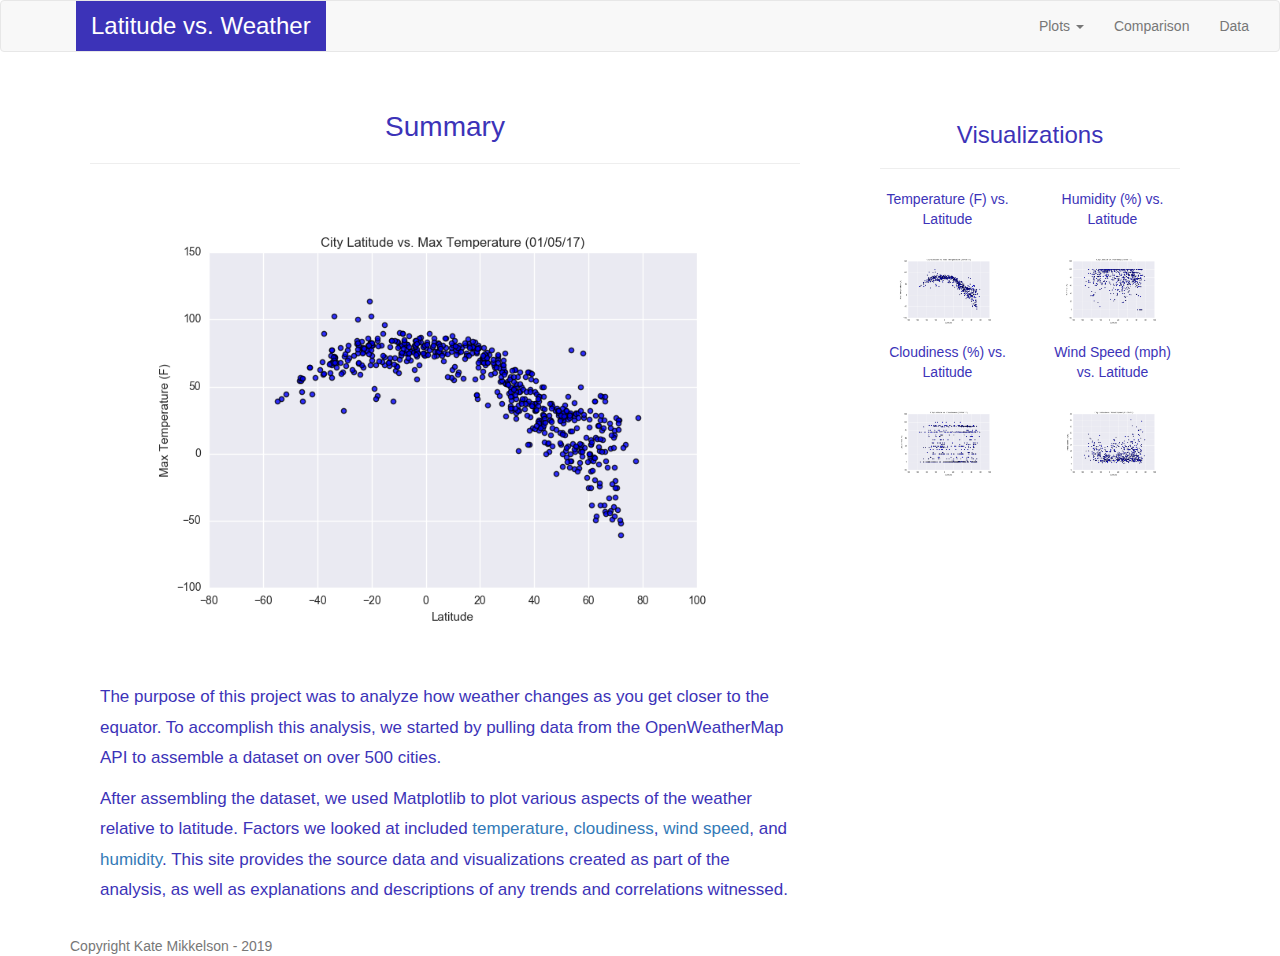
<file: index.html>
<!DOCTYPE html>
<html lang="en">

<head>
    <meta charset="UTF-8">
    <meta name="viewport" content="width=device-width, initial-scale=1.0">
    <meta http-equiv="X-UA-Compatible" content="ie=edge"> 
    <title>Latitude vs. Weather</title>
    <link rel="stylesheet" href="https://maxcdn.bootstrapcdn.com/bootstrap/3.3.7/css/bootstrap.min.css" integrity="sha384-BVYiiSIFeK1dGmJRAkycuHAHRg32OmUcww7on3RYdg4Va+PmSTsz/K68vbdEjh4u"
        crossorigin="anonymous">
    <link rel="stylesheet" href="style.css">
</head>

<body>
    <div id="page-container">
        <div id="content-wrap">
    <nav class="navbar navbar-default">
        <div class="container-fluid">
            <div class="navbar-header">
                <button type="button" class="navbar-toggle collapsed" data-toggle="collapse" data-target="#bs-example-navbar-collapse-1"
                    aria-expanded="false">
                    <span class="sr-only">Toggle navigation</span>
                    <span class="icon-bar"></span>
                    <span class="icon-bar"></span>
                    <span class="icon-bar"></span>
                </button>
                <a class="navbar-brand" href="index.html">Latitude vs. Weather</a>
            </div>

            <div class="collapse navbar-collapse" id="bs-example-navbar-collapse-1">
                <ul class="nav navbar-nav navbar-right">
                    <li class="dropdown">
                        <a href="#" class="dropdown-toggle" data-toggle="dropdown" role="button" aria-haspopup="true" aria-expanded="false">Plots
                            <span class="caret"></span>
                        </a>
                        <ul class="dropdown-menu">
                            <li>
                                <a href="temps.html">Temperature</a>
                            </li>
                            <li>
                                <a href="humidity.html">Humidity</a>
                            </li>
                            <li>
                                <a href="cloudiness.html">Cloudiness</a>
                            </li>
                            <li>
                                <a href="wind.html">Wind Speed</a>
                            </li>
                        </ul>
                    </li>
                    <li>
                        <a href="comparison.html">Comparison</a>
                    </li>
                    <li>
                        <a href="data.html">Data</a>
                    </li>
                </ul>
            </div>

        </div>
    </nav>


    <div class="container">
        <div class="row row-grid">
            <div class="col-md-8">
                <div class="box box-left">
                    <section id="intro">
                        <h1>Summary</h1>
                        <hr>
                        <figure>
                            <a target="_blank" href="assets/images/LatTemp.png">
                                <img id="viz-main" src="assets/images/LatTemp.png" alt="Latitude of Cities">
                            </a>
                        </figure>

                        <section id="summary">
                            <p> The purpose of this project was to analyze how weather changes as you get closer to the equator.
                                To accomplish this analysis, we started by pulling data from the OpenWeatherMap API to assemble a dataset on over 500 cities.
                            </p>

                            <p>
                                After assembling the dataset, we used Matplotlib to plot various aspects of the weather relative to latitude.
                                Factors we looked at included <a href="temps.html">temperature</a>, <a href="cloudiness.html">cloudiness</a>, <a href="wind.html">wind speed</a>, and <a href="humidity.html">humidity</a>. This site provides the source data
                                and visualizations created as part of the analysis, as well as explanations and descriptions of any trends and correlations witnessed.
                            </p>

                        </section>

                    </section>
                </div>
            </div>


            <div class="col-md-4">
                <div class="box box-right">
                    <h2>Visualizations</h2>
                    <hr>


                    <div class="row text-center">
                        <div class="col-xs-6 col-sm-3 col-md-6">
                            <figure>
                                <p>Temperature (F) vs. Latitude</p>
                                <a href="temps.html">
                                    <img id="landing-viz" src="assets/images/LatTemp.png" alt="Latitude vs. Temperature">
                                </a>
                            </figure>
                        </div>

                        <div class="col-xs-6 col-sm-3 col-md-6">
                            <figure>
                                <p>Humidity (%) vs. Latitude</p>
                                <a href="humidity.html">
                                    <img id="landing-viz" src="assets/images/LatHumidity.png" alt="Latitude vs. Humidity">
                                </a>
                            </figure>
                        </div>

                        <div class="col-xs-6 col-sm-3 col-md-6">
                            <figure>
                                <p>Cloudiness (%) vs. Latitude</p>
                                <a href="cloudiness.html">
                                    <img id="landing-viz" src="assets/images/LatCloudiness.png" alt="Latitude vs. Cloudiness">
                                </a>
                            </figure>
                        </div>

                        <div class="col-xs-6 col-sm-3 col-md-6">
                            <figure>
                                <p>Wind Speed (mph) vs. Latitude</p>
                                <a href="wind.html">
                                    <img id="landing-viz" src="assets/images/LatWind.png" alt="Latitude vs. Wind Speed">
                                </a>
                            </figure>
                        </div>

                    </div>
                </div>
            </div>

        </div>
    </div>



    <script src="https://code.jquery.com/jquery-3.2.1.js" integrity="sha256-DZAnKJ/6XZ9si04Hgrsxu/8s717jcIzLy3oi35EouyE=" crossorigin="anonymous"></script>

    <script src="https://maxcdn.bootstrapcdn.com/bootstrap/3.3.7/js/bootstrap.min.js" integrity="sha384-Tc5IQib027qvyjSMfHjOMaLkfuWVxZxUPnCJA7l2mCWNIpG9mGCD8wGNIcPD7Txa"
        crossorigin="anonymous">
        </script>
</div>
<footer class="footer">
    <div class="container">
        <span class="text-muted">Copyright Kate Mikkelson - 2019</span>
    </div>
</footer>
</div>
</body>

</html>
</file>
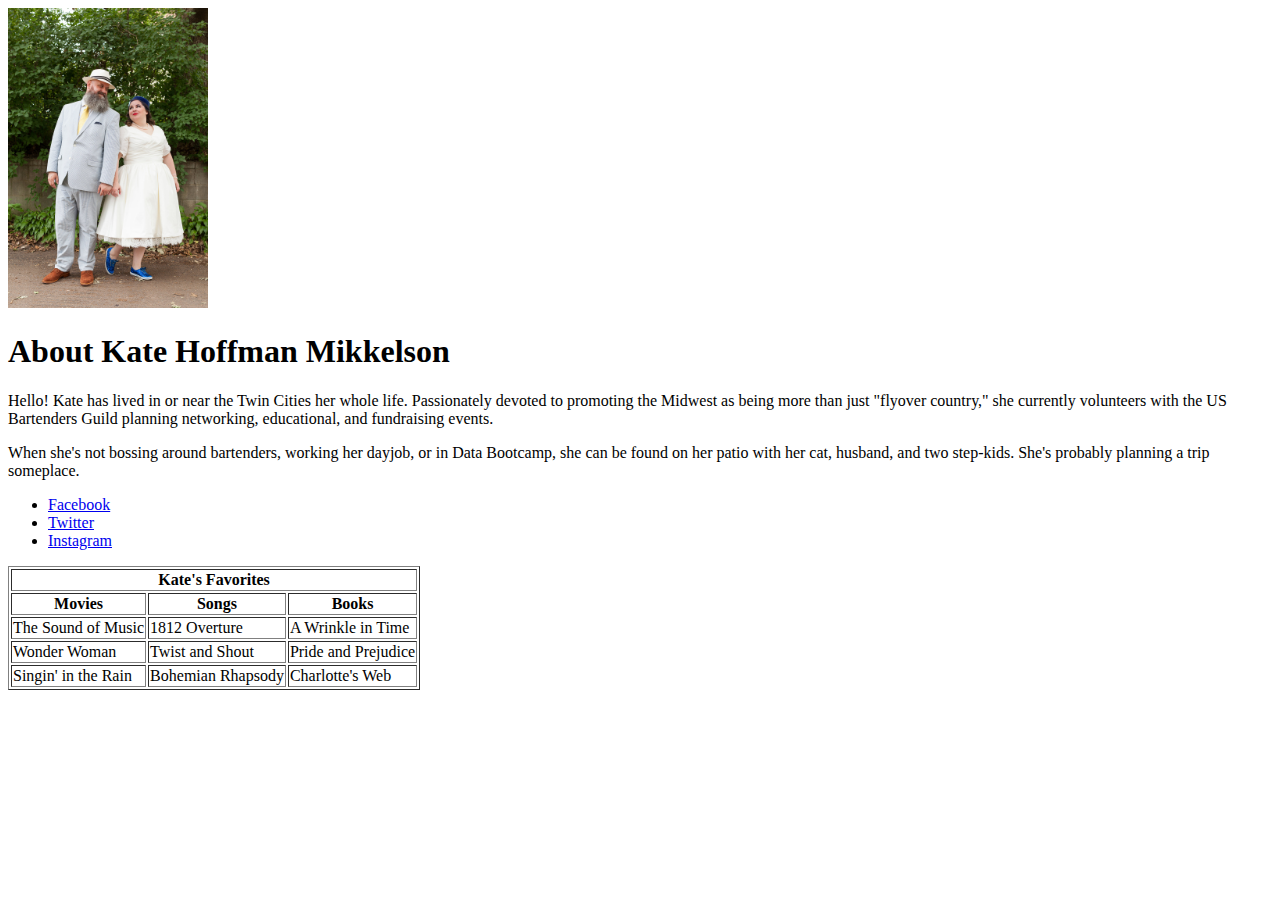
<file: archive/index.html>
<!DOCTYPE HTML>
<head>
<meta charset="UTF-8">
<title>About Kate</title>
</head>

<body>
<img src="images/EBP_2017_0068.jpg" alt="wedding photo" width="200">
<h1>About Kate Hoffman Mikkelson</h1>
<p>Hello! Kate has lived in or near the Twin Cities her whole life. 
    Passionately devoted to promoting the Midwest as being more than just "flyover country," she currently volunteers 
    with the US Bartenders Guild planning networking, educational, and fundraising events.</p>
<p>When she's not bossing around bartenders, working her dayjob, or in Data Bootcamp, she can be found on her patio with 
    her cat, husband, and two step-kids. She's probably planning a trip someplace.</p>
    <ul>
            <li><a href="http://www.facebook.com">Facebook</a></li>
            <li><a href="http://www.twitter.com">Twitter</a></li>
            <li><a href="http://www.instagram.com">Instagram</a></li>
        </ul>



        <table border="1">
                <tr>
                    <th colspan="3">
                        Kate's Favorites
                        </th>
                </tr>
                <tr>
                    <th>Movies</th>
                    <th>Songs</th>
                    <th>Books</th>
                </tr>
                
                <tr>
                    <td>The Sound of Music</td>
                    <td>1812 Overture</td>
                    <td>A Wrinkle in Time</td>
                </tr>
                
                <tr>
                    <td>Wonder Woman</td>
                    <td>Twist and Shout</td>
                    <td>Pride and Prejudice</td>
                </tr>
                
                <tr>
                    <td>Singin' in the Rain</td>
                    <td>Bohemian Rhapsody</td>
                    <td>Charlotte's Web</td>
                </tr>


        
                </table>
</body>
</html
</file>
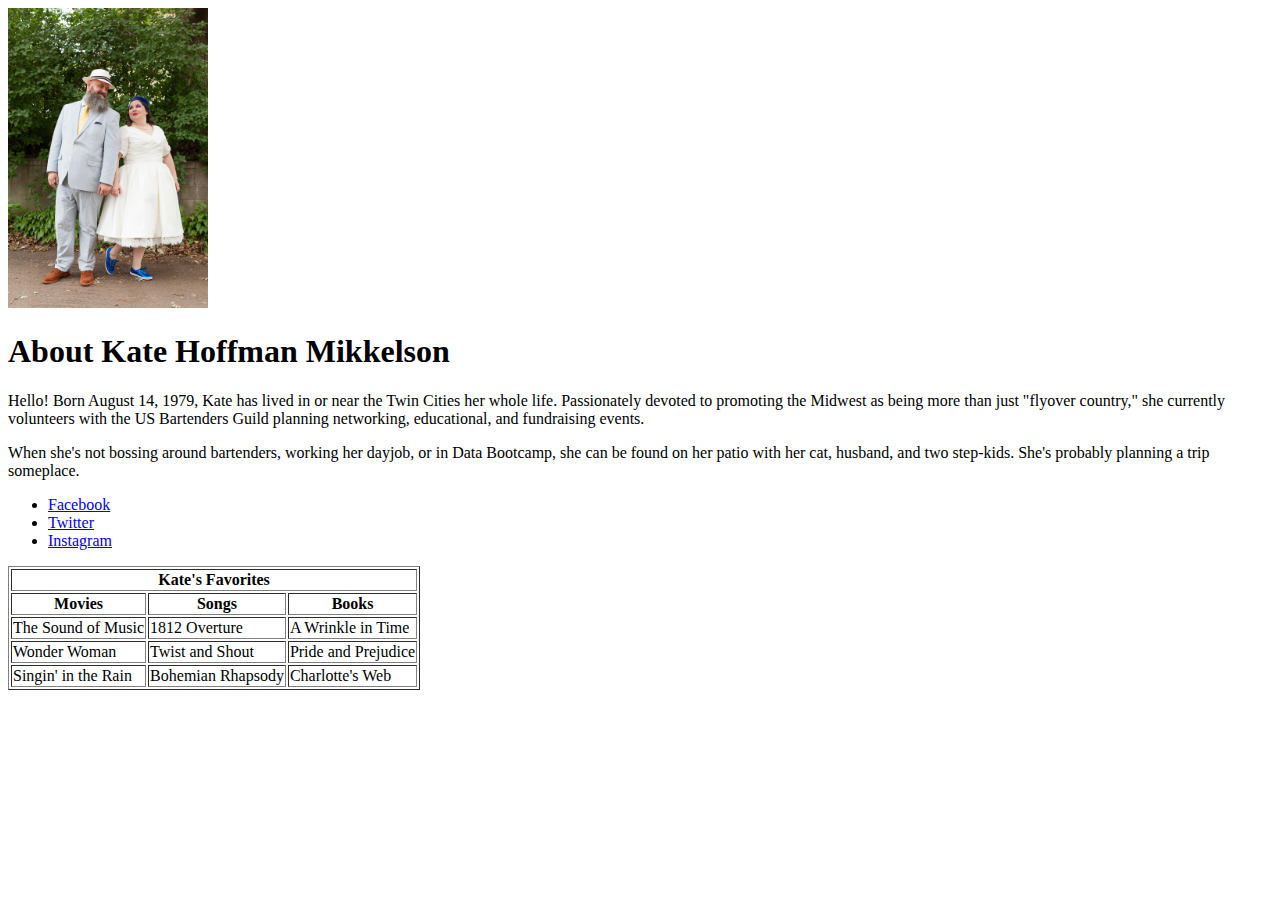
<file: kmikk.github.io/index.html>
<!DOCTYPE HTML>
<head>
<meta charset="UTF-8">
<title>About Kate</title>
</head>

<body>
<img src="images/EBP_2017_0068.jpg" alt="wedding photo" width="200">
<h1>About Kate Hoffman Mikkelson</h1>
<p>Hello! Born August 14, 1979, Kate has lived in or near the Twin Cities her whole life. 
    Passionately devoted to promoting the Midwest as being more than just "flyover country," she currently volunteers 
    with the US Bartenders Guild planning networking, educational, and fundraising events.</p>
<p>When she's not bossing around bartenders, working her dayjob, or in Data Bootcamp, she can be found on her patio with 
    her cat, husband, and two step-kids. She's probably planning a trip someplace.</p>
    <ul>
            <li><a href="http://www.facebook.com">Facebook</a></li>
            <li><a href="http://www.twitter.com">Twitter</a></li>
            <li><a href="http://www.instagram.com">Instagram</a></li>
        </ul>



        <table border="1">
                <tr>
                    <th colspan="3">
                        Kate's Favorites
                        </th>
                </tr>
                <tr>
                    <th>Movies</th>
                    <th>Songs</th>
                    <th>Books</th>
                </tr>
                
                <tr>
                    <td>The Sound of Music</td>
                    <td>1812 Overture</td>
                    <td>A Wrinkle in Time</td>
                </tr>
                
                <tr>
                    <td>Wonder Woman</td>
                    <td>Twist and Shout</td>
                    <td>Pride and Prejudice</td>
                </tr>
                
                <tr>
                    <td>Singin' in the Rain</td>
                    <td>Bohemian Rhapsody</td>
                    <td>Charlotte's Web</td>
                </tr>


        
                </table>
</body>
</html
</file>
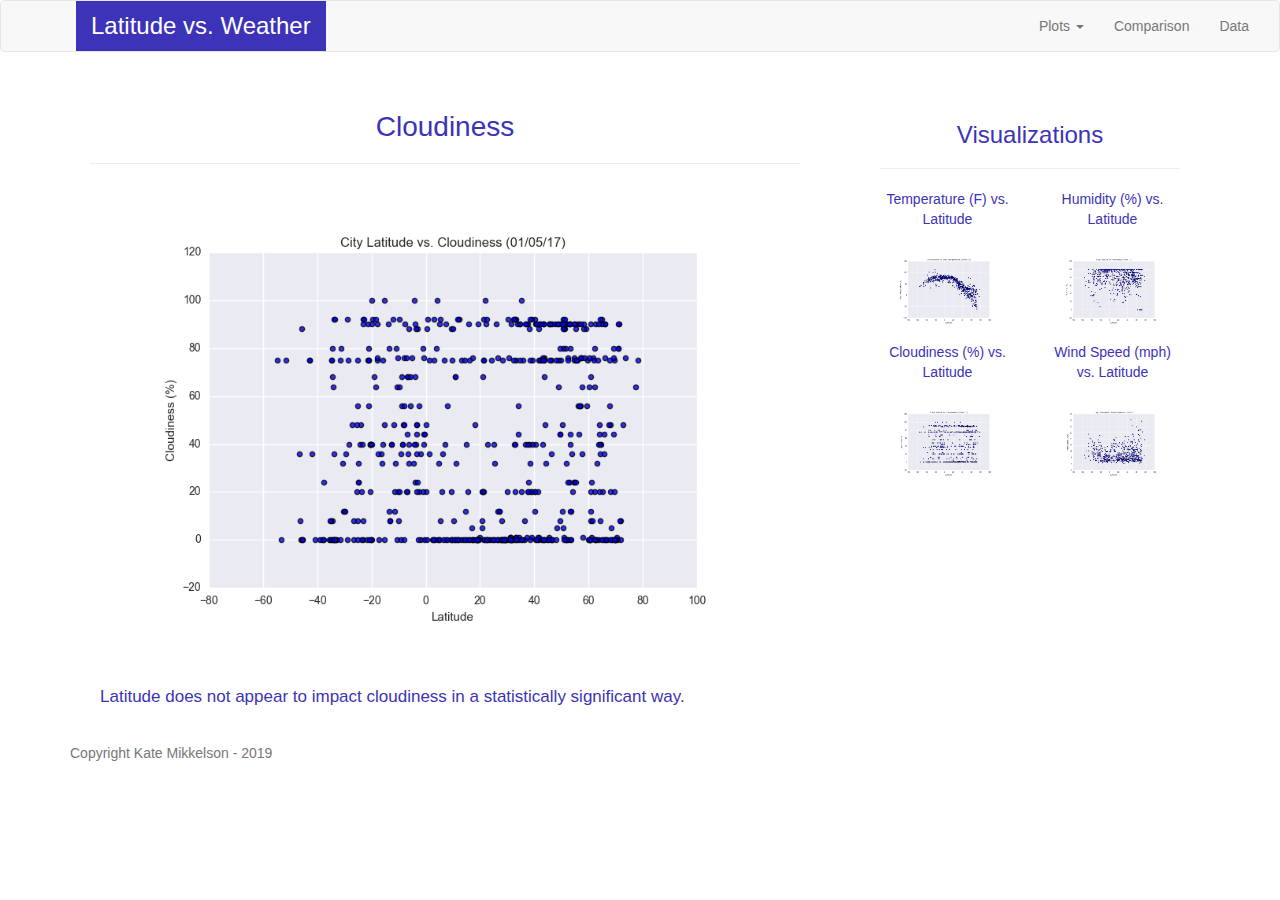
<file: cloudiness.html>
<!DOCTYPE html>
<html lang="en">

<head>
  <meta charset="UTF-8">
  <meta name="viewport" content="width=device-width, initial-scale=1.0">
  <meta http-equiv="X-UA-Compatible" content="ie=edge"> 
  <title>Cloudiness</title>
  <link rel="stylesheet" href="https://maxcdn.bootstrapcdn.com/bootstrap/3.3.7/css/bootstrap.min.css" integrity="sha384-BVYiiSIFeK1dGmJRAkycuHAHRg32OmUcww7on3RYdg4Va+PmSTsz/K68vbdEjh4u" crossorigin="anonymous">
  <link rel="stylesheet" href="style.css">
</head>

<body>
   <nav class="navbar navbar-default">
            <div class="container-fluid">
              <div class="navbar-header">
                <button type="button" class="navbar-toggle collapsed" data-toggle="collapse" data-target="#bs-example-navbar-collapse-1" aria-expanded="false">
                  <span class="sr-only">Toggle navigation</span>
                  <span class="icon-bar"></span>
                  <span class="icon-bar"></span>
                  <span class="icon-bar"></span>
                </button>
                <a class="navbar-brand" href="index.html">Latitude vs. Weather</a>
              </div>
              <div class="collapse navbar-collapse" id="bs-example-navbar-collapse-1">
                    <ul class="nav navbar-nav navbar-right">
                        <li class="dropdown">
                            <a href="#" class="dropdown-toggle" data-toggle="dropdown" role="button" aria-haspopup="true" aria-expanded="false">Plots
                                <span class="caret"></span>
                            </a>
                            <ul class="dropdown-menu">
                                <li>
                                    <a href="temps.html">Temperature</a>
                                </li>
                                <li>
                                    <a href="humidity.html">Humidity</a>
                                </li>
                                <li>
                                    <a href="cloudiness.html">Cloudiness</a>
                                </li>
                                <li>
                                    <a href="wind.html">Wind Speed</a>
                                </li>
                            </ul>
                        </li>
                        <li>
                            <a href="comparison.html">Comparison</a>
                        </li>
                        <li>
                            <a href="data.html">Data</a>
                        </li>
                    </ul>
                </div>
    
            </div>
         </nav>
          <div class="container">
                <div class="row row-grid">
                    
                    <div class="col-md-8">
                        <div class="box box-left">
                        <section id="intro">
                            <h1>Cloudiness</h1>
                            <hr>
                            <figure>
                                        <a target="_blank" href="assets/images/LatCloudiness.png">
                                            <img id="viz-main" src="assets/images/LatCloudiness.png" alt="Latitude vs. Cloudiness">
                                        </a>
                            </figure>
                            
                            <section id="summary">
                            <p>Latitude does not appear to impact cloudiness in a statistically significant way.
                            </p>
                            </section>
        
                        </section>
                        </div>
                    </div>
                
                   
                    <div class="col-md-4">
                        <div class="box box-right">
                        <h2>Visualizations</h2>
                        <hr>
        
                   
                        <div class="row text-center">
                            <div class="col-xs-6 col-sm-3 col-md-6">
                                    <figure>
                                            <p>Temperature (F) vs. Latitude</p>
                                            <a href="temps.html">
                                                <img id="landing-viz" src="assets/images/LatTemp.png" alt="Latitude vs. Temperature">
                                            </a>
                                        </figure>
                                    </div>
            
                                    <div class="col-xs-6 col-sm-3 col-md-6">
                                        <figure>
                                            <p>Humidity (%) vs. Latitude</p>
                                            <a href="humidity.html">
                                                <img id="landing-viz" src="assets/images/LatHumidity.png" alt="Latitude vs. Humidity">
                                            </a>
                                        </figure>
                                    </div>
            
                                    <div class="col-xs-6 col-sm-3 col-md-6">
                                        <figure>
                                            <p>Cloudiness (%) vs. Latitude</p>
                                            <a href="cloudiness.html">
                                                <img id="landing-viz" src="assets/images/LatCloudiness.png" alt="Latitude vs. Cloudiness">
                                            </a>
                                        </figure>
                                    </div>
            
                                    <div class="col-xs-6 col-sm-3 col-md-6">
                                        <figure>
                                            <p>Wind Speed (mph) vs. Latitude</p>
                                            <a href="wind.html">
                                                <img id="landing-viz" src="assets/images/LatWind.png" alt="Latitude vs. Wind Speed">
                                            </a>
                                        </figure>
                            </div>
        
                            </div>
                        </div>
                      </div>
                          
                    </div>
                </div>
        

    <script
    src="https://code.jquery.com/jquery-3.2.1.js"
    integrity="sha256-DZAnKJ/6XZ9si04Hgrsxu/8s717jcIzLy3oi35EouyE="
    crossorigin="anonymous"></script>

    <script src="https://maxcdn.bootstrapcdn.com/bootstrap/3.3.7/js/bootstrap.min.js" integrity="sha384-Tc5IQib027qvyjSMfHjOMaLkfuWVxZxUPnCJA7l2mCWNIpG9mGCD8wGNIcPD7Txa" crossorigin="anonymous">
    </script>   
    <footer class="footer">
            <div class="container">
                <span class="text-muted">Copyright Kate Mikkelson - 2019</span>
            </div>
        </footer>   
    </body>
    </html>
</file>
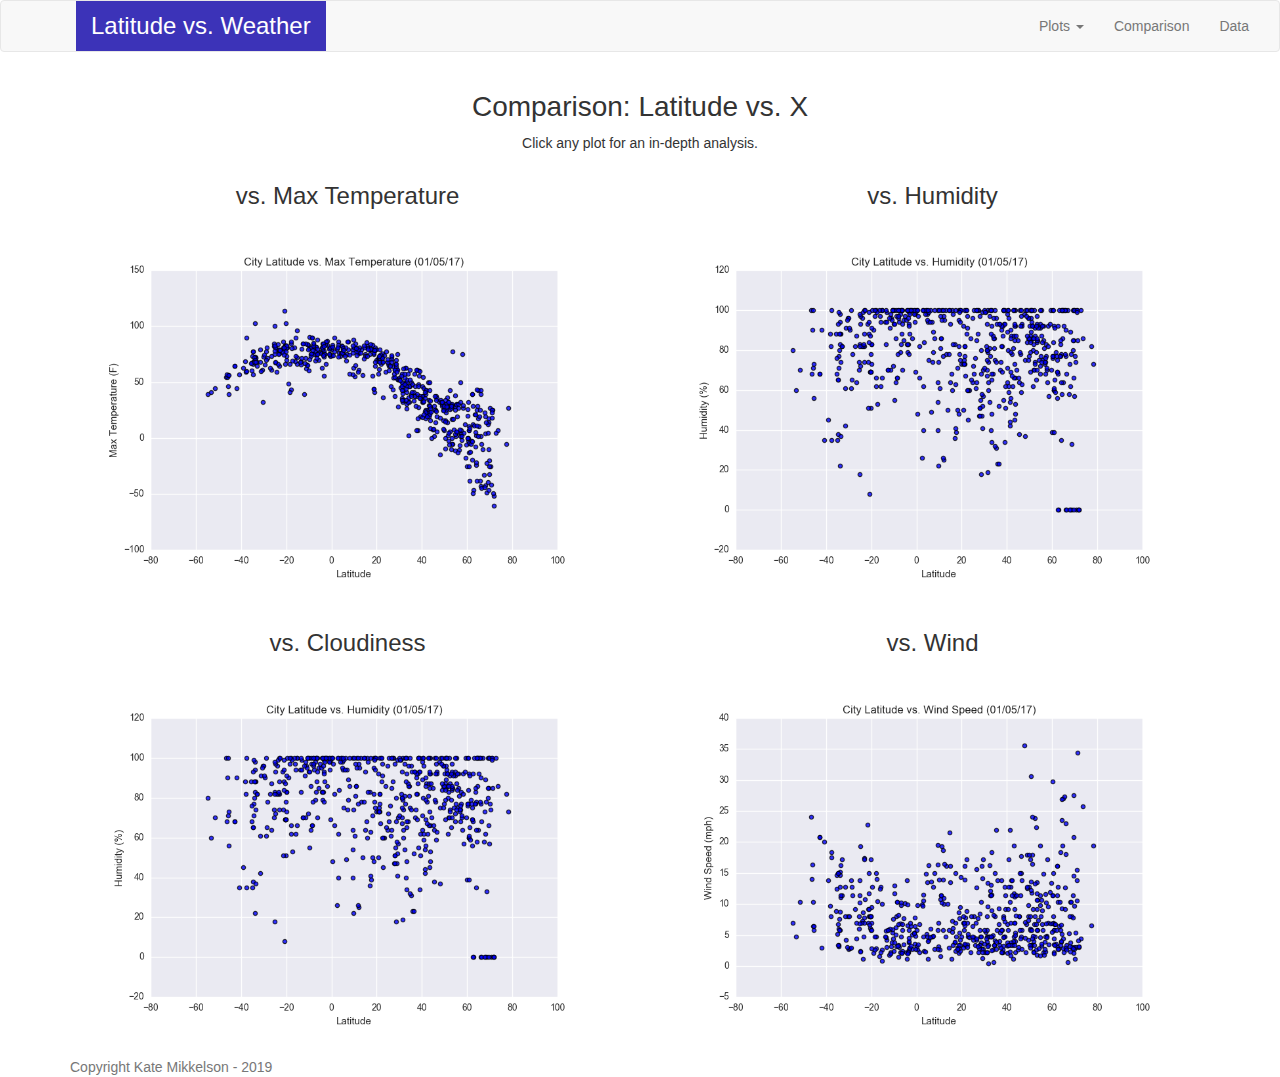
<file: comparison.html>
<!DOCTYPE html>
<html lang="en">

<head>
  <meta charset="UTF-8">
  <meta name="viewport" content="width=device-width, initial-scale=1.0">
  <meta http-equiv="X-UA-Compatible" content="ie=edge"> 
  <title>Comparison</title>
  <link rel="stylesheet" href="https://maxcdn.bootstrapcdn.com/bootstrap/3.3.7/css/bootstrap.min.css" integrity="sha384-BVYiiSIFeK1dGmJRAkycuHAHRg32OmUcww7on3RYdg4Va+PmSTsz/K68vbdEjh4u" crossorigin="anonymous">
  <link rel="stylesheet" href="style.css">
</head>

<body>
   <nav class="navbar navbar-default">
            <div class="container-fluid">
              
              <div class="navbar-header">
                <button type="button" class="navbar-toggle collapsed" data-toggle="collapse" data-target="#bs-example-navbar-collapse-1" aria-expanded="false">
                  <span class="sr-only">Toggle navigation</span>
                  <span class="icon-bar"></span>
                  <span class="icon-bar"></span>
                  <span class="icon-bar"></span>
                </button>
                <a class="navbar-brand" href="index.html">Latitude vs. Weather</a>
              </div>
              <div class="collapse navbar-collapse" id="bs-example-navbar-collapse-1">
                    <ul class="nav navbar-nav navbar-right">
                        <li class="dropdown">
                            <a href="#" class="dropdown-toggle" data-toggle="dropdown" role="button" aria-haspopup="true" aria-expanded="false">Plots
                                <span class="caret"></span>
                            </a>
                            <ul class="dropdown-menu">
                                <li>
                                    <a href="temps.html">Temperature</a>
                                </li>
                                <li>
                                    <a href="humidity.html">Humidity</a>
                                </li>
                                <li>
                                    <a href="cloudiness.html">Cloudiness</a>
                                </li>
                                <li>
                                    <a href="wind.html">Wind Speed</a>
                                </li>
                            </ul>
                        </li>
                        <li>
                            <a href="comparison.html">Comparison</a>
                        </li>
                        <li>
                            <a href="data.html">Data</a>
                        </li>
                    </ul>
                </div>
    
            </div>

        </nav>

<div class="container">
    <div class="row text-center">
        <div class="col-md-12">
                <h1>Comparison: Latitude vs. X</h1>
                <p>Click any plot for an in-depth analysis.</p>
        </div>
    </div>

    <div class="row">
            <div class="col-xs-12 col-md-6">
                <h3>vs. Max Temperature</h3>
                    <figure>
                        <a href="temps.html">
                            <img id="landing-viz" src="assets/images/LatTemp.png" alt="Latitude vs. Temperature">
                        </a>
                    </figure>
            </div>
            <div class="col-xs-12 col-md-6">
                <h3>vs. Humidity</h3>
                    <figure>
                        <a href="humidity.html">
                            <img id="landing-viz" src="assets/images/LatHumidity.png" alt="Latitude vs. Humidity">
                        </a>
                    </figure>
            </div>
    </div>

    <div class="row">
            <div class="col-xs-12 col-md-6">
                <h3>vs. Cloudiness</h3>
                    <figure>
                        <a href="humidity.html">
                            <img id="landing-viz" src="assets/images/LatHumidity.png" alt="Latitude vs. Humidity">
                        </a>
                    </figure>
            </div>
            <div class="col-xs-12 col-md-6">
                <h3>vs. Wind</h3>
                    <figure>
                        <a href="wind.html">
                            <img id="landing-viz" src="assets/images/LatWind.png" alt="Latitude vs. Wind Speed">
                        </a>
                    </figure>
            </div>
    </div>
</div>

    <script src="https://code.jquery.com/jquery-3.2.1.js"integrity="sha256-DZAnKJ/6XZ9si04Hgrsxu/8s717jcIzLy3oi35EouyE=" crossorigin="anonymous"></script>

    <script src="https://maxcdn.bootstrapcdn.com/bootstrap/3.3.7/js/bootstrap.min.js" integrity="sha384-Tc5IQib027qvyjSMfHjOMaLkfuWVxZxUPnCJA7l2mCWNIpG9mGCD8wGNIcPD7Txa" crossorigin="anonymous">
    </script> 
    <footer class="footer">
            <div class="container">
                <span class="text-muted">Copyright Kate Mikkelson - 2019</span>
            </div>
        </footer>     
    </body>
    </html>
</file>
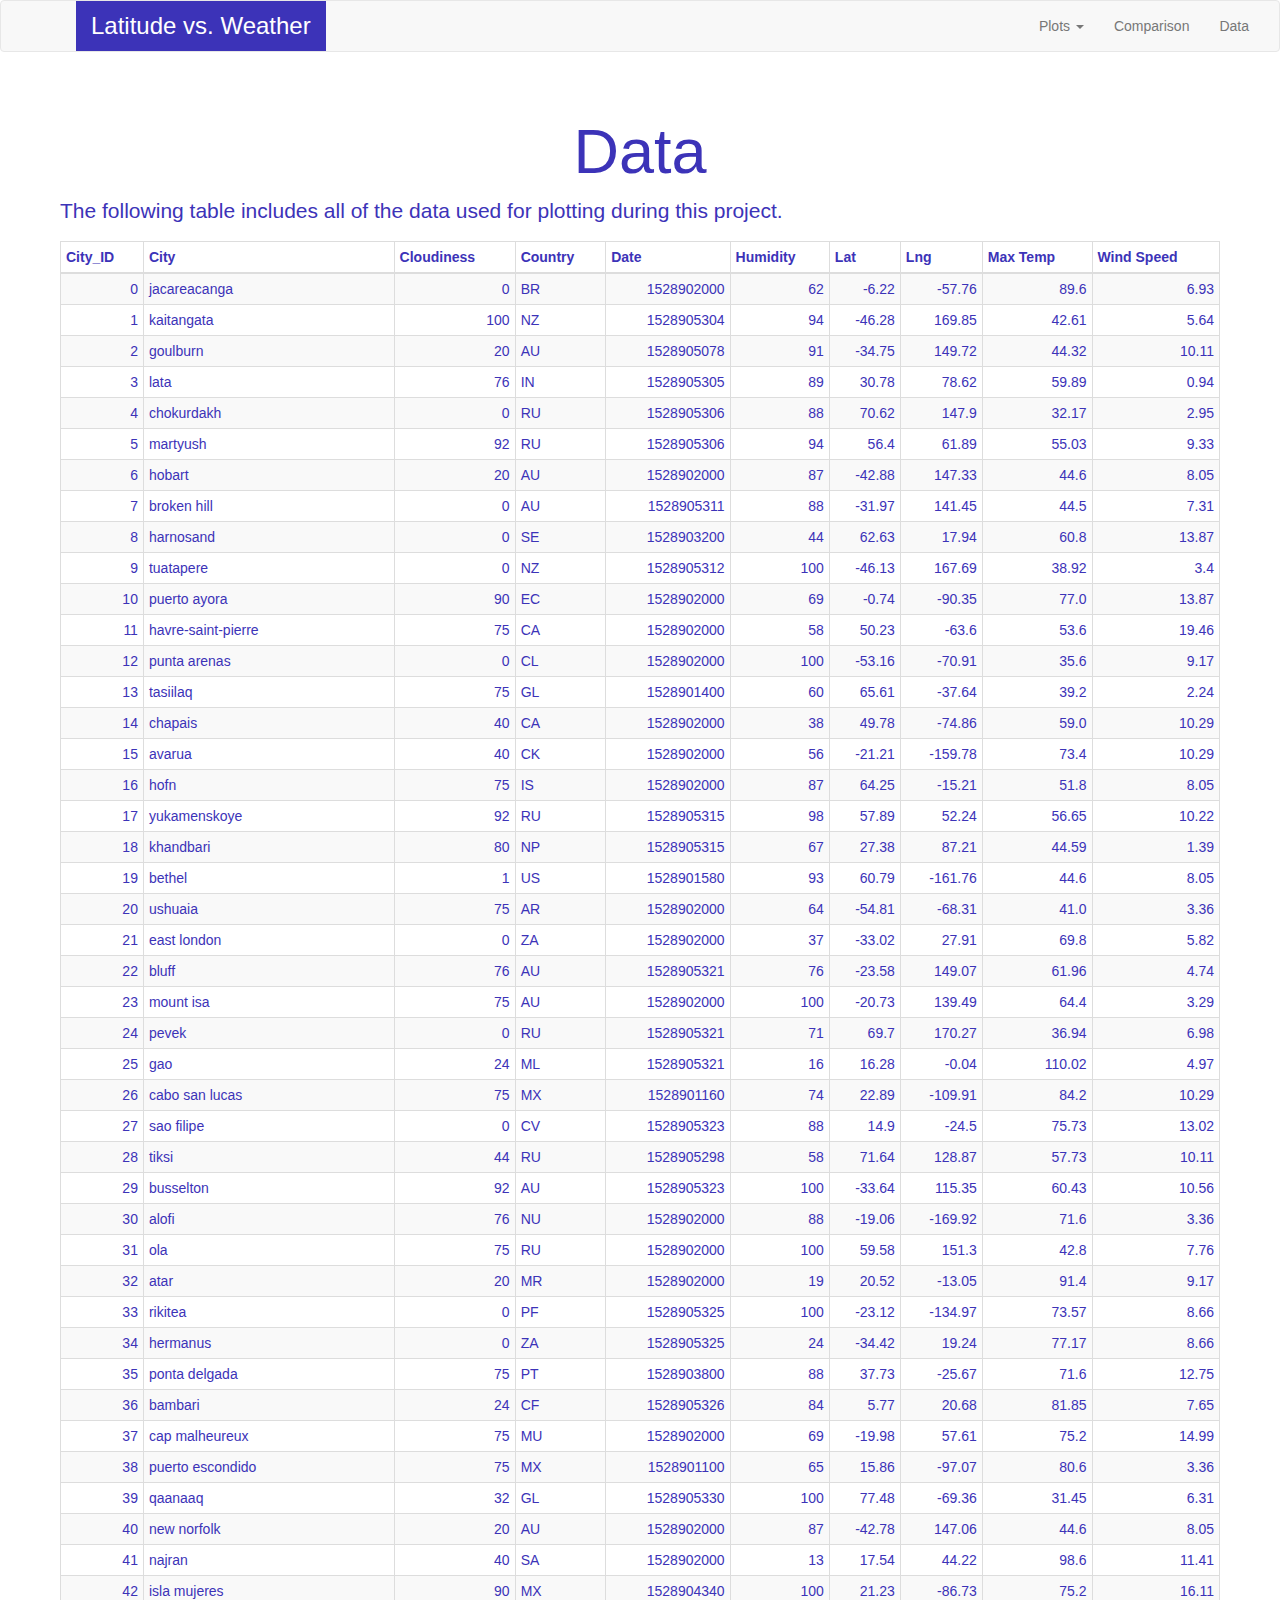
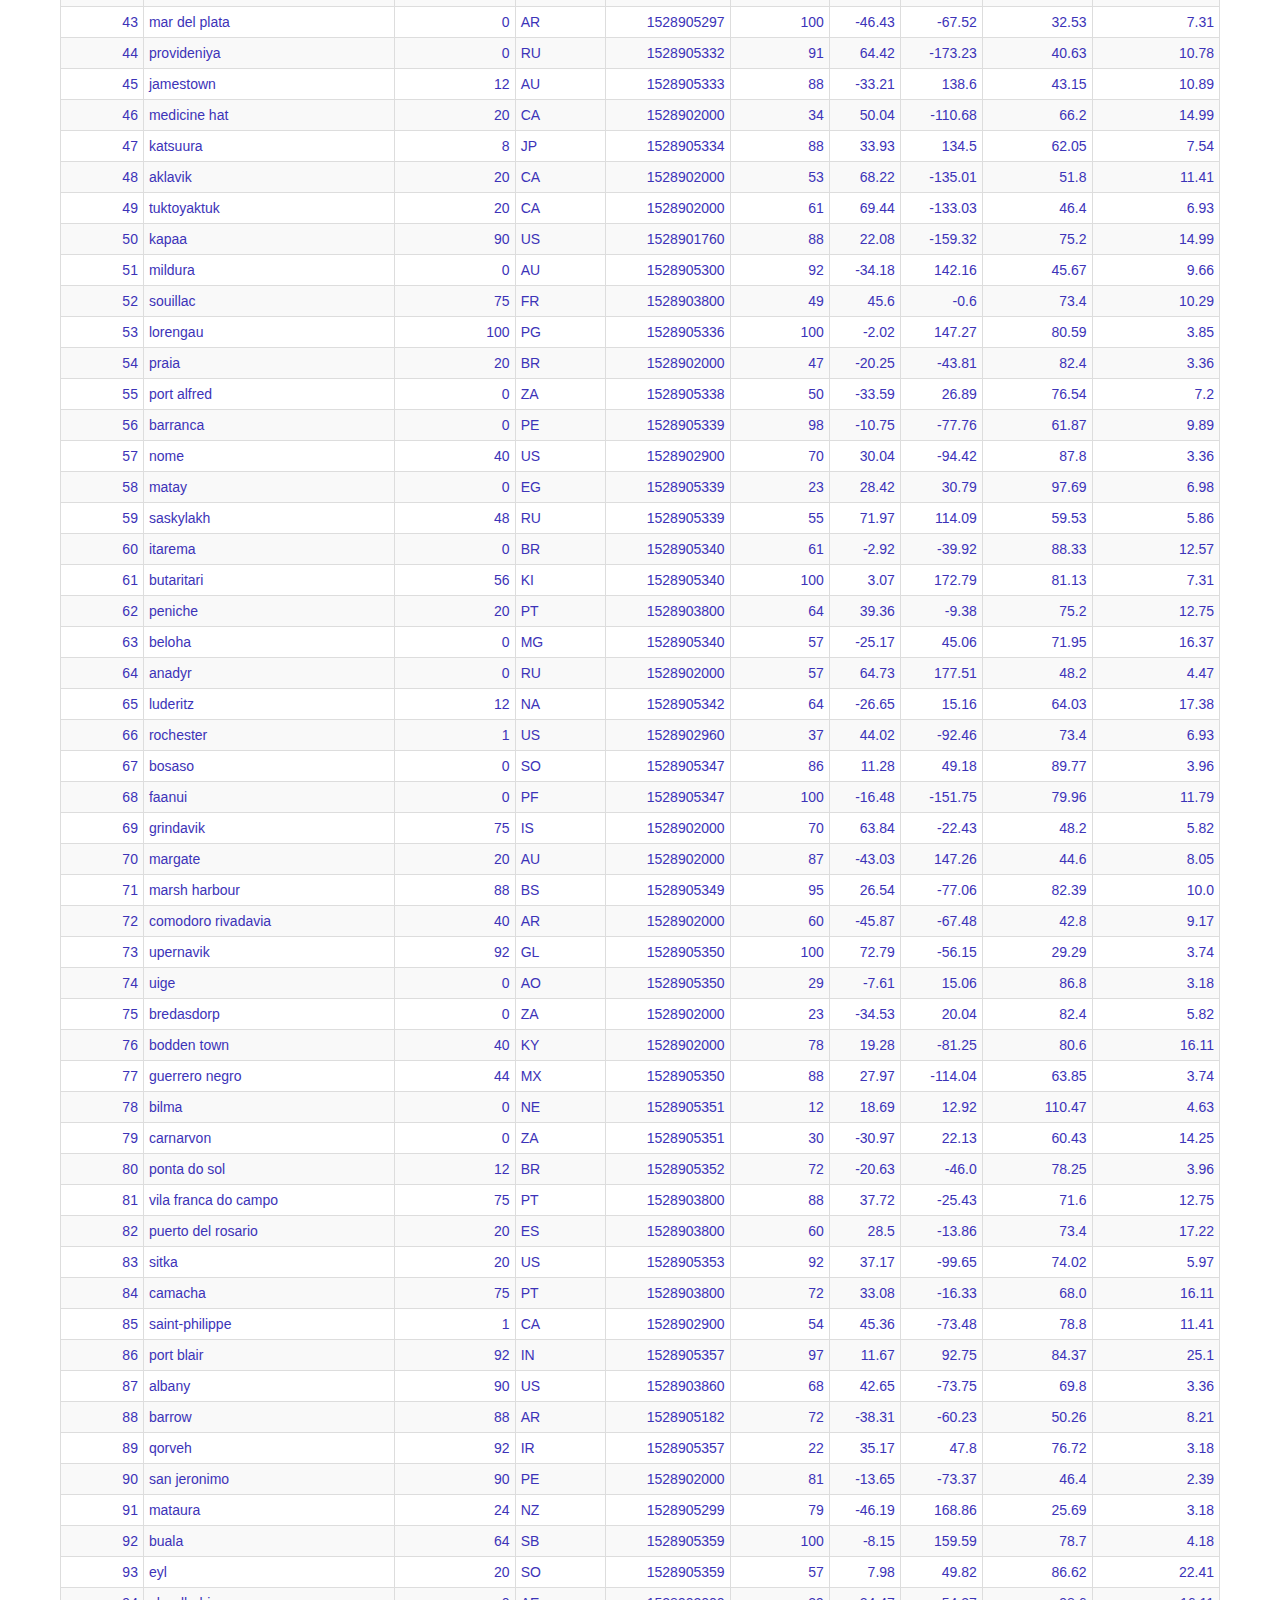
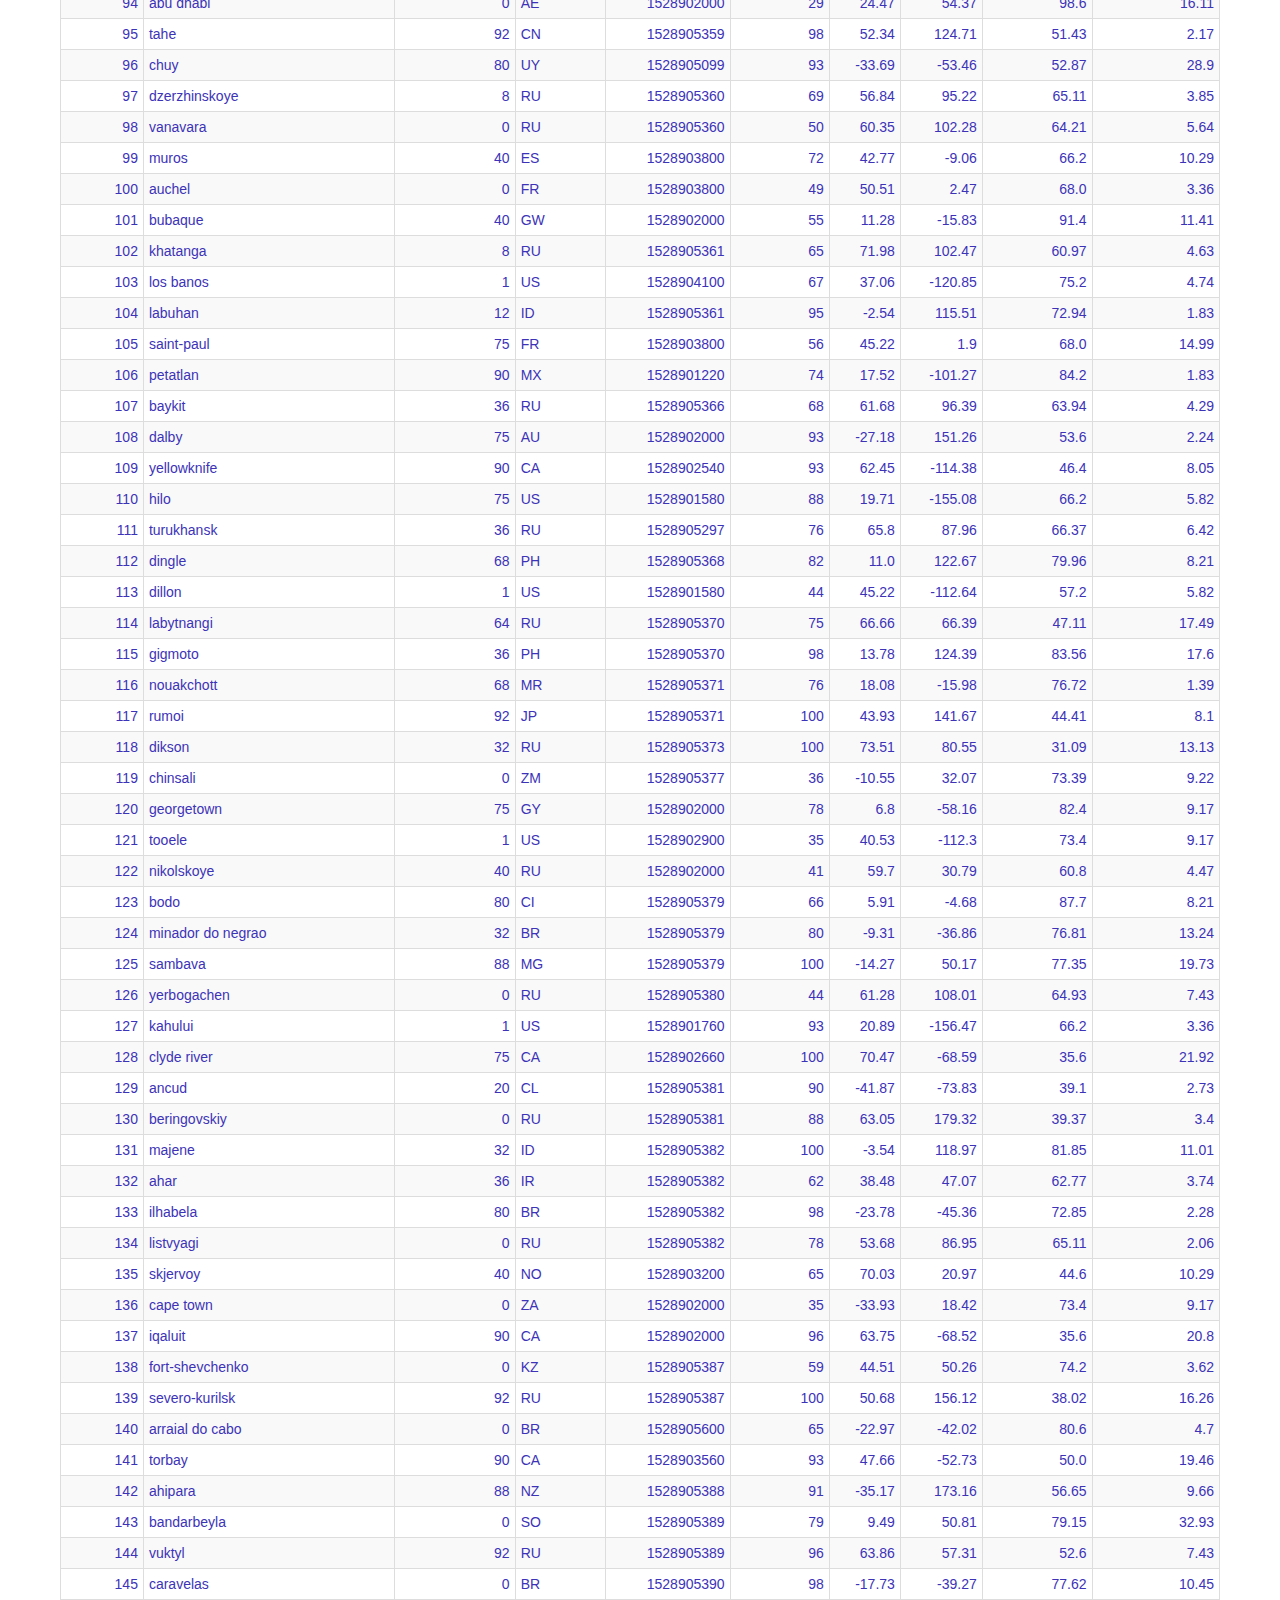
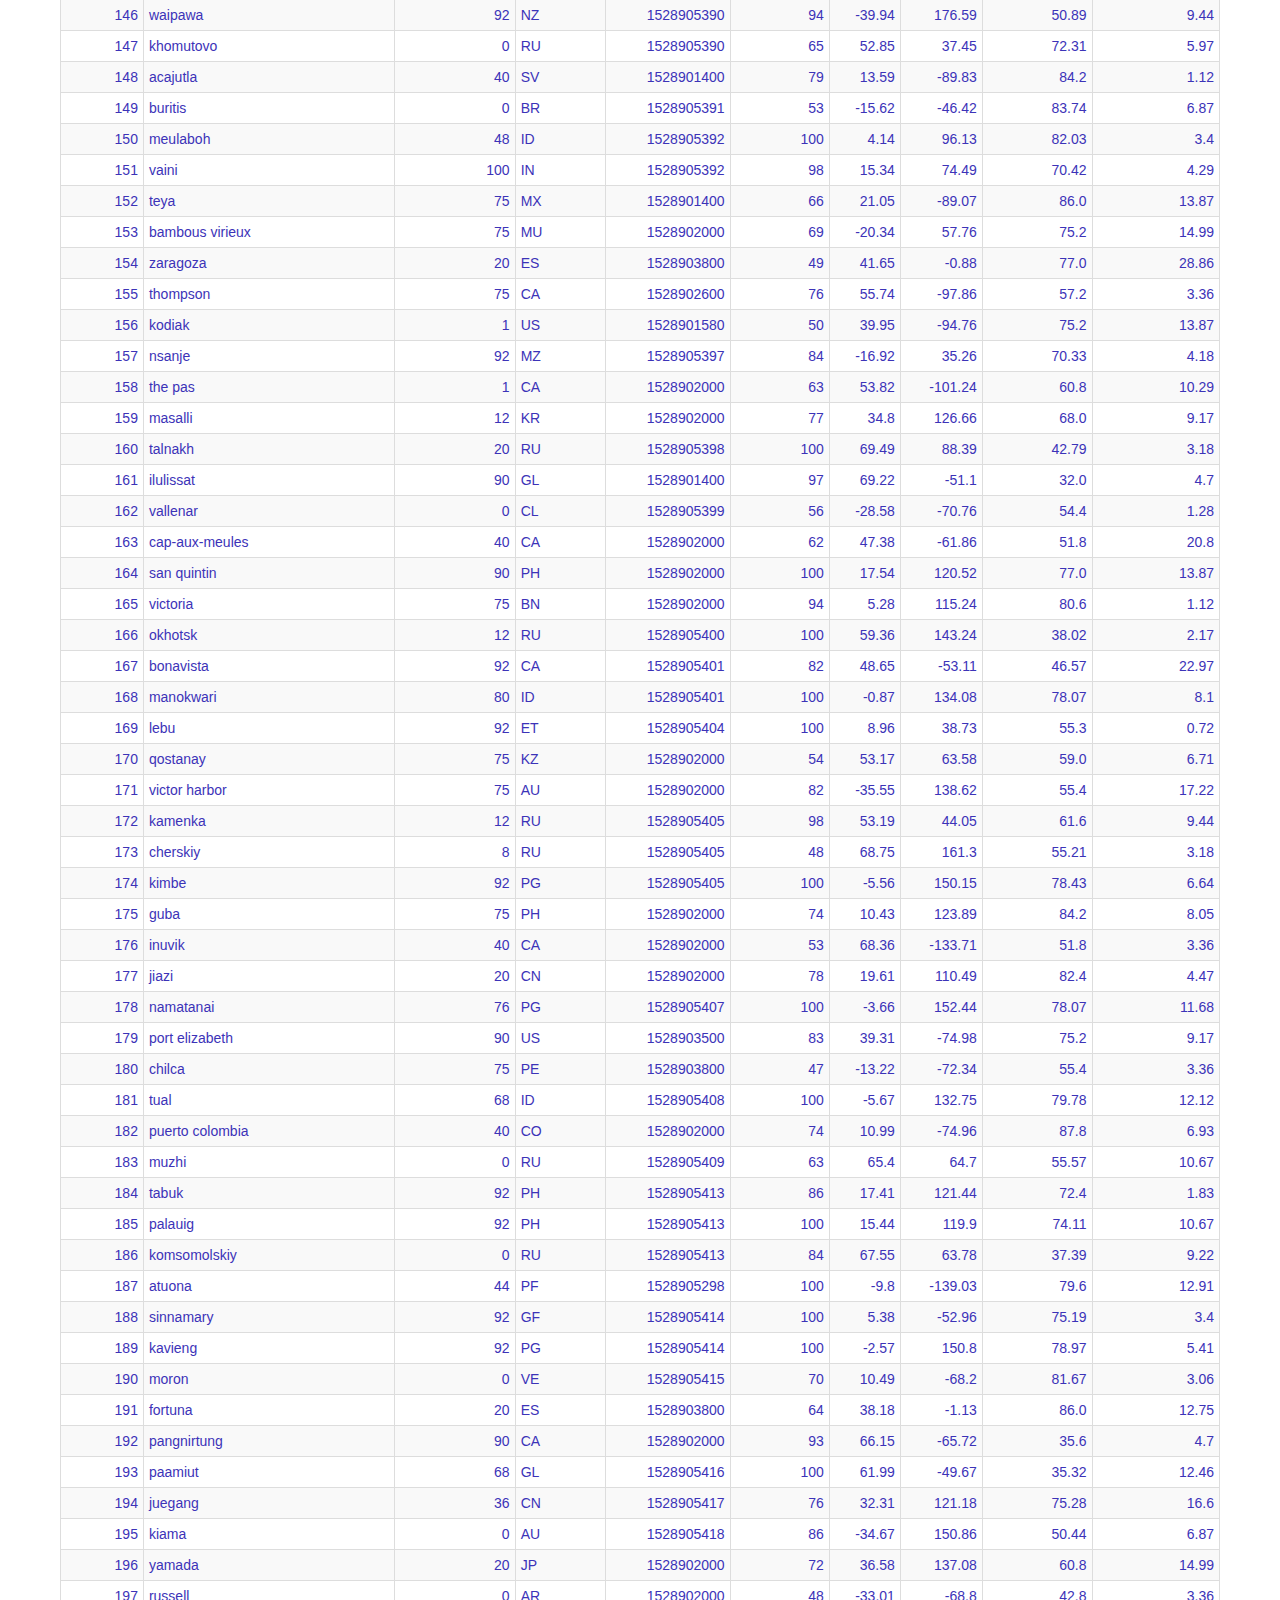
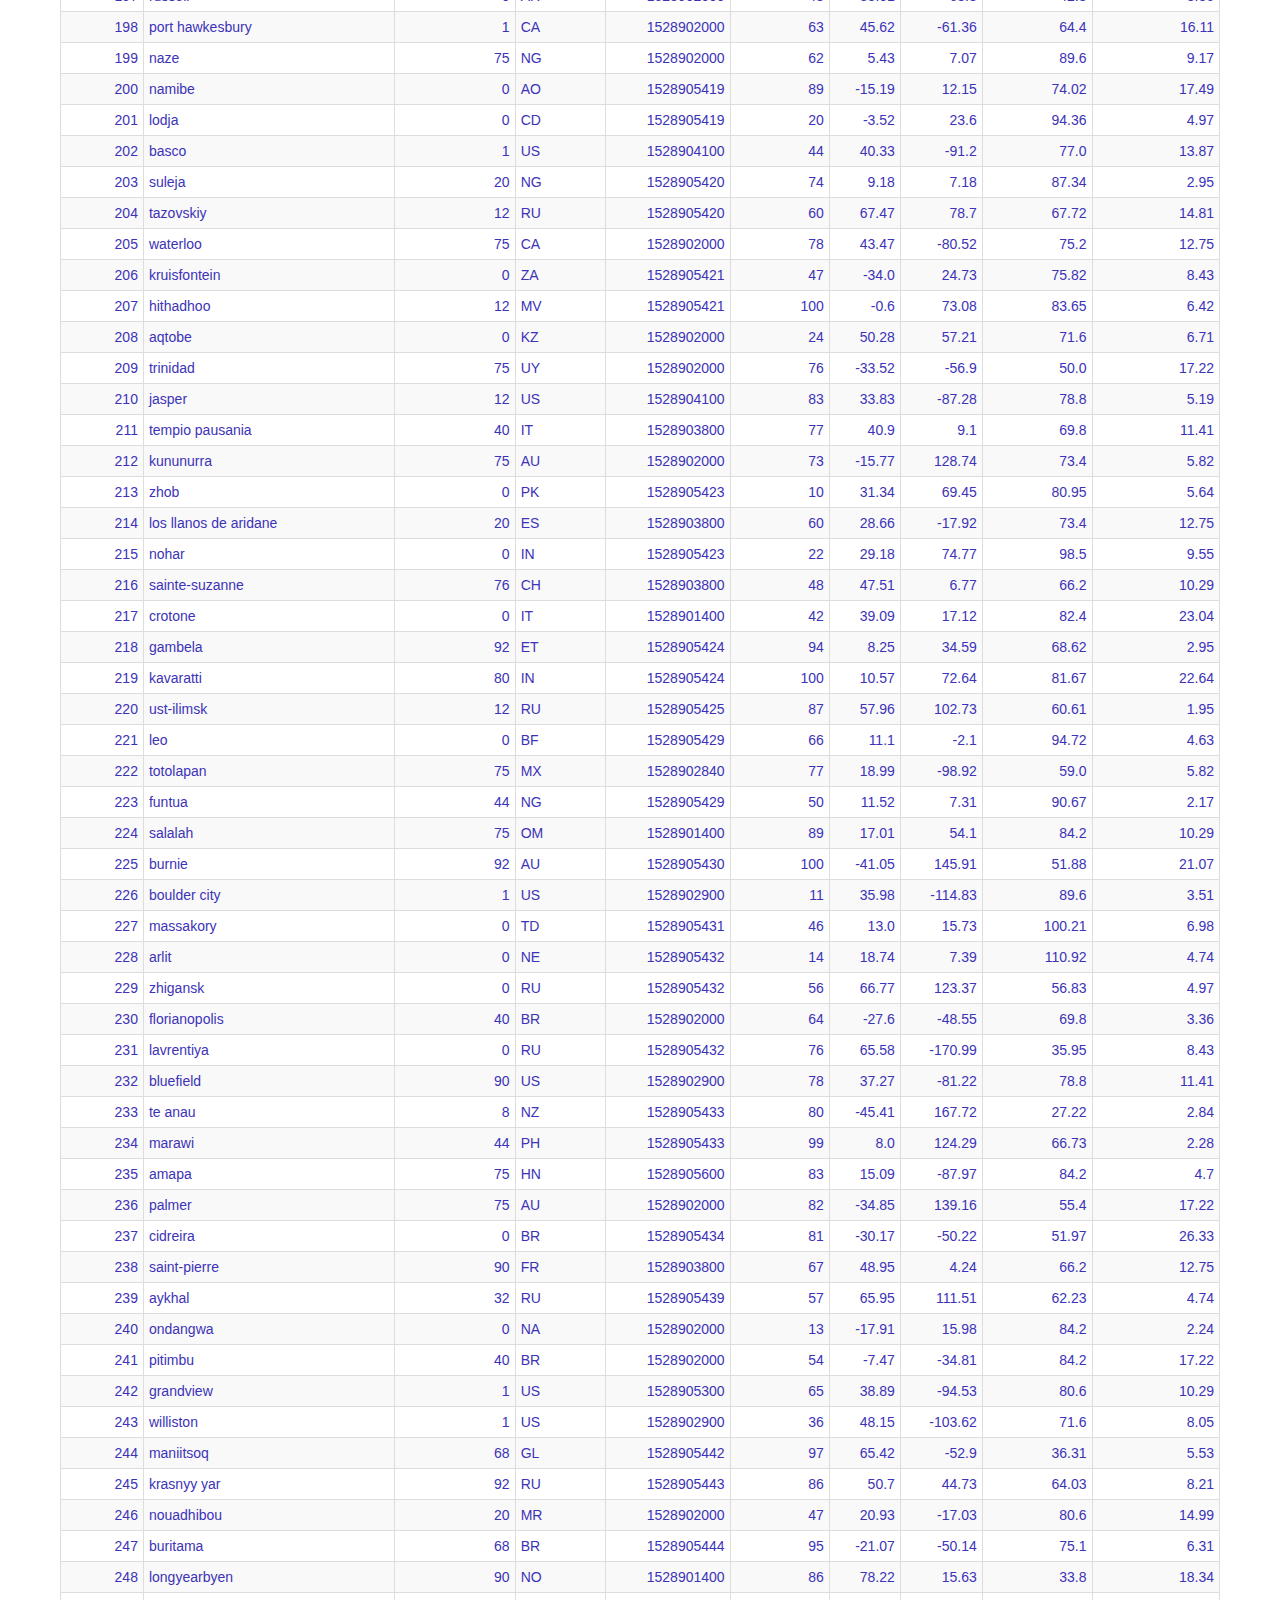
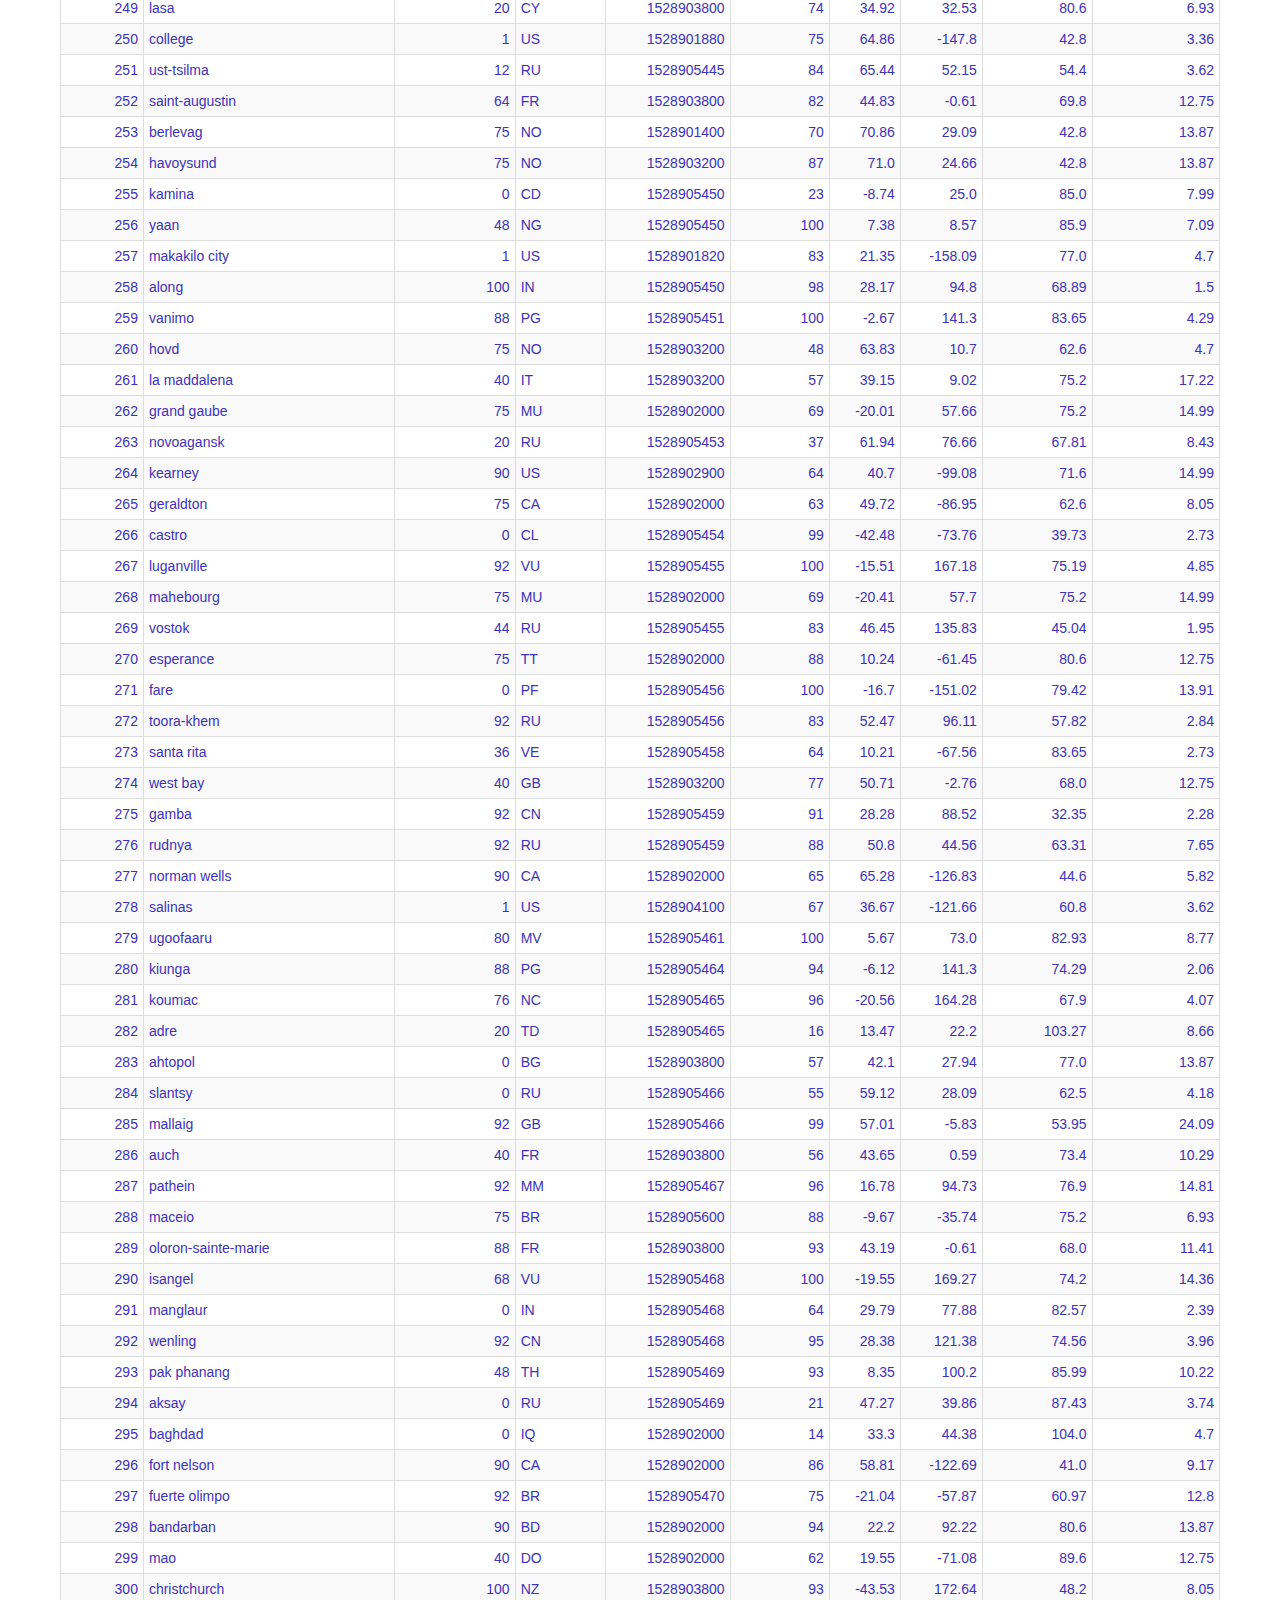
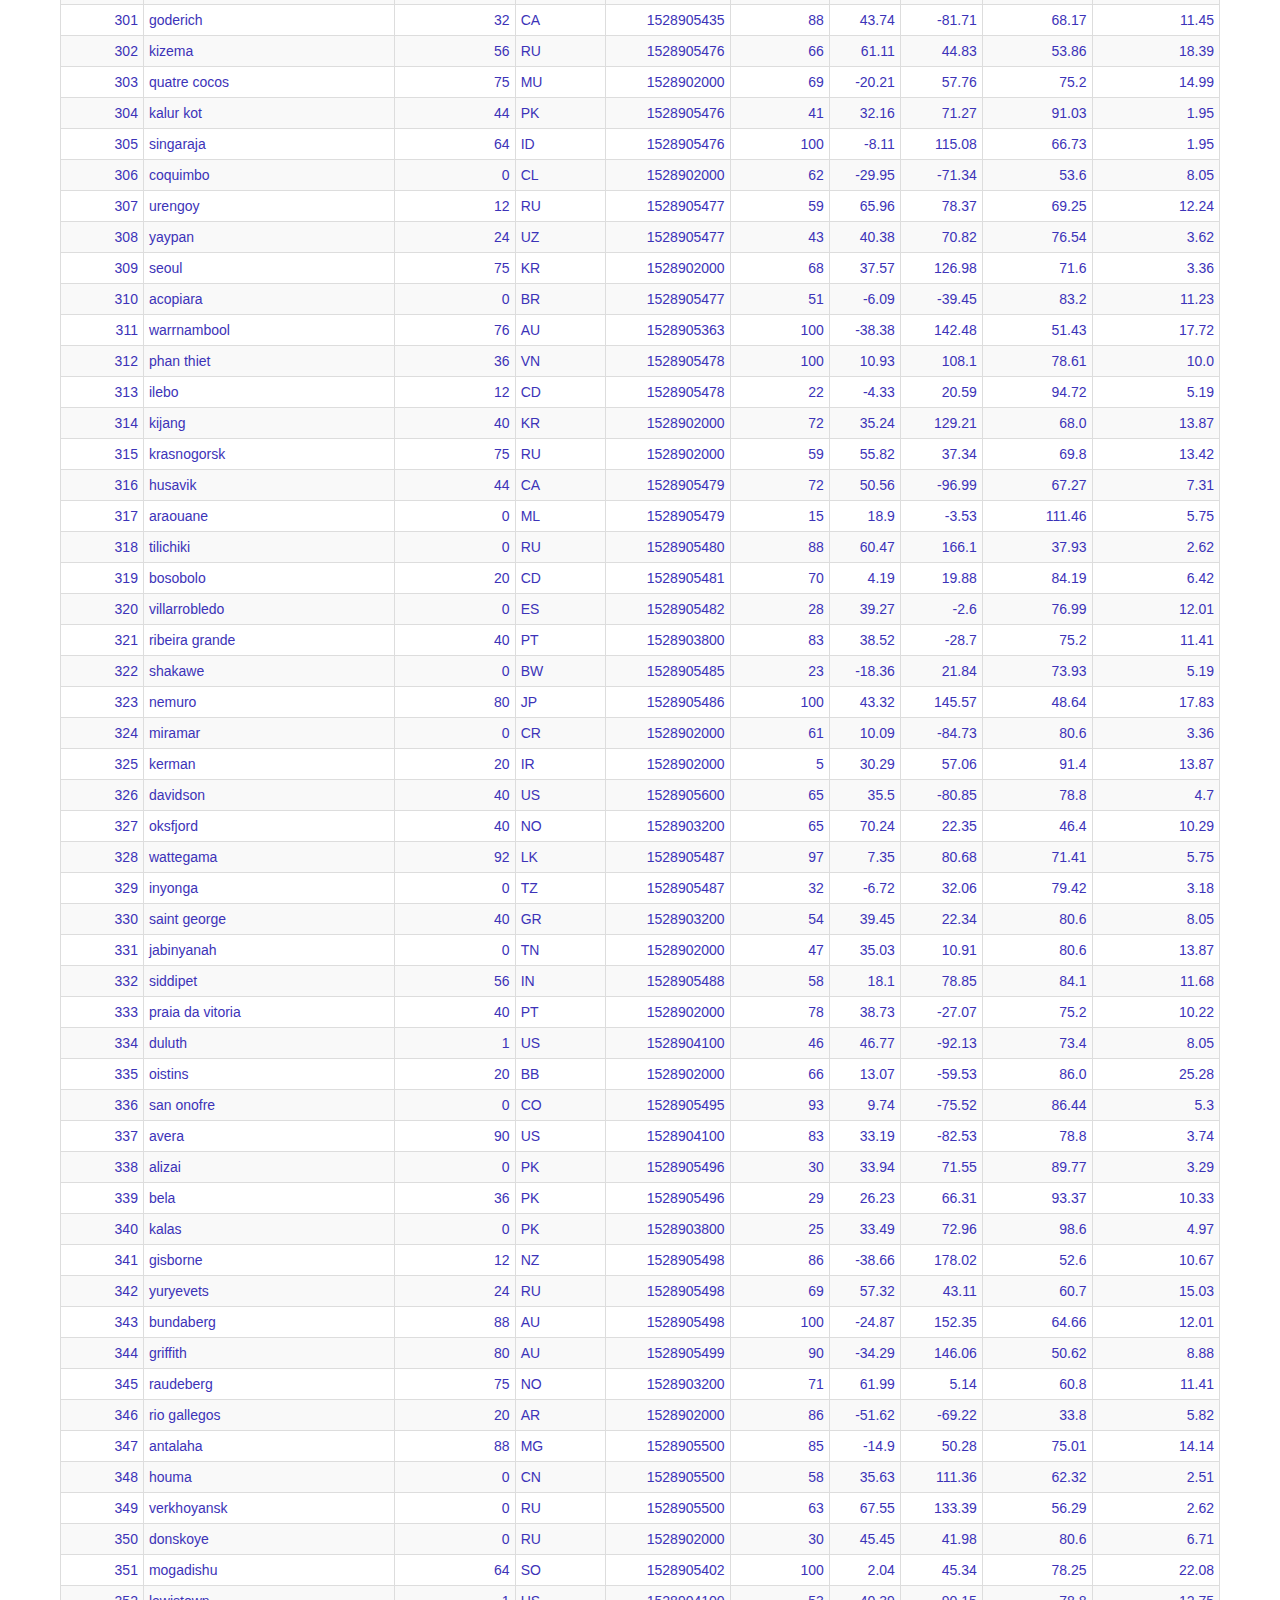
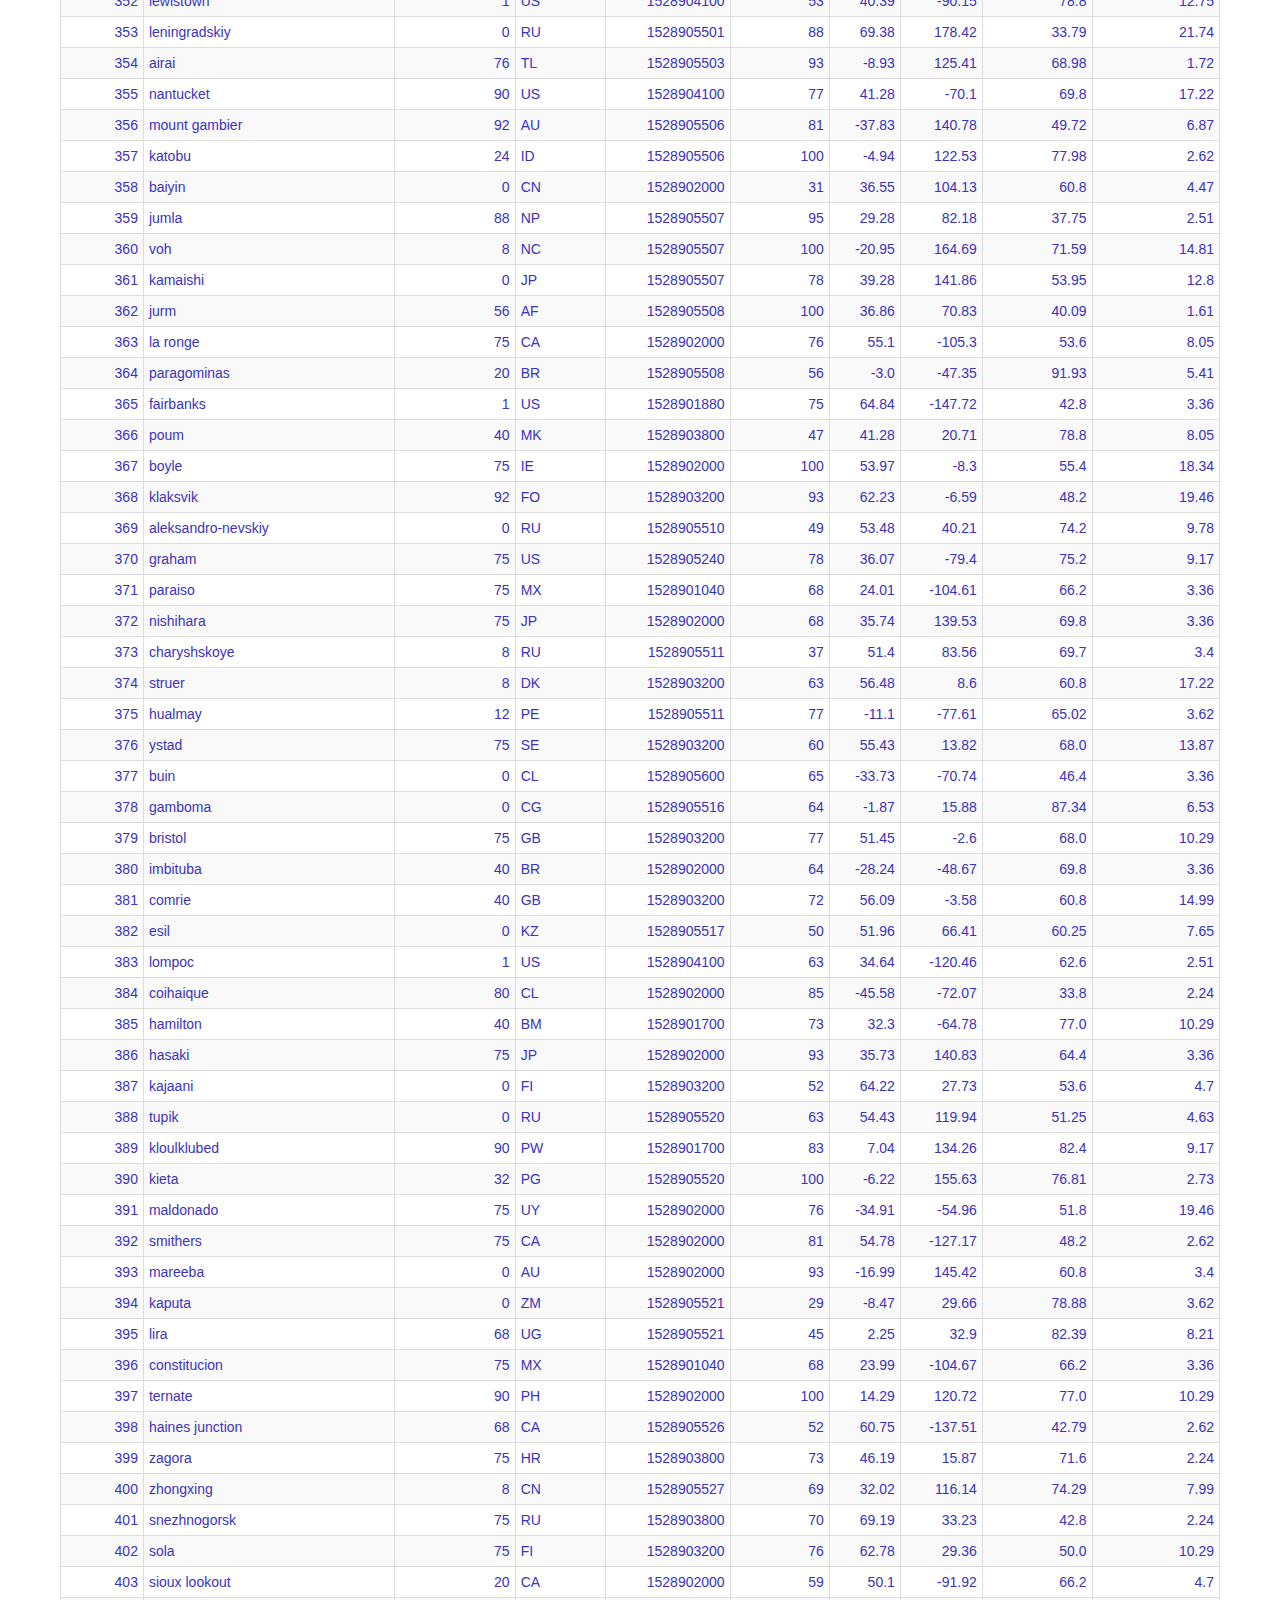
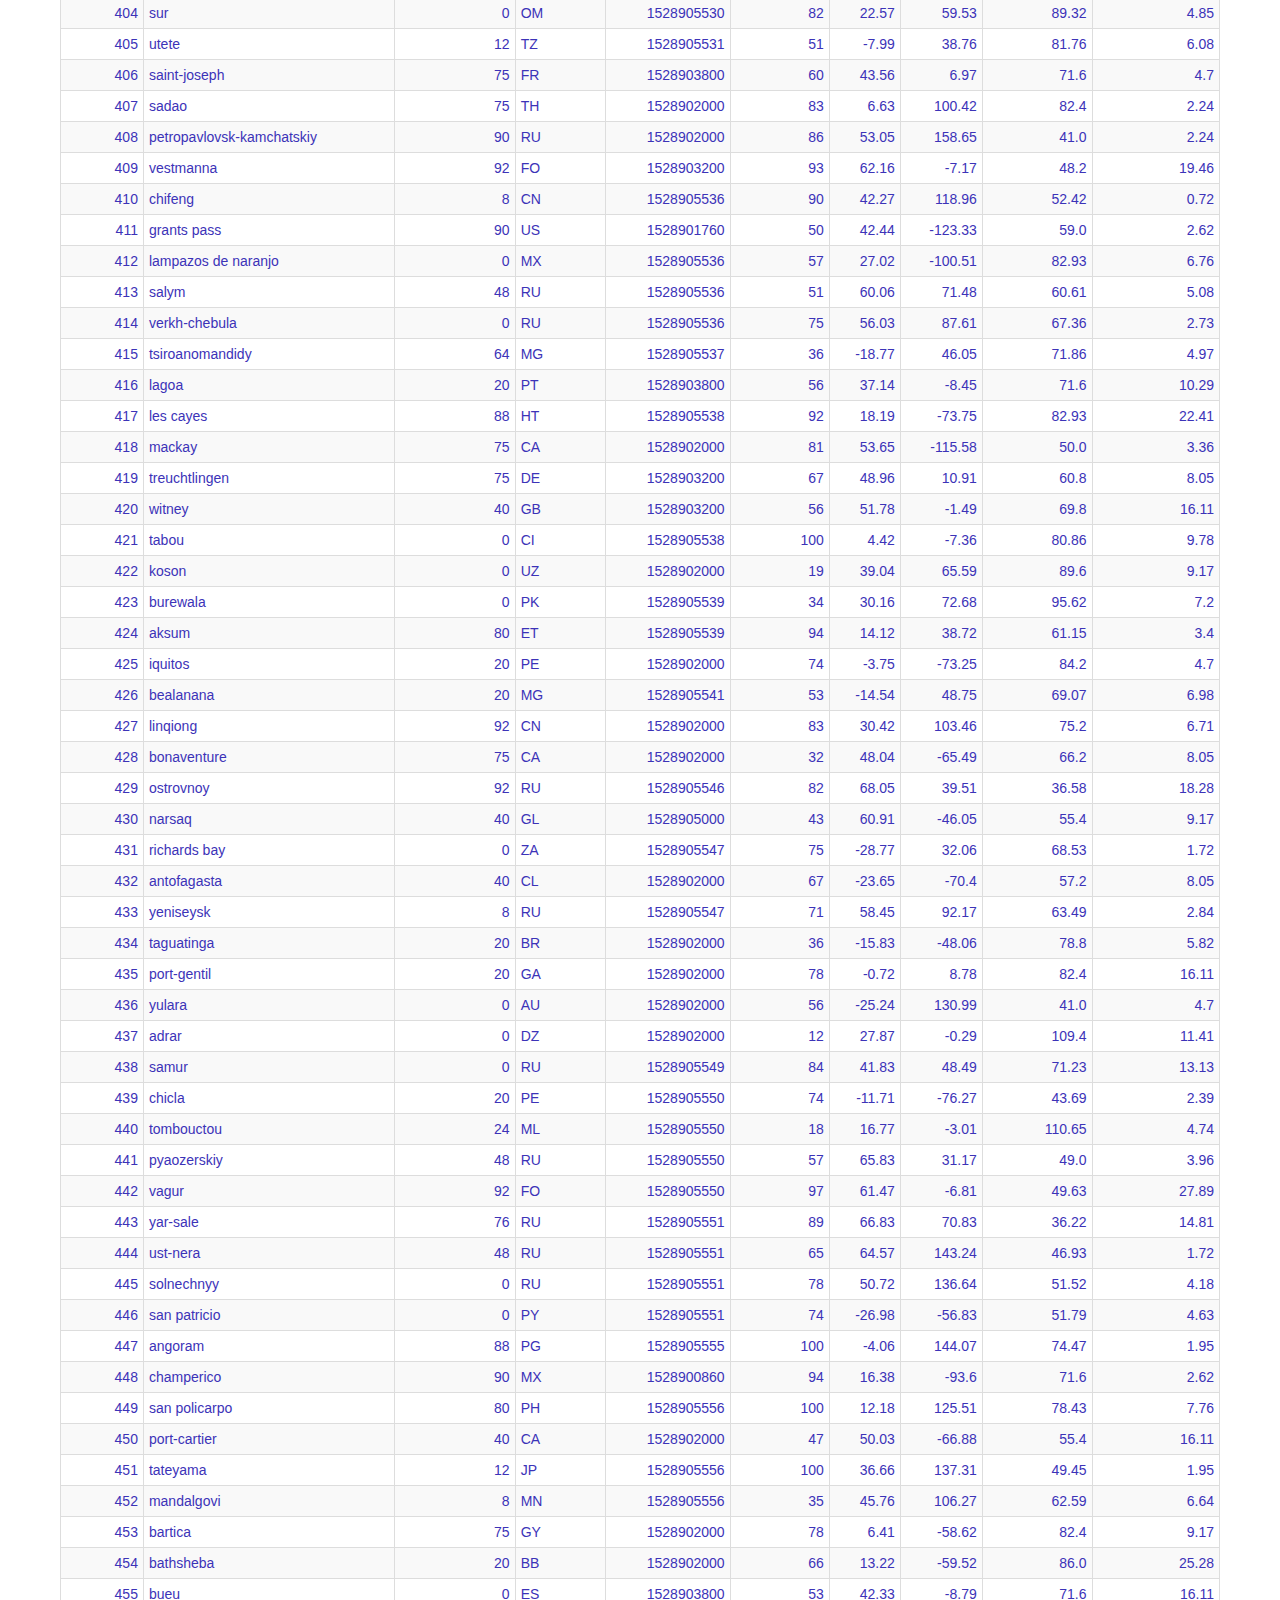
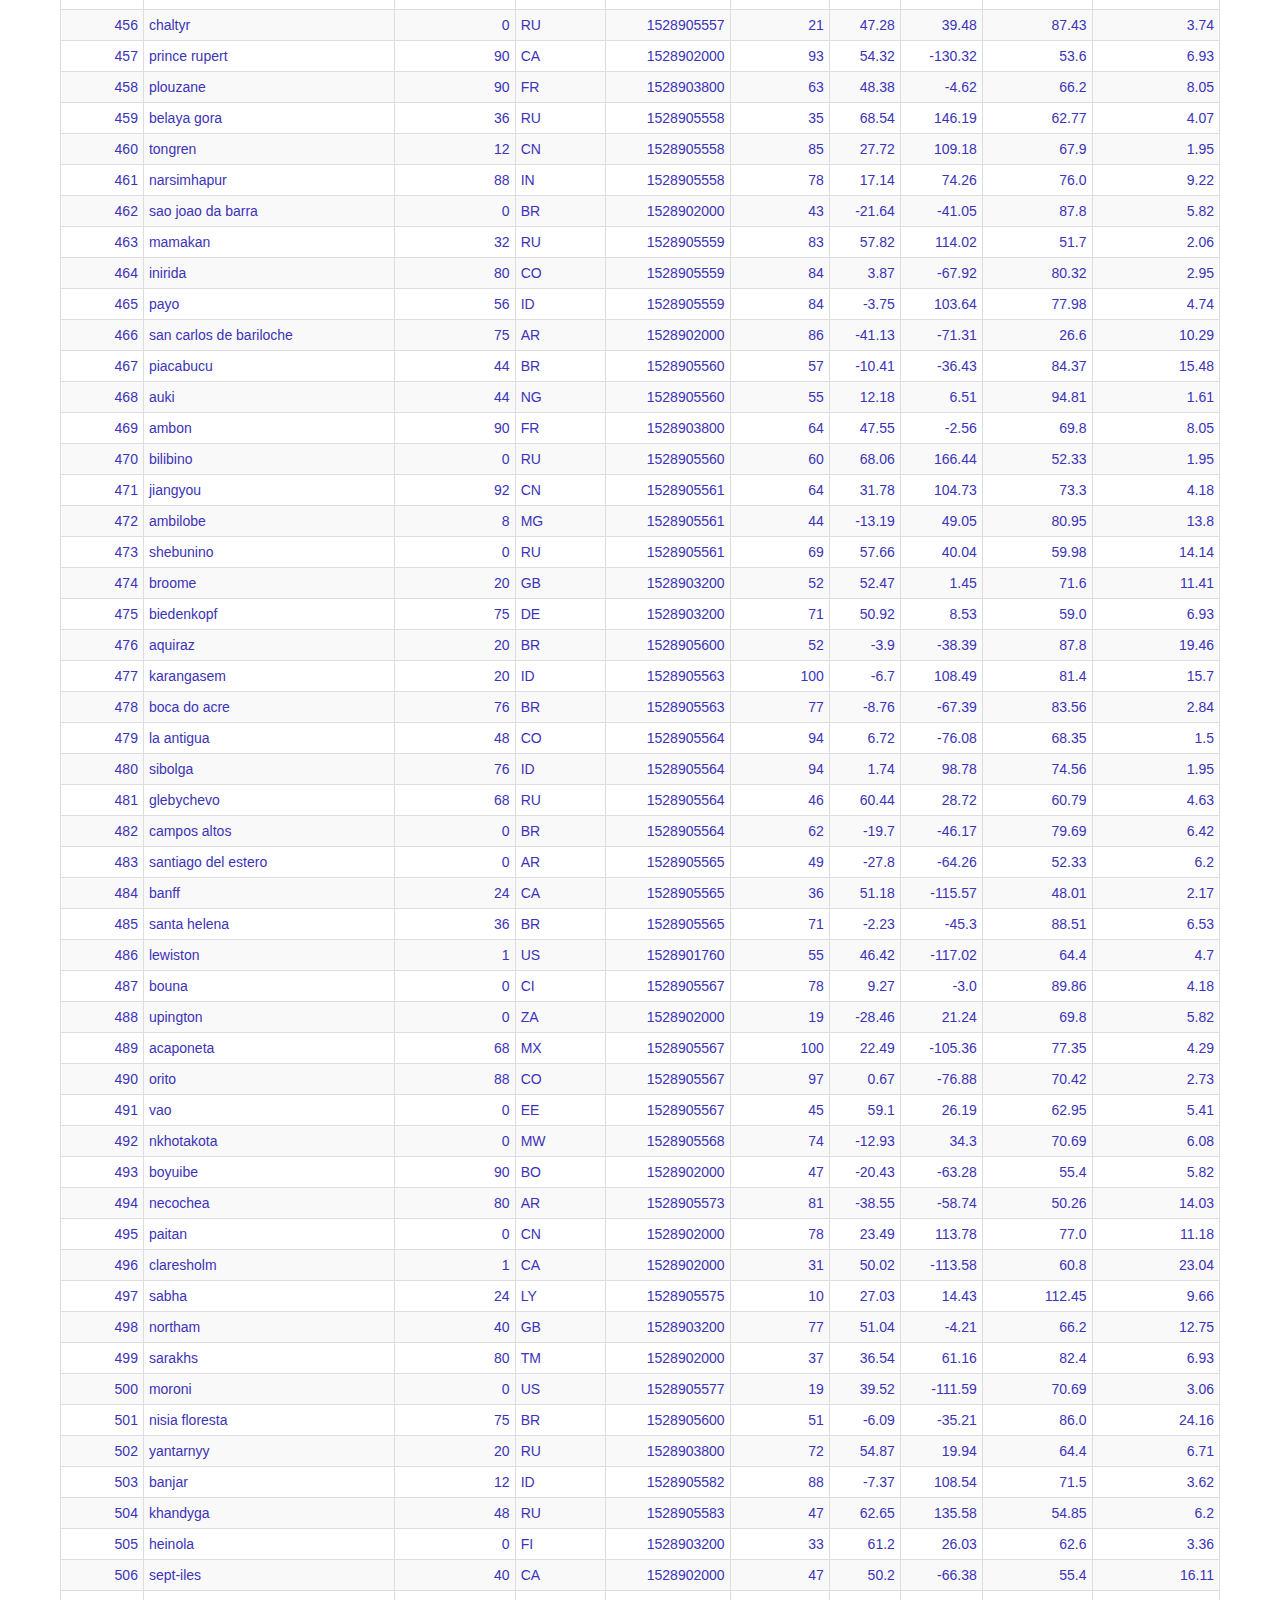
<file: data.html>
<!DOCTYPE html>
<html lang="en">

<head>
    <meta charset="UTF-8">
    <meta name="viewport" content="width=device-width, initial-scale=1.0">
    <meta http-equiv="X-UA-Compatible" content="ie=edge"> 
    <title>Data</title>
    <link rel="stylesheet" href="https://maxcdn.bootstrapcdn.com/bootstrap/3.3.7/css/bootstrap.min.css" integrity="sha384-BVYiiSIFeK1dGmJRAkycuHAHRg32OmUcww7on3RYdg4Va+PmSTsz/K68vbdEjh4u"
        crossorigin="anonymous">
    <link rel="stylesheet" href="style.css">
</head>

<body>
    <nav class="navbar navbar-default">
        <div class="container-fluid">
            
            <div class="navbar-header">
                <button type="button" class="navbar-toggle collapsed" data-toggle="collapse" data-target="#bs-example-navbar-collapse-1"
                    aria-expanded="false">
                    <span class="sr-only">Toggle navigation</span>
                    <span class="icon-bar"></span>
                    <span class="icon-bar"></span>
                    <span class="icon-bar"></span>
                </button>
                <a class="navbar-brand" href="index.html">Latitude vs. Weather</a>
            </div>
            <div class="collapse navbar-collapse" id="bs-example-navbar-collapse-1">
                <ul class="nav navbar-nav navbar-right">
                    <li class="dropdown">
                        <a href="#" class="dropdown-toggle" data-toggle="dropdown" role="button" aria-haspopup="true" aria-expanded="false">Plots
                            <span class="caret"></span>
                        </a>
                        <ul class="dropdown-menu">
                            <li>
                                <a href="temps.html">Temperature</a>
                            </li>
                            <li>
                                <a href="humidity.html">Humidity</a>
                            </li>
                            <li>
                                <a href="cloudiness.html">Cloudiness</a>
                            </li>
                            <li>
                                <a href="wind.html">Wind Speed</a>
                            </li>
                        </ul>
                    </li>
                    <li>
                        <a href="comparison.html">Comparison</a>
                    </li>
                    <li>
                        <a href="data.html">Data</a>
                    </li>
                </ul>
            </div>

        </div>
    </nav>
    <div class="container-fluid">
        <div class="row">
            <div class="jumbotron">
             <h1>Data</h1>
             <p>The following table includes all of the data used for plotting during this project.</p>
             <table class="table table-bordered table-hover table-condensed table-striped">
                <thead><tr><th title="Field #1">City_ID</th>
                <th title="Field #2">City</th>
                <th title="Field #3">Cloudiness</th>
                <th title="Field #4">Country</th>
                <th title="Field #5">Date</th>
                <th title="Field #6">Humidity</th>
                <th title="Field #7">Lat</th>
                <th title="Field #8">Lng</th>
                <th title="Field #9">Max Temp</th>
                <th title="Field #10">Wind Speed</th>
                </tr></thead>
                <tbody><tr>
                <td align="right">0</td>
                <td>jacareacanga</td>
                <td align="right">0</td>
                <td>BR</td>
                <td align="right">1528902000</td>
                <td align="right">62</td>
                <td align="right">-6.22</td>
                <td align="right">-57.76</td>
                <td align="right">89.6</td>
                <td align="right">6.93</td>
                </tr>
                <tr>
                <td align="right">1</td>
                <td>kaitangata</td>
                <td align="right">100</td>
                <td>NZ</td>
                <td align="right">1528905304</td>
                <td align="right">94</td>
                <td align="right">-46.28</td>
                <td align="right">169.85</td>
                <td align="right">42.61</td>
                <td align="right">5.64</td>
                </tr>
                <tr>
                <td align="right">2</td>
                <td>goulburn</td>
                <td align="right">20</td>
                <td>AU</td>
                <td align="right">1528905078</td>
                <td align="right">91</td>
                <td align="right">-34.75</td>
                <td align="right">149.72</td>
                <td align="right">44.32</td>
                <td align="right">10.11</td>
                </tr>
                <tr>
                <td align="right">3</td>
                <td>lata</td>
                <td align="right">76</td>
                <td>IN</td>
                <td align="right">1528905305</td>
                <td align="right">89</td>
                <td align="right">30.78</td>
                <td align="right">78.62</td>
                <td align="right">59.89</td>
                <td align="right">0.94</td>
                </tr>
                <tr>
                <td align="right">4</td>
                <td>chokurdakh</td>
                <td align="right">0</td>
                <td>RU</td>
                <td align="right">1528905306</td>
                <td align="right">88</td>
                <td align="right">70.62</td>
                <td align="right">147.9</td>
                <td align="right">32.17</td>
                <td align="right">2.95</td>
                </tr>
                <tr>
                <td align="right">5</td>
                <td>martyush</td>
                <td align="right">92</td>
                <td>RU</td>
                <td align="right">1528905306</td>
                <td align="right">94</td>
                <td align="right">56.4</td>
                <td align="right">61.89</td>
                <td align="right">55.03</td>
                <td align="right">9.33</td>
                </tr>
                <tr>
                <td align="right">6</td>
                <td>hobart</td>
                <td align="right">20</td>
                <td>AU</td>
                <td align="right">1528902000</td>
                <td align="right">87</td>
                <td align="right">-42.88</td>
                <td align="right">147.33</td>
                <td align="right">44.6</td>
                <td align="right">8.05</td>
                </tr>
                <tr>
                <td align="right">7</td>
                <td>broken hill</td>
                <td align="right">0</td>
                <td>AU</td>
                <td align="right">1528905311</td>
                <td align="right">88</td>
                <td align="right">-31.97</td>
                <td align="right">141.45</td>
                <td align="right">44.5</td>
                <td align="right">7.31</td>
                </tr>
                <tr>
                <td align="right">8</td>
                <td>harnosand</td>
                <td align="right">0</td>
                <td>SE</td>
                <td align="right">1528903200</td>
                <td align="right">44</td>
                <td align="right">62.63</td>
                <td align="right">17.94</td>
                <td align="right">60.8</td>
                <td align="right">13.87</td>
                </tr>
                <tr>
                <td align="right">9</td>
                <td>tuatapere</td>
                <td align="right">0</td>
                <td>NZ</td>
                <td align="right">1528905312</td>
                <td align="right">100</td>
                <td align="right">-46.13</td>
                <td align="right">167.69</td>
                <td align="right">38.92</td>
                <td align="right">3.4</td>
                </tr>
                <tr>
                <td align="right">10</td>
                <td>puerto ayora</td>
                <td align="right">90</td>
                <td>EC</td>
                <td align="right">1528902000</td>
                <td align="right">69</td>
                <td align="right">-0.74</td>
                <td align="right">-90.35</td>
                <td align="right">77.0</td>
                <td align="right">13.87</td>
                </tr>
                <tr>
                <td align="right">11</td>
                <td>havre-saint-pierre</td>
                <td align="right">75</td>
                <td>CA</td>
                <td align="right">1528902000</td>
                <td align="right">58</td>
                <td align="right">50.23</td>
                <td align="right">-63.6</td>
                <td align="right">53.6</td>
                <td align="right">19.46</td>
                </tr>
                <tr>
                <td align="right">12</td>
                <td>punta arenas</td>
                <td align="right">0</td>
                <td>CL</td>
                <td align="right">1528902000</td>
                <td align="right">100</td>
                <td align="right">-53.16</td>
                <td align="right">-70.91</td>
                <td align="right">35.6</td>
                <td align="right">9.17</td>
                </tr>
                <tr>
                <td align="right">13</td>
                <td>tasiilaq</td>
                <td align="right">75</td>
                <td>GL</td>
                <td align="right">1528901400</td>
                <td align="right">60</td>
                <td align="right">65.61</td>
                <td align="right">-37.64</td>
                <td align="right">39.2</td>
                <td align="right">2.24</td>
                </tr>
                <tr>
                <td align="right">14</td>
                <td>chapais</td>
                <td align="right">40</td>
                <td>CA</td>
                <td align="right">1528902000</td>
                <td align="right">38</td>
                <td align="right">49.78</td>
                <td align="right">-74.86</td>
                <td align="right">59.0</td>
                <td align="right">10.29</td>
                </tr>
                <tr>
                <td align="right">15</td>
                <td>avarua</td>
                <td align="right">40</td>
                <td>CK</td>
                <td align="right">1528902000</td>
                <td align="right">56</td>
                <td align="right">-21.21</td>
                <td align="right">-159.78</td>
                <td align="right">73.4</td>
                <td align="right">10.29</td>
                </tr>
                <tr>
                <td align="right">16</td>
                <td>hofn</td>
                <td align="right">75</td>
                <td>IS</td>
                <td align="right">1528902000</td>
                <td align="right">87</td>
                <td align="right">64.25</td>
                <td align="right">-15.21</td>
                <td align="right">51.8</td>
                <td align="right">8.05</td>
                </tr>
                <tr>
                <td align="right">17</td>
                <td>yukamenskoye</td>
                <td align="right">92</td>
                <td>RU</td>
                <td align="right">1528905315</td>
                <td align="right">98</td>
                <td align="right">57.89</td>
                <td align="right">52.24</td>
                <td align="right">56.65</td>
                <td align="right">10.22</td>
                </tr>
                <tr>
                <td align="right">18</td>
                <td>khandbari</td>
                <td align="right">80</td>
                <td>NP</td>
                <td align="right">1528905315</td>
                <td align="right">67</td>
                <td align="right">27.38</td>
                <td align="right">87.21</td>
                <td align="right">44.59</td>
                <td align="right">1.39</td>
                </tr>
                <tr>
                <td align="right">19</td>
                <td>bethel</td>
                <td align="right">1</td>
                <td>US</td>
                <td align="right">1528901580</td>
                <td align="right">93</td>
                <td align="right">60.79</td>
                <td align="right">-161.76</td>
                <td align="right">44.6</td>
                <td align="right">8.05</td>
                </tr>
                <tr>
                <td align="right">20</td>
                <td>ushuaia</td>
                <td align="right">75</td>
                <td>AR</td>
                <td align="right">1528902000</td>
                <td align="right">64</td>
                <td align="right">-54.81</td>
                <td align="right">-68.31</td>
                <td align="right">41.0</td>
                <td align="right">3.36</td>
                </tr>
                <tr>
                <td align="right">21</td>
                <td>east london</td>
                <td align="right">0</td>
                <td>ZA</td>
                <td align="right">1528902000</td>
                <td align="right">37</td>
                <td align="right">-33.02</td>
                <td align="right">27.91</td>
                <td align="right">69.8</td>
                <td align="right">5.82</td>
                </tr>
                <tr>
                <td align="right">22</td>
                <td>bluff</td>
                <td align="right">76</td>
                <td>AU</td>
                <td align="right">1528905321</td>
                <td align="right">76</td>
                <td align="right">-23.58</td>
                <td align="right">149.07</td>
                <td align="right">61.96</td>
                <td align="right">4.74</td>
                </tr>
                <tr>
                <td align="right">23</td>
                <td>mount isa</td>
                <td align="right">75</td>
                <td>AU</td>
                <td align="right">1528902000</td>
                <td align="right">100</td>
                <td align="right">-20.73</td>
                <td align="right">139.49</td>
                <td align="right">64.4</td>
                <td align="right">3.29</td>
                </tr>
                <tr>
                <td align="right">24</td>
                <td>pevek</td>
                <td align="right">0</td>
                <td>RU</td>
                <td align="right">1528905321</td>
                <td align="right">71</td>
                <td align="right">69.7</td>
                <td align="right">170.27</td>
                <td align="right">36.94</td>
                <td align="right">6.98</td>
                </tr>
                <tr>
                <td align="right">25</td>
                <td>gao</td>
                <td align="right">24</td>
                <td>ML</td>
                <td align="right">1528905321</td>
                <td align="right">16</td>
                <td align="right">16.28</td>
                <td align="right">-0.04</td>
                <td align="right">110.02</td>
                <td align="right">4.97</td>
                </tr>
                <tr>
                <td align="right">26</td>
                <td>cabo san lucas</td>
                <td align="right">75</td>
                <td>MX</td>
                <td align="right">1528901160</td>
                <td align="right">74</td>
                <td align="right">22.89</td>
                <td align="right">-109.91</td>
                <td align="right">84.2</td>
                <td align="right">10.29</td>
                </tr>
                <tr>
                <td align="right">27</td>
                <td>sao filipe</td>
                <td align="right">0</td>
                <td>CV</td>
                <td align="right">1528905323</td>
                <td align="right">88</td>
                <td align="right">14.9</td>
                <td align="right">-24.5</td>
                <td align="right">75.73</td>
                <td align="right">13.02</td>
                </tr>
                <tr>
                <td align="right">28</td>
                <td>tiksi</td>
                <td align="right">44</td>
                <td>RU</td>
                <td align="right">1528905298</td>
                <td align="right">58</td>
                <td align="right">71.64</td>
                <td align="right">128.87</td>
                <td align="right">57.73</td>
                <td align="right">10.11</td>
                </tr>
                <tr>
                <td align="right">29</td>
                <td>busselton</td>
                <td align="right">92</td>
                <td>AU</td>
                <td align="right">1528905323</td>
                <td align="right">100</td>
                <td align="right">-33.64</td>
                <td align="right">115.35</td>
                <td align="right">60.43</td>
                <td align="right">10.56</td>
                </tr>
                <tr>
                <td align="right">30</td>
                <td>alofi</td>
                <td align="right">76</td>
                <td>NU</td>
                <td align="right">1528902000</td>
                <td align="right">88</td>
                <td align="right">-19.06</td>
                <td align="right">-169.92</td>
                <td align="right">71.6</td>
                <td align="right">3.36</td>
                </tr>
                <tr>
                <td align="right">31</td>
                <td>ola</td>
                <td align="right">75</td>
                <td>RU</td>
                <td align="right">1528902000</td>
                <td align="right">100</td>
                <td align="right">59.58</td>
                <td align="right">151.3</td>
                <td align="right">42.8</td>
                <td align="right">7.76</td>
                </tr>
                <tr>
                <td align="right">32</td>
                <td>atar</td>
                <td align="right">20</td>
                <td>MR</td>
                <td align="right">1528902000</td>
                <td align="right">19</td>
                <td align="right">20.52</td>
                <td align="right">-13.05</td>
                <td align="right">91.4</td>
                <td align="right">9.17</td>
                </tr>
                <tr>
                <td align="right">33</td>
                <td>rikitea</td>
                <td align="right">0</td>
                <td>PF</td>
                <td align="right">1528905325</td>
                <td align="right">100</td>
                <td align="right">-23.12</td>
                <td align="right">-134.97</td>
                <td align="right">73.57</td>
                <td align="right">8.66</td>
                </tr>
                <tr>
                <td align="right">34</td>
                <td>hermanus</td>
                <td align="right">0</td>
                <td>ZA</td>
                <td align="right">1528905325</td>
                <td align="right">24</td>
                <td align="right">-34.42</td>
                <td align="right">19.24</td>
                <td align="right">77.17</td>
                <td align="right">8.66</td>
                </tr>
                <tr>
                <td align="right">35</td>
                <td>ponta delgada</td>
                <td align="right">75</td>
                <td>PT</td>
                <td align="right">1528903800</td>
                <td align="right">88</td>
                <td align="right">37.73</td>
                <td align="right">-25.67</td>
                <td align="right">71.6</td>
                <td align="right">12.75</td>
                </tr>
                <tr>
                <td align="right">36</td>
                <td>bambari</td>
                <td align="right">24</td>
                <td>CF</td>
                <td align="right">1528905326</td>
                <td align="right">84</td>
                <td align="right">5.77</td>
                <td align="right">20.68</td>
                <td align="right">81.85</td>
                <td align="right">7.65</td>
                </tr>
                <tr>
                <td align="right">37</td>
                <td>cap malheureux</td>
                <td align="right">75</td>
                <td>MU</td>
                <td align="right">1528902000</td>
                <td align="right">69</td>
                <td align="right">-19.98</td>
                <td align="right">57.61</td>
                <td align="right">75.2</td>
                <td align="right">14.99</td>
                </tr>
                <tr>
                <td align="right">38</td>
                <td>puerto escondido</td>
                <td align="right">75</td>
                <td>MX</td>
                <td align="right">1528901100</td>
                <td align="right">65</td>
                <td align="right">15.86</td>
                <td align="right">-97.07</td>
                <td align="right">80.6</td>
                <td align="right">3.36</td>
                </tr>
                <tr>
                <td align="right">39</td>
                <td>qaanaaq</td>
                <td align="right">32</td>
                <td>GL</td>
                <td align="right">1528905330</td>
                <td align="right">100</td>
                <td align="right">77.48</td>
                <td align="right">-69.36</td>
                <td align="right">31.45</td>
                <td align="right">6.31</td>
                </tr>
                <tr>
                <td align="right">40</td>
                <td>new norfolk</td>
                <td align="right">20</td>
                <td>AU</td>
                <td align="right">1528902000</td>
                <td align="right">87</td>
                <td align="right">-42.78</td>
                <td align="right">147.06</td>
                <td align="right">44.6</td>
                <td align="right">8.05</td>
                </tr>
                <tr>
                <td align="right">41</td>
                <td>najran</td>
                <td align="right">40</td>
                <td>SA</td>
                <td align="right">1528902000</td>
                <td align="right">13</td>
                <td align="right">17.54</td>
                <td align="right">44.22</td>
                <td align="right">98.6</td>
                <td align="right">11.41</td>
                </tr>
                <tr>
                <td align="right">42</td>
                <td>isla mujeres</td>
                <td align="right">90</td>
                <td>MX</td>
                <td align="right">1528904340</td>
                <td align="right">100</td>
                <td align="right">21.23</td>
                <td align="right">-86.73</td>
                <td align="right">75.2</td>
                <td align="right">16.11</td>
                </tr>
                <tr>
                <td align="right">43</td>
                <td>mar del plata</td>
                <td align="right">0</td>
                <td>AR</td>
                <td align="right">1528905297</td>
                <td align="right">100</td>
                <td align="right">-46.43</td>
                <td align="right">-67.52</td>
                <td align="right">32.53</td>
                <td align="right">7.31</td>
                </tr>
                <tr>
                <td align="right">44</td>
                <td>provideniya</td>
                <td align="right">0</td>
                <td>RU</td>
                <td align="right">1528905332</td>
                <td align="right">91</td>
                <td align="right">64.42</td>
                <td align="right">-173.23</td>
                <td align="right">40.63</td>
                <td align="right">10.78</td>
                </tr>
                <tr>
                <td align="right">45</td>
                <td>jamestown</td>
                <td align="right">12</td>
                <td>AU</td>
                <td align="right">1528905333</td>
                <td align="right">88</td>
                <td align="right">-33.21</td>
                <td align="right">138.6</td>
                <td align="right">43.15</td>
                <td align="right">10.89</td>
                </tr>
                <tr>
                <td align="right">46</td>
                <td>medicine hat</td>
                <td align="right">20</td>
                <td>CA</td>
                <td align="right">1528902000</td>
                <td align="right">34</td>
                <td align="right">50.04</td>
                <td align="right">-110.68</td>
                <td align="right">66.2</td>
                <td align="right">14.99</td>
                </tr>
                <tr>
                <td align="right">47</td>
                <td>katsuura</td>
                <td align="right">8</td>
                <td>JP</td>
                <td align="right">1528905334</td>
                <td align="right">88</td>
                <td align="right">33.93</td>
                <td align="right">134.5</td>
                <td align="right">62.05</td>
                <td align="right">7.54</td>
                </tr>
                <tr>
                <td align="right">48</td>
                <td>aklavik</td>
                <td align="right">20</td>
                <td>CA</td>
                <td align="right">1528902000</td>
                <td align="right">53</td>
                <td align="right">68.22</td>
                <td align="right">-135.01</td>
                <td align="right">51.8</td>
                <td align="right">11.41</td>
                </tr>
                <tr>
                <td align="right">49</td>
                <td>tuktoyaktuk</td>
                <td align="right">20</td>
                <td>CA</td>
                <td align="right">1528902000</td>
                <td align="right">61</td>
                <td align="right">69.44</td>
                <td align="right">-133.03</td>
                <td align="right">46.4</td>
                <td align="right">6.93</td>
                </tr>
                <tr>
                <td align="right">50</td>
                <td>kapaa</td>
                <td align="right">90</td>
                <td>US</td>
                <td align="right">1528901760</td>
                <td align="right">88</td>
                <td align="right">22.08</td>
                <td align="right">-159.32</td>
                <td align="right">75.2</td>
                <td align="right">14.99</td>
                </tr>
                <tr>
                <td align="right">51</td>
                <td>mildura</td>
                <td align="right">0</td>
                <td>AU</td>
                <td align="right">1528905300</td>
                <td align="right">92</td>
                <td align="right">-34.18</td>
                <td align="right">142.16</td>
                <td align="right">45.67</td>
                <td align="right">9.66</td>
                </tr>
                <tr>
                <td align="right">52</td>
                <td>souillac</td>
                <td align="right">75</td>
                <td>FR</td>
                <td align="right">1528903800</td>
                <td align="right">49</td>
                <td align="right">45.6</td>
                <td align="right">-0.6</td>
                <td align="right">73.4</td>
                <td align="right">10.29</td>
                </tr>
                <tr>
                <td align="right">53</td>
                <td>lorengau</td>
                <td align="right">100</td>
                <td>PG</td>
                <td align="right">1528905336</td>
                <td align="right">100</td>
                <td align="right">-2.02</td>
                <td align="right">147.27</td>
                <td align="right">80.59</td>
                <td align="right">3.85</td>
                </tr>
                <tr>
                <td align="right">54</td>
                <td>praia</td>
                <td align="right">20</td>
                <td>BR</td>
                <td align="right">1528902000</td>
                <td align="right">47</td>
                <td align="right">-20.25</td>
                <td align="right">-43.81</td>
                <td align="right">82.4</td>
                <td align="right">3.36</td>
                </tr>
                <tr>
                <td align="right">55</td>
                <td>port alfred</td>
                <td align="right">0</td>
                <td>ZA</td>
                <td align="right">1528905338</td>
                <td align="right">50</td>
                <td align="right">-33.59</td>
                <td align="right">26.89</td>
                <td align="right">76.54</td>
                <td align="right">7.2</td>
                </tr>
                <tr>
                <td align="right">56</td>
                <td>barranca</td>
                <td align="right">0</td>
                <td>PE</td>
                <td align="right">1528905339</td>
                <td align="right">98</td>
                <td align="right">-10.75</td>
                <td align="right">-77.76</td>
                <td align="right">61.87</td>
                <td align="right">9.89</td>
                </tr>
                <tr>
                <td align="right">57</td>
                <td>nome</td>
                <td align="right">40</td>
                <td>US</td>
                <td align="right">1528902900</td>
                <td align="right">70</td>
                <td align="right">30.04</td>
                <td align="right">-94.42</td>
                <td align="right">87.8</td>
                <td align="right">3.36</td>
                </tr>
                <tr>
                <td align="right">58</td>
                <td>matay</td>
                <td align="right">0</td>
                <td>EG</td>
                <td align="right">1528905339</td>
                <td align="right">23</td>
                <td align="right">28.42</td>
                <td align="right">30.79</td>
                <td align="right">97.69</td>
                <td align="right">6.98</td>
                </tr>
                <tr>
                <td align="right">59</td>
                <td>saskylakh</td>
                <td align="right">48</td>
                <td>RU</td>
                <td align="right">1528905339</td>
                <td align="right">55</td>
                <td align="right">71.97</td>
                <td align="right">114.09</td>
                <td align="right">59.53</td>
                <td align="right">5.86</td>
                </tr>
                <tr>
                <td align="right">60</td>
                <td>itarema</td>
                <td align="right">0</td>
                <td>BR</td>
                <td align="right">1528905340</td>
                <td align="right">61</td>
                <td align="right">-2.92</td>
                <td align="right">-39.92</td>
                <td align="right">88.33</td>
                <td align="right">12.57</td>
                </tr>
                <tr>
                <td align="right">61</td>
                <td>butaritari</td>
                <td align="right">56</td>
                <td>KI</td>
                <td align="right">1528905340</td>
                <td align="right">100</td>
                <td align="right">3.07</td>
                <td align="right">172.79</td>
                <td align="right">81.13</td>
                <td align="right">7.31</td>
                </tr>
                <tr>
                <td align="right">62</td>
                <td>peniche</td>
                <td align="right">20</td>
                <td>PT</td>
                <td align="right">1528903800</td>
                <td align="right">64</td>
                <td align="right">39.36</td>
                <td align="right">-9.38</td>
                <td align="right">75.2</td>
                <td align="right">12.75</td>
                </tr>
                <tr>
                <td align="right">63</td>
                <td>beloha</td>
                <td align="right">0</td>
                <td>MG</td>
                <td align="right">1528905340</td>
                <td align="right">57</td>
                <td align="right">-25.17</td>
                <td align="right">45.06</td>
                <td align="right">71.95</td>
                <td align="right">16.37</td>
                </tr>
                <tr>
                <td align="right">64</td>
                <td>anadyr</td>
                <td align="right">0</td>
                <td>RU</td>
                <td align="right">1528902000</td>
                <td align="right">57</td>
                <td align="right">64.73</td>
                <td align="right">177.51</td>
                <td align="right">48.2</td>
                <td align="right">4.47</td>
                </tr>
                <tr>
                <td align="right">65</td>
                <td>luderitz</td>
                <td align="right">12</td>
                <td>NA</td>
                <td align="right">1528905342</td>
                <td align="right">64</td>
                <td align="right">-26.65</td>
                <td align="right">15.16</td>
                <td align="right">64.03</td>
                <td align="right">17.38</td>
                </tr>
                <tr>
                <td align="right">66</td>
                <td>rochester</td>
                <td align="right">1</td>
                <td>US</td>
                <td align="right">1528902960</td>
                <td align="right">37</td>
                <td align="right">44.02</td>
                <td align="right">-92.46</td>
                <td align="right">73.4</td>
                <td align="right">6.93</td>
                </tr>
                <tr>
                <td align="right">67</td>
                <td>bosaso</td>
                <td align="right">0</td>
                <td>SO</td>
                <td align="right">1528905347</td>
                <td align="right">86</td>
                <td align="right">11.28</td>
                <td align="right">49.18</td>
                <td align="right">89.77</td>
                <td align="right">3.96</td>
                </tr>
                <tr>
                <td align="right">68</td>
                <td>faanui</td>
                <td align="right">0</td>
                <td>PF</td>
                <td align="right">1528905347</td>
                <td align="right">100</td>
                <td align="right">-16.48</td>
                <td align="right">-151.75</td>
                <td align="right">79.96</td>
                <td align="right">11.79</td>
                </tr>
                <tr>
                <td align="right">69</td>
                <td>grindavik</td>
                <td align="right">75</td>
                <td>IS</td>
                <td align="right">1528902000</td>
                <td align="right">70</td>
                <td align="right">63.84</td>
                <td align="right">-22.43</td>
                <td align="right">48.2</td>
                <td align="right">5.82</td>
                </tr>
                <tr>
                <td align="right">70</td>
                <td>margate</td>
                <td align="right">20</td>
                <td>AU</td>
                <td align="right">1528902000</td>
                <td align="right">87</td>
                <td align="right">-43.03</td>
                <td align="right">147.26</td>
                <td align="right">44.6</td>
                <td align="right">8.05</td>
                </tr>
                <tr>
                <td align="right">71</td>
                <td>marsh harbour</td>
                <td align="right">88</td>
                <td>BS</td>
                <td align="right">1528905349</td>
                <td align="right">95</td>
                <td align="right">26.54</td>
                <td align="right">-77.06</td>
                <td align="right">82.39</td>
                <td align="right">10.0</td>
                </tr>
                <tr>
                <td align="right">72</td>
                <td>comodoro rivadavia</td>
                <td align="right">40</td>
                <td>AR</td>
                <td align="right">1528902000</td>
                <td align="right">60</td>
                <td align="right">-45.87</td>
                <td align="right">-67.48</td>
                <td align="right">42.8</td>
                <td align="right">9.17</td>
                </tr>
                <tr>
                <td align="right">73</td>
                <td>upernavik</td>
                <td align="right">92</td>
                <td>GL</td>
                <td align="right">1528905350</td>
                <td align="right">100</td>
                <td align="right">72.79</td>
                <td align="right">-56.15</td>
                <td align="right">29.29</td>
                <td align="right">3.74</td>
                </tr>
                <tr>
                <td align="right">74</td>
                <td>uige</td>
                <td align="right">0</td>
                <td>AO</td>
                <td align="right">1528905350</td>
                <td align="right">29</td>
                <td align="right">-7.61</td>
                <td align="right">15.06</td>
                <td align="right">86.8</td>
                <td align="right">3.18</td>
                </tr>
                <tr>
                <td align="right">75</td>
                <td>bredasdorp</td>
                <td align="right">0</td>
                <td>ZA</td>
                <td align="right">1528902000</td>
                <td align="right">23</td>
                <td align="right">-34.53</td>
                <td align="right">20.04</td>
                <td align="right">82.4</td>
                <td align="right">5.82</td>
                </tr>
                <tr>
                <td align="right">76</td>
                <td>bodden town</td>
                <td align="right">40</td>
                <td>KY</td>
                <td align="right">1528902000</td>
                <td align="right">78</td>
                <td align="right">19.28</td>
                <td align="right">-81.25</td>
                <td align="right">80.6</td>
                <td align="right">16.11</td>
                </tr>
                <tr>
                <td align="right">77</td>
                <td>guerrero negro</td>
                <td align="right">44</td>
                <td>MX</td>
                <td align="right">1528905350</td>
                <td align="right">88</td>
                <td align="right">27.97</td>
                <td align="right">-114.04</td>
                <td align="right">63.85</td>
                <td align="right">3.74</td>
                </tr>
                <tr>
                <td align="right">78</td>
                <td>bilma</td>
                <td align="right">0</td>
                <td>NE</td>
                <td align="right">1528905351</td>
                <td align="right">12</td>
                <td align="right">18.69</td>
                <td align="right">12.92</td>
                <td align="right">110.47</td>
                <td align="right">4.63</td>
                </tr>
                <tr>
                <td align="right">79</td>
                <td>carnarvon</td>
                <td align="right">0</td>
                <td>ZA</td>
                <td align="right">1528905351</td>
                <td align="right">30</td>
                <td align="right">-30.97</td>
                <td align="right">22.13</td>
                <td align="right">60.43</td>
                <td align="right">14.25</td>
                </tr>
                <tr>
                <td align="right">80</td>
                <td>ponta do sol</td>
                <td align="right">12</td>
                <td>BR</td>
                <td align="right">1528905352</td>
                <td align="right">72</td>
                <td align="right">-20.63</td>
                <td align="right">-46.0</td>
                <td align="right">78.25</td>
                <td align="right">3.96</td>
                </tr>
                <tr>
                <td align="right">81</td>
                <td>vila franca do campo</td>
                <td align="right">75</td>
                <td>PT</td>
                <td align="right">1528903800</td>
                <td align="right">88</td>
                <td align="right">37.72</td>
                <td align="right">-25.43</td>
                <td align="right">71.6</td>
                <td align="right">12.75</td>
                </tr>
                <tr>
                <td align="right">82</td>
                <td>puerto del rosario</td>
                <td align="right">20</td>
                <td>ES</td>
                <td align="right">1528903800</td>
                <td align="right">60</td>
                <td align="right">28.5</td>
                <td align="right">-13.86</td>
                <td align="right">73.4</td>
                <td align="right">17.22</td>
                </tr>
                <tr>
                <td align="right">83</td>
                <td>sitka</td>
                <td align="right">20</td>
                <td>US</td>
                <td align="right">1528905353</td>
                <td align="right">92</td>
                <td align="right">37.17</td>
                <td align="right">-99.65</td>
                <td align="right">74.02</td>
                <td align="right">5.97</td>
                </tr>
                <tr>
                <td align="right">84</td>
                <td>camacha</td>
                <td align="right">75</td>
                <td>PT</td>
                <td align="right">1528903800</td>
                <td align="right">72</td>
                <td align="right">33.08</td>
                <td align="right">-16.33</td>
                <td align="right">68.0</td>
                <td align="right">16.11</td>
                </tr>
                <tr>
                <td align="right">85</td>
                <td>saint-philippe</td>
                <td align="right">1</td>
                <td>CA</td>
                <td align="right">1528902900</td>
                <td align="right">54</td>
                <td align="right">45.36</td>
                <td align="right">-73.48</td>
                <td align="right">78.8</td>
                <td align="right">11.41</td>
                </tr>
                <tr>
                <td align="right">86</td>
                <td>port blair</td>
                <td align="right">92</td>
                <td>IN</td>
                <td align="right">1528905357</td>
                <td align="right">97</td>
                <td align="right">11.67</td>
                <td align="right">92.75</td>
                <td align="right">84.37</td>
                <td align="right">25.1</td>
                </tr>
                <tr>
                <td align="right">87</td>
                <td>albany</td>
                <td align="right">90</td>
                <td>US</td>
                <td align="right">1528903860</td>
                <td align="right">68</td>
                <td align="right">42.65</td>
                <td align="right">-73.75</td>
                <td align="right">69.8</td>
                <td align="right">3.36</td>
                </tr>
                <tr>
                <td align="right">88</td>
                <td>barrow</td>
                <td align="right">88</td>
                <td>AR</td>
                <td align="right">1528905182</td>
                <td align="right">72</td>
                <td align="right">-38.31</td>
                <td align="right">-60.23</td>
                <td align="right">50.26</td>
                <td align="right">8.21</td>
                </tr>
                <tr>
                <td align="right">89</td>
                <td>qorveh</td>
                <td align="right">92</td>
                <td>IR</td>
                <td align="right">1528905357</td>
                <td align="right">22</td>
                <td align="right">35.17</td>
                <td align="right">47.8</td>
                <td align="right">76.72</td>
                <td align="right">3.18</td>
                </tr>
                <tr>
                <td align="right">90</td>
                <td>san jeronimo</td>
                <td align="right">90</td>
                <td>PE</td>
                <td align="right">1528902000</td>
                <td align="right">81</td>
                <td align="right">-13.65</td>
                <td align="right">-73.37</td>
                <td align="right">46.4</td>
                <td align="right">2.39</td>
                </tr>
                <tr>
                <td align="right">91</td>
                <td>mataura</td>
                <td align="right">24</td>
                <td>NZ</td>
                <td align="right">1528905299</td>
                <td align="right">79</td>
                <td align="right">-46.19</td>
                <td align="right">168.86</td>
                <td align="right">25.69</td>
                <td align="right">3.18</td>
                </tr>
                <tr>
                <td align="right">92</td>
                <td>buala</td>
                <td align="right">64</td>
                <td>SB</td>
                <td align="right">1528905359</td>
                <td align="right">100</td>
                <td align="right">-8.15</td>
                <td align="right">159.59</td>
                <td align="right">78.7</td>
                <td align="right">4.18</td>
                </tr>
                <tr>
                <td align="right">93</td>
                <td>eyl</td>
                <td align="right">20</td>
                <td>SO</td>
                <td align="right">1528905359</td>
                <td align="right">57</td>
                <td align="right">7.98</td>
                <td align="right">49.82</td>
                <td align="right">86.62</td>
                <td align="right">22.41</td>
                </tr>
                <tr>
                <td align="right">94</td>
                <td>abu dhabi</td>
                <td align="right">0</td>
                <td>AE</td>
                <td align="right">1528902000</td>
                <td align="right">29</td>
                <td align="right">24.47</td>
                <td align="right">54.37</td>
                <td align="right">98.6</td>
                <td align="right">16.11</td>
                </tr>
                <tr>
                <td align="right">95</td>
                <td>tahe</td>
                <td align="right">92</td>
                <td>CN</td>
                <td align="right">1528905359</td>
                <td align="right">98</td>
                <td align="right">52.34</td>
                <td align="right">124.71</td>
                <td align="right">51.43</td>
                <td align="right">2.17</td>
                </tr>
                <tr>
                <td align="right">96</td>
                <td>chuy</td>
                <td align="right">80</td>
                <td>UY</td>
                <td align="right">1528905099</td>
                <td align="right">93</td>
                <td align="right">-33.69</td>
                <td align="right">-53.46</td>
                <td align="right">52.87</td>
                <td align="right">28.9</td>
                </tr>
                <tr>
                <td align="right">97</td>
                <td>dzerzhinskoye</td>
                <td align="right">8</td>
                <td>RU</td>
                <td align="right">1528905360</td>
                <td align="right">69</td>
                <td align="right">56.84</td>
                <td align="right">95.22</td>
                <td align="right">65.11</td>
                <td align="right">3.85</td>
                </tr>
                <tr>
                <td align="right">98</td>
                <td>vanavara</td>
                <td align="right">0</td>
                <td>RU</td>
                <td align="right">1528905360</td>
                <td align="right">50</td>
                <td align="right">60.35</td>
                <td align="right">102.28</td>
                <td align="right">64.21</td>
                <td align="right">5.64</td>
                </tr>
                <tr>
                <td align="right">99</td>
                <td>muros</td>
                <td align="right">40</td>
                <td>ES</td>
                <td align="right">1528903800</td>
                <td align="right">72</td>
                <td align="right">42.77</td>
                <td align="right">-9.06</td>
                <td align="right">66.2</td>
                <td align="right">10.29</td>
                </tr>
                <tr>
                <td align="right">100</td>
                <td>auchel</td>
                <td align="right">0</td>
                <td>FR</td>
                <td align="right">1528903800</td>
                <td align="right">49</td>
                <td align="right">50.51</td>
                <td align="right">2.47</td>
                <td align="right">68.0</td>
                <td align="right">3.36</td>
                </tr>
                <tr>
                <td align="right">101</td>
                <td>bubaque</td>
                <td align="right">40</td>
                <td>GW</td>
                <td align="right">1528902000</td>
                <td align="right">55</td>
                <td align="right">11.28</td>
                <td align="right">-15.83</td>
                <td align="right">91.4</td>
                <td align="right">11.41</td>
                </tr>
                <tr>
                <td align="right">102</td>
                <td>khatanga</td>
                <td align="right">8</td>
                <td>RU</td>
                <td align="right">1528905361</td>
                <td align="right">65</td>
                <td align="right">71.98</td>
                <td align="right">102.47</td>
                <td align="right">60.97</td>
                <td align="right">4.63</td>
                </tr>
                <tr>
                <td align="right">103</td>
                <td>los banos</td>
                <td align="right">1</td>
                <td>US</td>
                <td align="right">1528904100</td>
                <td align="right">67</td>
                <td align="right">37.06</td>
                <td align="right">-120.85</td>
                <td align="right">75.2</td>
                <td align="right">4.74</td>
                </tr>
                <tr>
                <td align="right">104</td>
                <td>labuhan</td>
                <td align="right">12</td>
                <td>ID</td>
                <td align="right">1528905361</td>
                <td align="right">95</td>
                <td align="right">-2.54</td>
                <td align="right">115.51</td>
                <td align="right">72.94</td>
                <td align="right">1.83</td>
                </tr>
                <tr>
                <td align="right">105</td>
                <td>saint-paul</td>
                <td align="right">75</td>
                <td>FR</td>
                <td align="right">1528903800</td>
                <td align="right">56</td>
                <td align="right">45.22</td>
                <td align="right">1.9</td>
                <td align="right">68.0</td>
                <td align="right">14.99</td>
                </tr>
                <tr>
                <td align="right">106</td>
                <td>petatlan</td>
                <td align="right">90</td>
                <td>MX</td>
                <td align="right">1528901220</td>
                <td align="right">74</td>
                <td align="right">17.52</td>
                <td align="right">-101.27</td>
                <td align="right">84.2</td>
                <td align="right">1.83</td>
                </tr>
                <tr>
                <td align="right">107</td>
                <td>baykit</td>
                <td align="right">36</td>
                <td>RU</td>
                <td align="right">1528905366</td>
                <td align="right">68</td>
                <td align="right">61.68</td>
                <td align="right">96.39</td>
                <td align="right">63.94</td>
                <td align="right">4.29</td>
                </tr>
                <tr>
                <td align="right">108</td>
                <td>dalby</td>
                <td align="right">75</td>
                <td>AU</td>
                <td align="right">1528902000</td>
                <td align="right">93</td>
                <td align="right">-27.18</td>
                <td align="right">151.26</td>
                <td align="right">53.6</td>
                <td align="right">2.24</td>
                </tr>
                <tr>
                <td align="right">109</td>
                <td>yellowknife</td>
                <td align="right">90</td>
                <td>CA</td>
                <td align="right">1528902540</td>
                <td align="right">93</td>
                <td align="right">62.45</td>
                <td align="right">-114.38</td>
                <td align="right">46.4</td>
                <td align="right">8.05</td>
                </tr>
                <tr>
                <td align="right">110</td>
                <td>hilo</td>
                <td align="right">75</td>
                <td>US</td>
                <td align="right">1528901580</td>
                <td align="right">88</td>
                <td align="right">19.71</td>
                <td align="right">-155.08</td>
                <td align="right">66.2</td>
                <td align="right">5.82</td>
                </tr>
                <tr>
                <td align="right">111</td>
                <td>turukhansk</td>
                <td align="right">36</td>
                <td>RU</td>
                <td align="right">1528905297</td>
                <td align="right">76</td>
                <td align="right">65.8</td>
                <td align="right">87.96</td>
                <td align="right">66.37</td>
                <td align="right">6.42</td>
                </tr>
                <tr>
                <td align="right">112</td>
                <td>dingle</td>
                <td align="right">68</td>
                <td>PH</td>
                <td align="right">1528905368</td>
                <td align="right">82</td>
                <td align="right">11.0</td>
                <td align="right">122.67</td>
                <td align="right">79.96</td>
                <td align="right">8.21</td>
                </tr>
                <tr>
                <td align="right">113</td>
                <td>dillon</td>
                <td align="right">1</td>
                <td>US</td>
                <td align="right">1528901580</td>
                <td align="right">44</td>
                <td align="right">45.22</td>
                <td align="right">-112.64</td>
                <td align="right">57.2</td>
                <td align="right">5.82</td>
                </tr>
                <tr>
                <td align="right">114</td>
                <td>labytnangi</td>
                <td align="right">64</td>
                <td>RU</td>
                <td align="right">1528905370</td>
                <td align="right">75</td>
                <td align="right">66.66</td>
                <td align="right">66.39</td>
                <td align="right">47.11</td>
                <td align="right">17.49</td>
                </tr>
                <tr>
                <td align="right">115</td>
                <td>gigmoto</td>
                <td align="right">36</td>
                <td>PH</td>
                <td align="right">1528905370</td>
                <td align="right">98</td>
                <td align="right">13.78</td>
                <td align="right">124.39</td>
                <td align="right">83.56</td>
                <td align="right">17.6</td>
                </tr>
                <tr>
                <td align="right">116</td>
                <td>nouakchott</td>
                <td align="right">68</td>
                <td>MR</td>
                <td align="right">1528905371</td>
                <td align="right">76</td>
                <td align="right">18.08</td>
                <td align="right">-15.98</td>
                <td align="right">76.72</td>
                <td align="right">1.39</td>
                </tr>
                <tr>
                <td align="right">117</td>
                <td>rumoi</td>
                <td align="right">92</td>
                <td>JP</td>
                <td align="right">1528905371</td>
                <td align="right">100</td>
                <td align="right">43.93</td>
                <td align="right">141.67</td>
                <td align="right">44.41</td>
                <td align="right">8.1</td>
                </tr>
                <tr>
                <td align="right">118</td>
                <td>dikson</td>
                <td align="right">32</td>
                <td>RU</td>
                <td align="right">1528905373</td>
                <td align="right">100</td>
                <td align="right">73.51</td>
                <td align="right">80.55</td>
                <td align="right">31.09</td>
                <td align="right">13.13</td>
                </tr>
                <tr>
                <td align="right">119</td>
                <td>chinsali</td>
                <td align="right">0</td>
                <td>ZM</td>
                <td align="right">1528905377</td>
                <td align="right">36</td>
                <td align="right">-10.55</td>
                <td align="right">32.07</td>
                <td align="right">73.39</td>
                <td align="right">9.22</td>
                </tr>
                <tr>
                <td align="right">120</td>
                <td>georgetown</td>
                <td align="right">75</td>
                <td>GY</td>
                <td align="right">1528902000</td>
                <td align="right">78</td>
                <td align="right">6.8</td>
                <td align="right">-58.16</td>
                <td align="right">82.4</td>
                <td align="right">9.17</td>
                </tr>
                <tr>
                <td align="right">121</td>
                <td>tooele</td>
                <td align="right">1</td>
                <td>US</td>
                <td align="right">1528902900</td>
                <td align="right">35</td>
                <td align="right">40.53</td>
                <td align="right">-112.3</td>
                <td align="right">73.4</td>
                <td align="right">9.17</td>
                </tr>
                <tr>
                <td align="right">122</td>
                <td>nikolskoye</td>
                <td align="right">40</td>
                <td>RU</td>
                <td align="right">1528902000</td>
                <td align="right">41</td>
                <td align="right">59.7</td>
                <td align="right">30.79</td>
                <td align="right">60.8</td>
                <td align="right">4.47</td>
                </tr>
                <tr>
                <td align="right">123</td>
                <td>bodo</td>
                <td align="right">80</td>
                <td>CI</td>
                <td align="right">1528905379</td>
                <td align="right">66</td>
                <td align="right">5.91</td>
                <td align="right">-4.68</td>
                <td align="right">87.7</td>
                <td align="right">8.21</td>
                </tr>
                <tr>
                <td align="right">124</td>
                <td>minador do negrao</td>
                <td align="right">32</td>
                <td>BR</td>
                <td align="right">1528905379</td>
                <td align="right">80</td>
                <td align="right">-9.31</td>
                <td align="right">-36.86</td>
                <td align="right">76.81</td>
                <td align="right">13.24</td>
                </tr>
                <tr>
                <td align="right">125</td>
                <td>sambava</td>
                <td align="right">88</td>
                <td>MG</td>
                <td align="right">1528905379</td>
                <td align="right">100</td>
                <td align="right">-14.27</td>
                <td align="right">50.17</td>
                <td align="right">77.35</td>
                <td align="right">19.73</td>
                </tr>
                <tr>
                <td align="right">126</td>
                <td>yerbogachen</td>
                <td align="right">0</td>
                <td>RU</td>
                <td align="right">1528905380</td>
                <td align="right">44</td>
                <td align="right">61.28</td>
                <td align="right">108.01</td>
                <td align="right">64.93</td>
                <td align="right">7.43</td>
                </tr>
                <tr>
                <td align="right">127</td>
                <td>kahului</td>
                <td align="right">1</td>
                <td>US</td>
                <td align="right">1528901760</td>
                <td align="right">93</td>
                <td align="right">20.89</td>
                <td align="right">-156.47</td>
                <td align="right">66.2</td>
                <td align="right">3.36</td>
                </tr>
                <tr>
                <td align="right">128</td>
                <td>clyde river</td>
                <td align="right">75</td>
                <td>CA</td>
                <td align="right">1528902660</td>
                <td align="right">100</td>
                <td align="right">70.47</td>
                <td align="right">-68.59</td>
                <td align="right">35.6</td>
                <td align="right">21.92</td>
                </tr>
                <tr>
                <td align="right">129</td>
                <td>ancud</td>
                <td align="right">20</td>
                <td>CL</td>
                <td align="right">1528905381</td>
                <td align="right">90</td>
                <td align="right">-41.87</td>
                <td align="right">-73.83</td>
                <td align="right">39.1</td>
                <td align="right">2.73</td>
                </tr>
                <tr>
                <td align="right">130</td>
                <td>beringovskiy</td>
                <td align="right">0</td>
                <td>RU</td>
                <td align="right">1528905381</td>
                <td align="right">88</td>
                <td align="right">63.05</td>
                <td align="right">179.32</td>
                <td align="right">39.37</td>
                <td align="right">3.4</td>
                </tr>
                <tr>
                <td align="right">131</td>
                <td>majene</td>
                <td align="right">32</td>
                <td>ID</td>
                <td align="right">1528905382</td>
                <td align="right">100</td>
                <td align="right">-3.54</td>
                <td align="right">118.97</td>
                <td align="right">81.85</td>
                <td align="right">11.01</td>
                </tr>
                <tr>
                <td align="right">132</td>
                <td>ahar</td>
                <td align="right">36</td>
                <td>IR</td>
                <td align="right">1528905382</td>
                <td align="right">62</td>
                <td align="right">38.48</td>
                <td align="right">47.07</td>
                <td align="right">62.77</td>
                <td align="right">3.74</td>
                </tr>
                <tr>
                <td align="right">133</td>
                <td>ilhabela</td>
                <td align="right">80</td>
                <td>BR</td>
                <td align="right">1528905382</td>
                <td align="right">98</td>
                <td align="right">-23.78</td>
                <td align="right">-45.36</td>
                <td align="right">72.85</td>
                <td align="right">2.28</td>
                </tr>
                <tr>
                <td align="right">134</td>
                <td>listvyagi</td>
                <td align="right">0</td>
                <td>RU</td>
                <td align="right">1528905382</td>
                <td align="right">78</td>
                <td align="right">53.68</td>
                <td align="right">86.95</td>
                <td align="right">65.11</td>
                <td align="right">2.06</td>
                </tr>
                <tr>
                <td align="right">135</td>
                <td>skjervoy</td>
                <td align="right">40</td>
                <td>NO</td>
                <td align="right">1528903200</td>
                <td align="right">65</td>
                <td align="right">70.03</td>
                <td align="right">20.97</td>
                <td align="right">44.6</td>
                <td align="right">10.29</td>
                </tr>
                <tr>
                <td align="right">136</td>
                <td>cape town</td>
                <td align="right">0</td>
                <td>ZA</td>
                <td align="right">1528902000</td>
                <td align="right">35</td>
                <td align="right">-33.93</td>
                <td align="right">18.42</td>
                <td align="right">73.4</td>
                <td align="right">9.17</td>
                </tr>
                <tr>
                <td align="right">137</td>
                <td>iqaluit</td>
                <td align="right">90</td>
                <td>CA</td>
                <td align="right">1528902000</td>
                <td align="right">96</td>
                <td align="right">63.75</td>
                <td align="right">-68.52</td>
                <td align="right">35.6</td>
                <td align="right">20.8</td>
                </tr>
                <tr>
                <td align="right">138</td>
                <td>fort-shevchenko</td>
                <td align="right">0</td>
                <td>KZ</td>
                <td align="right">1528905387</td>
                <td align="right">59</td>
                <td align="right">44.51</td>
                <td align="right">50.26</td>
                <td align="right">74.2</td>
                <td align="right">3.62</td>
                </tr>
                <tr>
                <td align="right">139</td>
                <td>severo-kurilsk</td>
                <td align="right">92</td>
                <td>RU</td>
                <td align="right">1528905387</td>
                <td align="right">100</td>
                <td align="right">50.68</td>
                <td align="right">156.12</td>
                <td align="right">38.02</td>
                <td align="right">16.26</td>
                </tr>
                <tr>
                <td align="right">140</td>
                <td>arraial do cabo</td>
                <td align="right">0</td>
                <td>BR</td>
                <td align="right">1528905600</td>
                <td align="right">65</td>
                <td align="right">-22.97</td>
                <td align="right">-42.02</td>
                <td align="right">80.6</td>
                <td align="right">4.7</td>
                </tr>
                <tr>
                <td align="right">141</td>
                <td>torbay</td>
                <td align="right">90</td>
                <td>CA</td>
                <td align="right">1528903560</td>
                <td align="right">93</td>
                <td align="right">47.66</td>
                <td align="right">-52.73</td>
                <td align="right">50.0</td>
                <td align="right">19.46</td>
                </tr>
                <tr>
                <td align="right">142</td>
                <td>ahipara</td>
                <td align="right">88</td>
                <td>NZ</td>
                <td align="right">1528905388</td>
                <td align="right">91</td>
                <td align="right">-35.17</td>
                <td align="right">173.16</td>
                <td align="right">56.65</td>
                <td align="right">9.66</td>
                </tr>
                <tr>
                <td align="right">143</td>
                <td>bandarbeyla</td>
                <td align="right">0</td>
                <td>SO</td>
                <td align="right">1528905389</td>
                <td align="right">79</td>
                <td align="right">9.49</td>
                <td align="right">50.81</td>
                <td align="right">79.15</td>
                <td align="right">32.93</td>
                </tr>
                <tr>
                <td align="right">144</td>
                <td>vuktyl</td>
                <td align="right">92</td>
                <td>RU</td>
                <td align="right">1528905389</td>
                <td align="right">96</td>
                <td align="right">63.86</td>
                <td align="right">57.31</td>
                <td align="right">52.6</td>
                <td align="right">7.43</td>
                </tr>
                <tr>
                <td align="right">145</td>
                <td>caravelas</td>
                <td align="right">0</td>
                <td>BR</td>
                <td align="right">1528905390</td>
                <td align="right">98</td>
                <td align="right">-17.73</td>
                <td align="right">-39.27</td>
                <td align="right">77.62</td>
                <td align="right">10.45</td>
                </tr>
                <tr>
                <td align="right">146</td>
                <td>waipawa</td>
                <td align="right">92</td>
                <td>NZ</td>
                <td align="right">1528905390</td>
                <td align="right">94</td>
                <td align="right">-39.94</td>
                <td align="right">176.59</td>
                <td align="right">50.89</td>
                <td align="right">9.44</td>
                </tr>
                <tr>
                <td align="right">147</td>
                <td>khomutovo</td>
                <td align="right">0</td>
                <td>RU</td>
                <td align="right">1528905390</td>
                <td align="right">65</td>
                <td align="right">52.85</td>
                <td align="right">37.45</td>
                <td align="right">72.31</td>
                <td align="right">5.97</td>
                </tr>
                <tr>
                <td align="right">148</td>
                <td>acajutla</td>
                <td align="right">40</td>
                <td>SV</td>
                <td align="right">1528901400</td>
                <td align="right">79</td>
                <td align="right">13.59</td>
                <td align="right">-89.83</td>
                <td align="right">84.2</td>
                <td align="right">1.12</td>
                </tr>
                <tr>
                <td align="right">149</td>
                <td>buritis</td>
                <td align="right">0</td>
                <td>BR</td>
                <td align="right">1528905391</td>
                <td align="right">53</td>
                <td align="right">-15.62</td>
                <td align="right">-46.42</td>
                <td align="right">83.74</td>
                <td align="right">6.87</td>
                </tr>
                <tr>
                <td align="right">150</td>
                <td>meulaboh</td>
                <td align="right">48</td>
                <td>ID</td>
                <td align="right">1528905392</td>
                <td align="right">100</td>
                <td align="right">4.14</td>
                <td align="right">96.13</td>
                <td align="right">82.03</td>
                <td align="right">3.4</td>
                </tr>
                <tr>
                <td align="right">151</td>
                <td>vaini</td>
                <td align="right">100</td>
                <td>IN</td>
                <td align="right">1528905392</td>
                <td align="right">98</td>
                <td align="right">15.34</td>
                <td align="right">74.49</td>
                <td align="right">70.42</td>
                <td align="right">4.29</td>
                </tr>
                <tr>
                <td align="right">152</td>
                <td>teya</td>
                <td align="right">75</td>
                <td>MX</td>
                <td align="right">1528901400</td>
                <td align="right">66</td>
                <td align="right">21.05</td>
                <td align="right">-89.07</td>
                <td align="right">86.0</td>
                <td align="right">13.87</td>
                </tr>
                <tr>
                <td align="right">153</td>
                <td>bambous virieux</td>
                <td align="right">75</td>
                <td>MU</td>
                <td align="right">1528902000</td>
                <td align="right">69</td>
                <td align="right">-20.34</td>
                <td align="right">57.76</td>
                <td align="right">75.2</td>
                <td align="right">14.99</td>
                </tr>
                <tr>
                <td align="right">154</td>
                <td>zaragoza</td>
                <td align="right">20</td>
                <td>ES</td>
                <td align="right">1528903800</td>
                <td align="right">49</td>
                <td align="right">41.65</td>
                <td align="right">-0.88</td>
                <td align="right">77.0</td>
                <td align="right">28.86</td>
                </tr>
                <tr>
                <td align="right">155</td>
                <td>thompson</td>
                <td align="right">75</td>
                <td>CA</td>
                <td align="right">1528902600</td>
                <td align="right">76</td>
                <td align="right">55.74</td>
                <td align="right">-97.86</td>
                <td align="right">57.2</td>
                <td align="right">3.36</td>
                </tr>
                <tr>
                <td align="right">156</td>
                <td>kodiak</td>
                <td align="right">1</td>
                <td>US</td>
                <td align="right">1528901580</td>
                <td align="right">50</td>
                <td align="right">39.95</td>
                <td align="right">-94.76</td>
                <td align="right">75.2</td>
                <td align="right">13.87</td>
                </tr>
                <tr>
                <td align="right">157</td>
                <td>nsanje</td>
                <td align="right">92</td>
                <td>MZ</td>
                <td align="right">1528905397</td>
                <td align="right">84</td>
                <td align="right">-16.92</td>
                <td align="right">35.26</td>
                <td align="right">70.33</td>
                <td align="right">4.18</td>
                </tr>
                <tr>
                <td align="right">158</td>
                <td>the pas</td>
                <td align="right">1</td>
                <td>CA</td>
                <td align="right">1528902000</td>
                <td align="right">63</td>
                <td align="right">53.82</td>
                <td align="right">-101.24</td>
                <td align="right">60.8</td>
                <td align="right">10.29</td>
                </tr>
                <tr>
                <td align="right">159</td>
                <td>masalli</td>
                <td align="right">12</td>
                <td>KR</td>
                <td align="right">1528902000</td>
                <td align="right">77</td>
                <td align="right">34.8</td>
                <td align="right">126.66</td>
                <td align="right">68.0</td>
                <td align="right">9.17</td>
                </tr>
                <tr>
                <td align="right">160</td>
                <td>talnakh</td>
                <td align="right">20</td>
                <td>RU</td>
                <td align="right">1528905398</td>
                <td align="right">100</td>
                <td align="right">69.49</td>
                <td align="right">88.39</td>
                <td align="right">42.79</td>
                <td align="right">3.18</td>
                </tr>
                <tr>
                <td align="right">161</td>
                <td>ilulissat</td>
                <td align="right">90</td>
                <td>GL</td>
                <td align="right">1528901400</td>
                <td align="right">97</td>
                <td align="right">69.22</td>
                <td align="right">-51.1</td>
                <td align="right">32.0</td>
                <td align="right">4.7</td>
                </tr>
                <tr>
                <td align="right">162</td>
                <td>vallenar</td>
                <td align="right">0</td>
                <td>CL</td>
                <td align="right">1528905399</td>
                <td align="right">56</td>
                <td align="right">-28.58</td>
                <td align="right">-70.76</td>
                <td align="right">54.4</td>
                <td align="right">1.28</td>
                </tr>
                <tr>
                <td align="right">163</td>
                <td>cap-aux-meules</td>
                <td align="right">40</td>
                <td>CA</td>
                <td align="right">1528902000</td>
                <td align="right">62</td>
                <td align="right">47.38</td>
                <td align="right">-61.86</td>
                <td align="right">51.8</td>
                <td align="right">20.8</td>
                </tr>
                <tr>
                <td align="right">164</td>
                <td>san quintin</td>
                <td align="right">90</td>
                <td>PH</td>
                <td align="right">1528902000</td>
                <td align="right">100</td>
                <td align="right">17.54</td>
                <td align="right">120.52</td>
                <td align="right">77.0</td>
                <td align="right">13.87</td>
                </tr>
                <tr>
                <td align="right">165</td>
                <td>victoria</td>
                <td align="right">75</td>
                <td>BN</td>
                <td align="right">1528902000</td>
                <td align="right">94</td>
                <td align="right">5.28</td>
                <td align="right">115.24</td>
                <td align="right">80.6</td>
                <td align="right">1.12</td>
                </tr>
                <tr>
                <td align="right">166</td>
                <td>okhotsk</td>
                <td align="right">12</td>
                <td>RU</td>
                <td align="right">1528905400</td>
                <td align="right">100</td>
                <td align="right">59.36</td>
                <td align="right">143.24</td>
                <td align="right">38.02</td>
                <td align="right">2.17</td>
                </tr>
                <tr>
                <td align="right">167</td>
                <td>bonavista</td>
                <td align="right">92</td>
                <td>CA</td>
                <td align="right">1528905401</td>
                <td align="right">82</td>
                <td align="right">48.65</td>
                <td align="right">-53.11</td>
                <td align="right">46.57</td>
                <td align="right">22.97</td>
                </tr>
                <tr>
                <td align="right">168</td>
                <td>manokwari</td>
                <td align="right">80</td>
                <td>ID</td>
                <td align="right">1528905401</td>
                <td align="right">100</td>
                <td align="right">-0.87</td>
                <td align="right">134.08</td>
                <td align="right">78.07</td>
                <td align="right">8.1</td>
                </tr>
                <tr>
                <td align="right">169</td>
                <td>lebu</td>
                <td align="right">92</td>
                <td>ET</td>
                <td align="right">1528905404</td>
                <td align="right">100</td>
                <td align="right">8.96</td>
                <td align="right">38.73</td>
                <td align="right">55.3</td>
                <td align="right">0.72</td>
                </tr>
                <tr>
                <td align="right">170</td>
                <td>qostanay</td>
                <td align="right">75</td>
                <td>KZ</td>
                <td align="right">1528902000</td>
                <td align="right">54</td>
                <td align="right">53.17</td>
                <td align="right">63.58</td>
                <td align="right">59.0</td>
                <td align="right">6.71</td>
                </tr>
                <tr>
                <td align="right">171</td>
                <td>victor harbor</td>
                <td align="right">75</td>
                <td>AU</td>
                <td align="right">1528902000</td>
                <td align="right">82</td>
                <td align="right">-35.55</td>
                <td align="right">138.62</td>
                <td align="right">55.4</td>
                <td align="right">17.22</td>
                </tr>
                <tr>
                <td align="right">172</td>
                <td>kamenka</td>
                <td align="right">12</td>
                <td>RU</td>
                <td align="right">1528905405</td>
                <td align="right">98</td>
                <td align="right">53.19</td>
                <td align="right">44.05</td>
                <td align="right">61.6</td>
                <td align="right">9.44</td>
                </tr>
                <tr>
                <td align="right">173</td>
                <td>cherskiy</td>
                <td align="right">8</td>
                <td>RU</td>
                <td align="right">1528905405</td>
                <td align="right">48</td>
                <td align="right">68.75</td>
                <td align="right">161.3</td>
                <td align="right">55.21</td>
                <td align="right">3.18</td>
                </tr>
                <tr>
                <td align="right">174</td>
                <td>kimbe</td>
                <td align="right">92</td>
                <td>PG</td>
                <td align="right">1528905405</td>
                <td align="right">100</td>
                <td align="right">-5.56</td>
                <td align="right">150.15</td>
                <td align="right">78.43</td>
                <td align="right">6.64</td>
                </tr>
                <tr>
                <td align="right">175</td>
                <td>guba</td>
                <td align="right">75</td>
                <td>PH</td>
                <td align="right">1528902000</td>
                <td align="right">74</td>
                <td align="right">10.43</td>
                <td align="right">123.89</td>
                <td align="right">84.2</td>
                <td align="right">8.05</td>
                </tr>
                <tr>
                <td align="right">176</td>
                <td>inuvik</td>
                <td align="right">40</td>
                <td>CA</td>
                <td align="right">1528902000</td>
                <td align="right">53</td>
                <td align="right">68.36</td>
                <td align="right">-133.71</td>
                <td align="right">51.8</td>
                <td align="right">3.36</td>
                </tr>
                <tr>
                <td align="right">177</td>
                <td>jiazi</td>
                <td align="right">20</td>
                <td>CN</td>
                <td align="right">1528902000</td>
                <td align="right">78</td>
                <td align="right">19.61</td>
                <td align="right">110.49</td>
                <td align="right">82.4</td>
                <td align="right">4.47</td>
                </tr>
                <tr>
                <td align="right">178</td>
                <td>namatanai</td>
                <td align="right">76</td>
                <td>PG</td>
                <td align="right">1528905407</td>
                <td align="right">100</td>
                <td align="right">-3.66</td>
                <td align="right">152.44</td>
                <td align="right">78.07</td>
                <td align="right">11.68</td>
                </tr>
                <tr>
                <td align="right">179</td>
                <td>port elizabeth</td>
                <td align="right">90</td>
                <td>US</td>
                <td align="right">1528903500</td>
                <td align="right">83</td>
                <td align="right">39.31</td>
                <td align="right">-74.98</td>
                <td align="right">75.2</td>
                <td align="right">9.17</td>
                </tr>
                <tr>
                <td align="right">180</td>
                <td>chilca</td>
                <td align="right">75</td>
                <td>PE</td>
                <td align="right">1528903800</td>
                <td align="right">47</td>
                <td align="right">-13.22</td>
                <td align="right">-72.34</td>
                <td align="right">55.4</td>
                <td align="right">3.36</td>
                </tr>
                <tr>
                <td align="right">181</td>
                <td>tual</td>
                <td align="right">68</td>
                <td>ID</td>
                <td align="right">1528905408</td>
                <td align="right">100</td>
                <td align="right">-5.67</td>
                <td align="right">132.75</td>
                <td align="right">79.78</td>
                <td align="right">12.12</td>
                </tr>
                <tr>
                <td align="right">182</td>
                <td>puerto colombia</td>
                <td align="right">40</td>
                <td>CO</td>
                <td align="right">1528902000</td>
                <td align="right">74</td>
                <td align="right">10.99</td>
                <td align="right">-74.96</td>
                <td align="right">87.8</td>
                <td align="right">6.93</td>
                </tr>
                <tr>
                <td align="right">183</td>
                <td>muzhi</td>
                <td align="right">0</td>
                <td>RU</td>
                <td align="right">1528905409</td>
                <td align="right">63</td>
                <td align="right">65.4</td>
                <td align="right">64.7</td>
                <td align="right">55.57</td>
                <td align="right">10.67</td>
                </tr>
                <tr>
                <td align="right">184</td>
                <td>tabuk</td>
                <td align="right">92</td>
                <td>PH</td>
                <td align="right">1528905413</td>
                <td align="right">86</td>
                <td align="right">17.41</td>
                <td align="right">121.44</td>
                <td align="right">72.4</td>
                <td align="right">1.83</td>
                </tr>
                <tr>
                <td align="right">185</td>
                <td>palauig</td>
                <td align="right">92</td>
                <td>PH</td>
                <td align="right">1528905413</td>
                <td align="right">100</td>
                <td align="right">15.44</td>
                <td align="right">119.9</td>
                <td align="right">74.11</td>
                <td align="right">10.67</td>
                </tr>
                <tr>
                <td align="right">186</td>
                <td>komsomolskiy</td>
                <td align="right">0</td>
                <td>RU</td>
                <td align="right">1528905413</td>
                <td align="right">84</td>
                <td align="right">67.55</td>
                <td align="right">63.78</td>
                <td align="right">37.39</td>
                <td align="right">9.22</td>
                </tr>
                <tr>
                <td align="right">187</td>
                <td>atuona</td>
                <td align="right">44</td>
                <td>PF</td>
                <td align="right">1528905298</td>
                <td align="right">100</td>
                <td align="right">-9.8</td>
                <td align="right">-139.03</td>
                <td align="right">79.6</td>
                <td align="right">12.91</td>
                </tr>
                <tr>
                <td align="right">188</td>
                <td>sinnamary</td>
                <td align="right">92</td>
                <td>GF</td>
                <td align="right">1528905414</td>
                <td align="right">100</td>
                <td align="right">5.38</td>
                <td align="right">-52.96</td>
                <td align="right">75.19</td>
                <td align="right">3.4</td>
                </tr>
                <tr>
                <td align="right">189</td>
                <td>kavieng</td>
                <td align="right">92</td>
                <td>PG</td>
                <td align="right">1528905414</td>
                <td align="right">100</td>
                <td align="right">-2.57</td>
                <td align="right">150.8</td>
                <td align="right">78.97</td>
                <td align="right">5.41</td>
                </tr>
                <tr>
                <td align="right">190</td>
                <td>moron</td>
                <td align="right">0</td>
                <td>VE</td>
                <td align="right">1528905415</td>
                <td align="right">70</td>
                <td align="right">10.49</td>
                <td align="right">-68.2</td>
                <td align="right">81.67</td>
                <td align="right">3.06</td>
                </tr>
                <tr>
                <td align="right">191</td>
                <td>fortuna</td>
                <td align="right">20</td>
                <td>ES</td>
                <td align="right">1528903800</td>
                <td align="right">64</td>
                <td align="right">38.18</td>
                <td align="right">-1.13</td>
                <td align="right">86.0</td>
                <td align="right">12.75</td>
                </tr>
                <tr>
                <td align="right">192</td>
                <td>pangnirtung</td>
                <td align="right">90</td>
                <td>CA</td>
                <td align="right">1528902000</td>
                <td align="right">93</td>
                <td align="right">66.15</td>
                <td align="right">-65.72</td>
                <td align="right">35.6</td>
                <td align="right">4.7</td>
                </tr>
                <tr>
                <td align="right">193</td>
                <td>paamiut</td>
                <td align="right">68</td>
                <td>GL</td>
                <td align="right">1528905416</td>
                <td align="right">100</td>
                <td align="right">61.99</td>
                <td align="right">-49.67</td>
                <td align="right">35.32</td>
                <td align="right">12.46</td>
                </tr>
                <tr>
                <td align="right">194</td>
                <td>juegang</td>
                <td align="right">36</td>
                <td>CN</td>
                <td align="right">1528905417</td>
                <td align="right">76</td>
                <td align="right">32.31</td>
                <td align="right">121.18</td>
                <td align="right">75.28</td>
                <td align="right">16.6</td>
                </tr>
                <tr>
                <td align="right">195</td>
                <td>kiama</td>
                <td align="right">0</td>
                <td>AU</td>
                <td align="right">1528905418</td>
                <td align="right">86</td>
                <td align="right">-34.67</td>
                <td align="right">150.86</td>
                <td align="right">50.44</td>
                <td align="right">6.87</td>
                </tr>
                <tr>
                <td align="right">196</td>
                <td>yamada</td>
                <td align="right">20</td>
                <td>JP</td>
                <td align="right">1528902000</td>
                <td align="right">72</td>
                <td align="right">36.58</td>
                <td align="right">137.08</td>
                <td align="right">60.8</td>
                <td align="right">14.99</td>
                </tr>
                <tr>
                <td align="right">197</td>
                <td>russell</td>
                <td align="right">0</td>
                <td>AR</td>
                <td align="right">1528902000</td>
                <td align="right">48</td>
                <td align="right">-33.01</td>
                <td align="right">-68.8</td>
                <td align="right">42.8</td>
                <td align="right">3.36</td>
                </tr>
                <tr>
                <td align="right">198</td>
                <td>port hawkesbury</td>
                <td align="right">1</td>
                <td>CA</td>
                <td align="right">1528902000</td>
                <td align="right">63</td>
                <td align="right">45.62</td>
                <td align="right">-61.36</td>
                <td align="right">64.4</td>
                <td align="right">16.11</td>
                </tr>
                <tr>
                <td align="right">199</td>
                <td>naze</td>
                <td align="right">75</td>
                <td>NG</td>
                <td align="right">1528902000</td>
                <td align="right">62</td>
                <td align="right">5.43</td>
                <td align="right">7.07</td>
                <td align="right">89.6</td>
                <td align="right">9.17</td>
                </tr>
                <tr>
                <td align="right">200</td>
                <td>namibe</td>
                <td align="right">0</td>
                <td>AO</td>
                <td align="right">1528905419</td>
                <td align="right">89</td>
                <td align="right">-15.19</td>
                <td align="right">12.15</td>
                <td align="right">74.02</td>
                <td align="right">17.49</td>
                </tr>
                <tr>
                <td align="right">201</td>
                <td>lodja</td>
                <td align="right">0</td>
                <td>CD</td>
                <td align="right">1528905419</td>
                <td align="right">20</td>
                <td align="right">-3.52</td>
                <td align="right">23.6</td>
                <td align="right">94.36</td>
                <td align="right">4.97</td>
                </tr>
                <tr>
                <td align="right">202</td>
                <td>basco</td>
                <td align="right">1</td>
                <td>US</td>
                <td align="right">1528904100</td>
                <td align="right">44</td>
                <td align="right">40.33</td>
                <td align="right">-91.2</td>
                <td align="right">77.0</td>
                <td align="right">13.87</td>
                </tr>
                <tr>
                <td align="right">203</td>
                <td>suleja</td>
                <td align="right">20</td>
                <td>NG</td>
                <td align="right">1528905420</td>
                <td align="right">74</td>
                <td align="right">9.18</td>
                <td align="right">7.18</td>
                <td align="right">87.34</td>
                <td align="right">2.95</td>
                </tr>
                <tr>
                <td align="right">204</td>
                <td>tazovskiy</td>
                <td align="right">12</td>
                <td>RU</td>
                <td align="right">1528905420</td>
                <td align="right">60</td>
                <td align="right">67.47</td>
                <td align="right">78.7</td>
                <td align="right">67.72</td>
                <td align="right">14.81</td>
                </tr>
                <tr>
                <td align="right">205</td>
                <td>waterloo</td>
                <td align="right">75</td>
                <td>CA</td>
                <td align="right">1528902000</td>
                <td align="right">78</td>
                <td align="right">43.47</td>
                <td align="right">-80.52</td>
                <td align="right">75.2</td>
                <td align="right">12.75</td>
                </tr>
                <tr>
                <td align="right">206</td>
                <td>kruisfontein</td>
                <td align="right">0</td>
                <td>ZA</td>
                <td align="right">1528905421</td>
                <td align="right">47</td>
                <td align="right">-34.0</td>
                <td align="right">24.73</td>
                <td align="right">75.82</td>
                <td align="right">8.43</td>
                </tr>
                <tr>
                <td align="right">207</td>
                <td>hithadhoo</td>
                <td align="right">12</td>
                <td>MV</td>
                <td align="right">1528905421</td>
                <td align="right">100</td>
                <td align="right">-0.6</td>
                <td align="right">73.08</td>
                <td align="right">83.65</td>
                <td align="right">6.42</td>
                </tr>
                <tr>
                <td align="right">208</td>
                <td>aqtobe</td>
                <td align="right">0</td>
                <td>KZ</td>
                <td align="right">1528902000</td>
                <td align="right">24</td>
                <td align="right">50.28</td>
                <td align="right">57.21</td>
                <td align="right">71.6</td>
                <td align="right">6.71</td>
                </tr>
                <tr>
                <td align="right">209</td>
                <td>trinidad</td>
                <td align="right">75</td>
                <td>UY</td>
                <td align="right">1528902000</td>
                <td align="right">76</td>
                <td align="right">-33.52</td>
                <td align="right">-56.9</td>
                <td align="right">50.0</td>
                <td align="right">17.22</td>
                </tr>
                <tr>
                <td align="right">210</td>
                <td>jasper</td>
                <td align="right">12</td>
                <td>US</td>
                <td align="right">1528904100</td>
                <td align="right">83</td>
                <td align="right">33.83</td>
                <td align="right">-87.28</td>
                <td align="right">78.8</td>
                <td align="right">5.19</td>
                </tr>
                <tr>
                <td align="right">211</td>
                <td>tempio pausania</td>
                <td align="right">40</td>
                <td>IT</td>
                <td align="right">1528903800</td>
                <td align="right">77</td>
                <td align="right">40.9</td>
                <td align="right">9.1</td>
                <td align="right">69.8</td>
                <td align="right">11.41</td>
                </tr>
                <tr>
                <td align="right">212</td>
                <td>kununurra</td>
                <td align="right">75</td>
                <td>AU</td>
                <td align="right">1528902000</td>
                <td align="right">73</td>
                <td align="right">-15.77</td>
                <td align="right">128.74</td>
                <td align="right">73.4</td>
                <td align="right">5.82</td>
                </tr>
                <tr>
                <td align="right">213</td>
                <td>zhob</td>
                <td align="right">0</td>
                <td>PK</td>
                <td align="right">1528905423</td>
                <td align="right">10</td>
                <td align="right">31.34</td>
                <td align="right">69.45</td>
                <td align="right">80.95</td>
                <td align="right">5.64</td>
                </tr>
                <tr>
                <td align="right">214</td>
                <td>los llanos de aridane</td>
                <td align="right">20</td>
                <td>ES</td>
                <td align="right">1528903800</td>
                <td align="right">60</td>
                <td align="right">28.66</td>
                <td align="right">-17.92</td>
                <td align="right">73.4</td>
                <td align="right">12.75</td>
                </tr>
                <tr>
                <td align="right">215</td>
                <td>nohar</td>
                <td align="right">0</td>
                <td>IN</td>
                <td align="right">1528905423</td>
                <td align="right">22</td>
                <td align="right">29.18</td>
                <td align="right">74.77</td>
                <td align="right">98.5</td>
                <td align="right">9.55</td>
                </tr>
                <tr>
                <td align="right">216</td>
                <td>sainte-suzanne</td>
                <td align="right">76</td>
                <td>CH</td>
                <td align="right">1528903800</td>
                <td align="right">48</td>
                <td align="right">47.51</td>
                <td align="right">6.77</td>
                <td align="right">66.2</td>
                <td align="right">10.29</td>
                </tr>
                <tr>
                <td align="right">217</td>
                <td>crotone</td>
                <td align="right">0</td>
                <td>IT</td>
                <td align="right">1528901400</td>
                <td align="right">42</td>
                <td align="right">39.09</td>
                <td align="right">17.12</td>
                <td align="right">82.4</td>
                <td align="right">23.04</td>
                </tr>
                <tr>
                <td align="right">218</td>
                <td>gambela</td>
                <td align="right">92</td>
                <td>ET</td>
                <td align="right">1528905424</td>
                <td align="right">94</td>
                <td align="right">8.25</td>
                <td align="right">34.59</td>
                <td align="right">68.62</td>
                <td align="right">2.95</td>
                </tr>
                <tr>
                <td align="right">219</td>
                <td>kavaratti</td>
                <td align="right">80</td>
                <td>IN</td>
                <td align="right">1528905424</td>
                <td align="right">100</td>
                <td align="right">10.57</td>
                <td align="right">72.64</td>
                <td align="right">81.67</td>
                <td align="right">22.64</td>
                </tr>
                <tr>
                <td align="right">220</td>
                <td>ust-ilimsk</td>
                <td align="right">12</td>
                <td>RU</td>
                <td align="right">1528905425</td>
                <td align="right">87</td>
                <td align="right">57.96</td>
                <td align="right">102.73</td>
                <td align="right">60.61</td>
                <td align="right">1.95</td>
                </tr>
                <tr>
                <td align="right">221</td>
                <td>leo</td>
                <td align="right">0</td>
                <td>BF</td>
                <td align="right">1528905429</td>
                <td align="right">66</td>
                <td align="right">11.1</td>
                <td align="right">-2.1</td>
                <td align="right">94.72</td>
                <td align="right">4.63</td>
                </tr>
                <tr>
                <td align="right">222</td>
                <td>totolapan</td>
                <td align="right">75</td>
                <td>MX</td>
                <td align="right">1528902840</td>
                <td align="right">77</td>
                <td align="right">18.99</td>
                <td align="right">-98.92</td>
                <td align="right">59.0</td>
                <td align="right">5.82</td>
                </tr>
                <tr>
                <td align="right">223</td>
                <td>funtua</td>
                <td align="right">44</td>
                <td>NG</td>
                <td align="right">1528905429</td>
                <td align="right">50</td>
                <td align="right">11.52</td>
                <td align="right">7.31</td>
                <td align="right">90.67</td>
                <td align="right">2.17</td>
                </tr>
                <tr>
                <td align="right">224</td>
                <td>salalah</td>
                <td align="right">75</td>
                <td>OM</td>
                <td align="right">1528901400</td>
                <td align="right">89</td>
                <td align="right">17.01</td>
                <td align="right">54.1</td>
                <td align="right">84.2</td>
                <td align="right">10.29</td>
                </tr>
                <tr>
                <td align="right">225</td>
                <td>burnie</td>
                <td align="right">92</td>
                <td>AU</td>
                <td align="right">1528905430</td>
                <td align="right">100</td>
                <td align="right">-41.05</td>
                <td align="right">145.91</td>
                <td align="right">51.88</td>
                <td align="right">21.07</td>
                </tr>
                <tr>
                <td align="right">226</td>
                <td>boulder city</td>
                <td align="right">1</td>
                <td>US</td>
                <td align="right">1528902900</td>
                <td align="right">11</td>
                <td align="right">35.98</td>
                <td align="right">-114.83</td>
                <td align="right">89.6</td>
                <td align="right">3.51</td>
                </tr>
                <tr>
                <td align="right">227</td>
                <td>massakory</td>
                <td align="right">0</td>
                <td>TD</td>
                <td align="right">1528905431</td>
                <td align="right">46</td>
                <td align="right">13.0</td>
                <td align="right">15.73</td>
                <td align="right">100.21</td>
                <td align="right">6.98</td>
                </tr>
                <tr>
                <td align="right">228</td>
                <td>arlit</td>
                <td align="right">0</td>
                <td>NE</td>
                <td align="right">1528905432</td>
                <td align="right">14</td>
                <td align="right">18.74</td>
                <td align="right">7.39</td>
                <td align="right">110.92</td>
                <td align="right">4.74</td>
                </tr>
                <tr>
                <td align="right">229</td>
                <td>zhigansk</td>
                <td align="right">0</td>
                <td>RU</td>
                <td align="right">1528905432</td>
                <td align="right">56</td>
                <td align="right">66.77</td>
                <td align="right">123.37</td>
                <td align="right">56.83</td>
                <td align="right">4.97</td>
                </tr>
                <tr>
                <td align="right">230</td>
                <td>florianopolis</td>
                <td align="right">40</td>
                <td>BR</td>
                <td align="right">1528902000</td>
                <td align="right">64</td>
                <td align="right">-27.6</td>
                <td align="right">-48.55</td>
                <td align="right">69.8</td>
                <td align="right">3.36</td>
                </tr>
                <tr>
                <td align="right">231</td>
                <td>lavrentiya</td>
                <td align="right">0</td>
                <td>RU</td>
                <td align="right">1528905432</td>
                <td align="right">76</td>
                <td align="right">65.58</td>
                <td align="right">-170.99</td>
                <td align="right">35.95</td>
                <td align="right">8.43</td>
                </tr>
                <tr>
                <td align="right">232</td>
                <td>bluefield</td>
                <td align="right">90</td>
                <td>US</td>
                <td align="right">1528902900</td>
                <td align="right">78</td>
                <td align="right">37.27</td>
                <td align="right">-81.22</td>
                <td align="right">78.8</td>
                <td align="right">11.41</td>
                </tr>
                <tr>
                <td align="right">233</td>
                <td>te anau</td>
                <td align="right">8</td>
                <td>NZ</td>
                <td align="right">1528905433</td>
                <td align="right">80</td>
                <td align="right">-45.41</td>
                <td align="right">167.72</td>
                <td align="right">27.22</td>
                <td align="right">2.84</td>
                </tr>
                <tr>
                <td align="right">234</td>
                <td>marawi</td>
                <td align="right">44</td>
                <td>PH</td>
                <td align="right">1528905433</td>
                <td align="right">99</td>
                <td align="right">8.0</td>
                <td align="right">124.29</td>
                <td align="right">66.73</td>
                <td align="right">2.28</td>
                </tr>
                <tr>
                <td align="right">235</td>
                <td>amapa</td>
                <td align="right">75</td>
                <td>HN</td>
                <td align="right">1528905600</td>
                <td align="right">83</td>
                <td align="right">15.09</td>
                <td align="right">-87.97</td>
                <td align="right">84.2</td>
                <td align="right">4.7</td>
                </tr>
                <tr>
                <td align="right">236</td>
                <td>palmer</td>
                <td align="right">75</td>
                <td>AU</td>
                <td align="right">1528902000</td>
                <td align="right">82</td>
                <td align="right">-34.85</td>
                <td align="right">139.16</td>
                <td align="right">55.4</td>
                <td align="right">17.22</td>
                </tr>
                <tr>
                <td align="right">237</td>
                <td>cidreira</td>
                <td align="right">0</td>
                <td>BR</td>
                <td align="right">1528905434</td>
                <td align="right">81</td>
                <td align="right">-30.17</td>
                <td align="right">-50.22</td>
                <td align="right">51.97</td>
                <td align="right">26.33</td>
                </tr>
                <tr>
                <td align="right">238</td>
                <td>saint-pierre</td>
                <td align="right">90</td>
                <td>FR</td>
                <td align="right">1528903800</td>
                <td align="right">67</td>
                <td align="right">48.95</td>
                <td align="right">4.24</td>
                <td align="right">66.2</td>
                <td align="right">12.75</td>
                </tr>
                <tr>
                <td align="right">239</td>
                <td>aykhal</td>
                <td align="right">32</td>
                <td>RU</td>
                <td align="right">1528905439</td>
                <td align="right">57</td>
                <td align="right">65.95</td>
                <td align="right">111.51</td>
                <td align="right">62.23</td>
                <td align="right">4.74</td>
                </tr>
                <tr>
                <td align="right">240</td>
                <td>ondangwa</td>
                <td align="right">0</td>
                <td>NA</td>
                <td align="right">1528902000</td>
                <td align="right">13</td>
                <td align="right">-17.91</td>
                <td align="right">15.98</td>
                <td align="right">84.2</td>
                <td align="right">2.24</td>
                </tr>
                <tr>
                <td align="right">241</td>
                <td>pitimbu</td>
                <td align="right">40</td>
                <td>BR</td>
                <td align="right">1528902000</td>
                <td align="right">54</td>
                <td align="right">-7.47</td>
                <td align="right">-34.81</td>
                <td align="right">84.2</td>
                <td align="right">17.22</td>
                </tr>
                <tr>
                <td align="right">242</td>
                <td>grandview</td>
                <td align="right">1</td>
                <td>US</td>
                <td align="right">1528905300</td>
                <td align="right">65</td>
                <td align="right">38.89</td>
                <td align="right">-94.53</td>
                <td align="right">80.6</td>
                <td align="right">10.29</td>
                </tr>
                <tr>
                <td align="right">243</td>
                <td>williston</td>
                <td align="right">1</td>
                <td>US</td>
                <td align="right">1528902900</td>
                <td align="right">36</td>
                <td align="right">48.15</td>
                <td align="right">-103.62</td>
                <td align="right">71.6</td>
                <td align="right">8.05</td>
                </tr>
                <tr>
                <td align="right">244</td>
                <td>maniitsoq</td>
                <td align="right">68</td>
                <td>GL</td>
                <td align="right">1528905442</td>
                <td align="right">97</td>
                <td align="right">65.42</td>
                <td align="right">-52.9</td>
                <td align="right">36.31</td>
                <td align="right">5.53</td>
                </tr>
                <tr>
                <td align="right">245</td>
                <td>krasnyy yar</td>
                <td align="right">92</td>
                <td>RU</td>
                <td align="right">1528905443</td>
                <td align="right">86</td>
                <td align="right">50.7</td>
                <td align="right">44.73</td>
                <td align="right">64.03</td>
                <td align="right">8.21</td>
                </tr>
                <tr>
                <td align="right">246</td>
                <td>nouadhibou</td>
                <td align="right">20</td>
                <td>MR</td>
                <td align="right">1528902000</td>
                <td align="right">47</td>
                <td align="right">20.93</td>
                <td align="right">-17.03</td>
                <td align="right">80.6</td>
                <td align="right">14.99</td>
                </tr>
                <tr>
                <td align="right">247</td>
                <td>buritama</td>
                <td align="right">68</td>
                <td>BR</td>
                <td align="right">1528905444</td>
                <td align="right">95</td>
                <td align="right">-21.07</td>
                <td align="right">-50.14</td>
                <td align="right">75.1</td>
                <td align="right">6.31</td>
                </tr>
                <tr>
                <td align="right">248</td>
                <td>longyearbyen</td>
                <td align="right">90</td>
                <td>NO</td>
                <td align="right">1528901400</td>
                <td align="right">86</td>
                <td align="right">78.22</td>
                <td align="right">15.63</td>
                <td align="right">33.8</td>
                <td align="right">18.34</td>
                </tr>
                <tr>
                <td align="right">249</td>
                <td>lasa</td>
                <td align="right">20</td>
                <td>CY</td>
                <td align="right">1528903800</td>
                <td align="right">74</td>
                <td align="right">34.92</td>
                <td align="right">32.53</td>
                <td align="right">80.6</td>
                <td align="right">6.93</td>
                </tr>
                <tr>
                <td align="right">250</td>
                <td>college</td>
                <td align="right">1</td>
                <td>US</td>
                <td align="right">1528901880</td>
                <td align="right">75</td>
                <td align="right">64.86</td>
                <td align="right">-147.8</td>
                <td align="right">42.8</td>
                <td align="right">3.36</td>
                </tr>
                <tr>
                <td align="right">251</td>
                <td>ust-tsilma</td>
                <td align="right">12</td>
                <td>RU</td>
                <td align="right">1528905445</td>
                <td align="right">84</td>
                <td align="right">65.44</td>
                <td align="right">52.15</td>
                <td align="right">54.4</td>
                <td align="right">3.62</td>
                </tr>
                <tr>
                <td align="right">252</td>
                <td>saint-augustin</td>
                <td align="right">64</td>
                <td>FR</td>
                <td align="right">1528903800</td>
                <td align="right">82</td>
                <td align="right">44.83</td>
                <td align="right">-0.61</td>
                <td align="right">69.8</td>
                <td align="right">12.75</td>
                </tr>
                <tr>
                <td align="right">253</td>
                <td>berlevag</td>
                <td align="right">75</td>
                <td>NO</td>
                <td align="right">1528901400</td>
                <td align="right">70</td>
                <td align="right">70.86</td>
                <td align="right">29.09</td>
                <td align="right">42.8</td>
                <td align="right">13.87</td>
                </tr>
                <tr>
                <td align="right">254</td>
                <td>havoysund</td>
                <td align="right">75</td>
                <td>NO</td>
                <td align="right">1528903200</td>
                <td align="right">87</td>
                <td align="right">71.0</td>
                <td align="right">24.66</td>
                <td align="right">42.8</td>
                <td align="right">13.87</td>
                </tr>
                <tr>
                <td align="right">255</td>
                <td>kamina</td>
                <td align="right">0</td>
                <td>CD</td>
                <td align="right">1528905450</td>
                <td align="right">23</td>
                <td align="right">-8.74</td>
                <td align="right">25.0</td>
                <td align="right">85.0</td>
                <td align="right">7.99</td>
                </tr>
                <tr>
                <td align="right">256</td>
                <td>yaan</td>
                <td align="right">48</td>
                <td>NG</td>
                <td align="right">1528905450</td>
                <td align="right">100</td>
                <td align="right">7.38</td>
                <td align="right">8.57</td>
                <td align="right">85.9</td>
                <td align="right">7.09</td>
                </tr>
                <tr>
                <td align="right">257</td>
                <td>makakilo city</td>
                <td align="right">1</td>
                <td>US</td>
                <td align="right">1528901820</td>
                <td align="right">83</td>
                <td align="right">21.35</td>
                <td align="right">-158.09</td>
                <td align="right">77.0</td>
                <td align="right">4.7</td>
                </tr>
                <tr>
                <td align="right">258</td>
                <td>along</td>
                <td align="right">100</td>
                <td>IN</td>
                <td align="right">1528905450</td>
                <td align="right">98</td>
                <td align="right">28.17</td>
                <td align="right">94.8</td>
                <td align="right">68.89</td>
                <td align="right">1.5</td>
                </tr>
                <tr>
                <td align="right">259</td>
                <td>vanimo</td>
                <td align="right">88</td>
                <td>PG</td>
                <td align="right">1528905451</td>
                <td align="right">100</td>
                <td align="right">-2.67</td>
                <td align="right">141.3</td>
                <td align="right">83.65</td>
                <td align="right">4.29</td>
                </tr>
                <tr>
                <td align="right">260</td>
                <td>hovd</td>
                <td align="right">75</td>
                <td>NO</td>
                <td align="right">1528903200</td>
                <td align="right">48</td>
                <td align="right">63.83</td>
                <td align="right">10.7</td>
                <td align="right">62.6</td>
                <td align="right">4.7</td>
                </tr>
                <tr>
                <td align="right">261</td>
                <td>la maddalena</td>
                <td align="right">40</td>
                <td>IT</td>
                <td align="right">1528903200</td>
                <td align="right">57</td>
                <td align="right">39.15</td>
                <td align="right">9.02</td>
                <td align="right">75.2</td>
                <td align="right">17.22</td>
                </tr>
                <tr>
                <td align="right">262</td>
                <td>grand gaube</td>
                <td align="right">75</td>
                <td>MU</td>
                <td align="right">1528902000</td>
                <td align="right">69</td>
                <td align="right">-20.01</td>
                <td align="right">57.66</td>
                <td align="right">75.2</td>
                <td align="right">14.99</td>
                </tr>
                <tr>
                <td align="right">263</td>
                <td>novoagansk</td>
                <td align="right">20</td>
                <td>RU</td>
                <td align="right">1528905453</td>
                <td align="right">37</td>
                <td align="right">61.94</td>
                <td align="right">76.66</td>
                <td align="right">67.81</td>
                <td align="right">8.43</td>
                </tr>
                <tr>
                <td align="right">264</td>
                <td>kearney</td>
                <td align="right">90</td>
                <td>US</td>
                <td align="right">1528902900</td>
                <td align="right">64</td>
                <td align="right">40.7</td>
                <td align="right">-99.08</td>
                <td align="right">71.6</td>
                <td align="right">14.99</td>
                </tr>
                <tr>
                <td align="right">265</td>
                <td>geraldton</td>
                <td align="right">75</td>
                <td>CA</td>
                <td align="right">1528902000</td>
                <td align="right">63</td>
                <td align="right">49.72</td>
                <td align="right">-86.95</td>
                <td align="right">62.6</td>
                <td align="right">8.05</td>
                </tr>
                <tr>
                <td align="right">266</td>
                <td>castro</td>
                <td align="right">0</td>
                <td>CL</td>
                <td align="right">1528905454</td>
                <td align="right">99</td>
                <td align="right">-42.48</td>
                <td align="right">-73.76</td>
                <td align="right">39.73</td>
                <td align="right">2.73</td>
                </tr>
                <tr>
                <td align="right">267</td>
                <td>luganville</td>
                <td align="right">92</td>
                <td>VU</td>
                <td align="right">1528905455</td>
                <td align="right">100</td>
                <td align="right">-15.51</td>
                <td align="right">167.18</td>
                <td align="right">75.19</td>
                <td align="right">4.85</td>
                </tr>
                <tr>
                <td align="right">268</td>
                <td>mahebourg</td>
                <td align="right">75</td>
                <td>MU</td>
                <td align="right">1528902000</td>
                <td align="right">69</td>
                <td align="right">-20.41</td>
                <td align="right">57.7</td>
                <td align="right">75.2</td>
                <td align="right">14.99</td>
                </tr>
                <tr>
                <td align="right">269</td>
                <td>vostok</td>
                <td align="right">44</td>
                <td>RU</td>
                <td align="right">1528905455</td>
                <td align="right">83</td>
                <td align="right">46.45</td>
                <td align="right">135.83</td>
                <td align="right">45.04</td>
                <td align="right">1.95</td>
                </tr>
                <tr>
                <td align="right">270</td>
                <td>esperance</td>
                <td align="right">75</td>
                <td>TT</td>
                <td align="right">1528902000</td>
                <td align="right">88</td>
                <td align="right">10.24</td>
                <td align="right">-61.45</td>
                <td align="right">80.6</td>
                <td align="right">12.75</td>
                </tr>
                <tr>
                <td align="right">271</td>
                <td>fare</td>
                <td align="right">0</td>
                <td>PF</td>
                <td align="right">1528905456</td>
                <td align="right">100</td>
                <td align="right">-16.7</td>
                <td align="right">-151.02</td>
                <td align="right">79.42</td>
                <td align="right">13.91</td>
                </tr>
                <tr>
                <td align="right">272</td>
                <td>toora-khem</td>
                <td align="right">92</td>
                <td>RU</td>
                <td align="right">1528905456</td>
                <td align="right">83</td>
                <td align="right">52.47</td>
                <td align="right">96.11</td>
                <td align="right">57.82</td>
                <td align="right">2.84</td>
                </tr>
                <tr>
                <td align="right">273</td>
                <td>santa rita</td>
                <td align="right">36</td>
                <td>VE</td>
                <td align="right">1528905458</td>
                <td align="right">64</td>
                <td align="right">10.21</td>
                <td align="right">-67.56</td>
                <td align="right">83.65</td>
                <td align="right">2.73</td>
                </tr>
                <tr>
                <td align="right">274</td>
                <td>west bay</td>
                <td align="right">40</td>
                <td>GB</td>
                <td align="right">1528903200</td>
                <td align="right">77</td>
                <td align="right">50.71</td>
                <td align="right">-2.76</td>
                <td align="right">68.0</td>
                <td align="right">12.75</td>
                </tr>
                <tr>
                <td align="right">275</td>
                <td>gamba</td>
                <td align="right">92</td>
                <td>CN</td>
                <td align="right">1528905459</td>
                <td align="right">91</td>
                <td align="right">28.28</td>
                <td align="right">88.52</td>
                <td align="right">32.35</td>
                <td align="right">2.28</td>
                </tr>
                <tr>
                <td align="right">276</td>
                <td>rudnya</td>
                <td align="right">92</td>
                <td>RU</td>
                <td align="right">1528905459</td>
                <td align="right">88</td>
                <td align="right">50.8</td>
                <td align="right">44.56</td>
                <td align="right">63.31</td>
                <td align="right">7.65</td>
                </tr>
                <tr>
                <td align="right">277</td>
                <td>norman wells</td>
                <td align="right">90</td>
                <td>CA</td>
                <td align="right">1528902000</td>
                <td align="right">65</td>
                <td align="right">65.28</td>
                <td align="right">-126.83</td>
                <td align="right">44.6</td>
                <td align="right">5.82</td>
                </tr>
                <tr>
                <td align="right">278</td>
                <td>salinas</td>
                <td align="right">1</td>
                <td>US</td>
                <td align="right">1528904100</td>
                <td align="right">67</td>
                <td align="right">36.67</td>
                <td align="right">-121.66</td>
                <td align="right">60.8</td>
                <td align="right">3.62</td>
                </tr>
                <tr>
                <td align="right">279</td>
                <td>ugoofaaru</td>
                <td align="right">80</td>
                <td>MV</td>
                <td align="right">1528905461</td>
                <td align="right">100</td>
                <td align="right">5.67</td>
                <td align="right">73.0</td>
                <td align="right">82.93</td>
                <td align="right">8.77</td>
                </tr>
                <tr>
                <td align="right">280</td>
                <td>kiunga</td>
                <td align="right">88</td>
                <td>PG</td>
                <td align="right">1528905464</td>
                <td align="right">94</td>
                <td align="right">-6.12</td>
                <td align="right">141.3</td>
                <td align="right">74.29</td>
                <td align="right">2.06</td>
                </tr>
                <tr>
                <td align="right">281</td>
                <td>koumac</td>
                <td align="right">76</td>
                <td>NC</td>
                <td align="right">1528905465</td>
                <td align="right">96</td>
                <td align="right">-20.56</td>
                <td align="right">164.28</td>
                <td align="right">67.9</td>
                <td align="right">4.07</td>
                </tr>
                <tr>
                <td align="right">282</td>
                <td>adre</td>
                <td align="right">20</td>
                <td>TD</td>
                <td align="right">1528905465</td>
                <td align="right">16</td>
                <td align="right">13.47</td>
                <td align="right">22.2</td>
                <td align="right">103.27</td>
                <td align="right">8.66</td>
                </tr>
                <tr>
                <td align="right">283</td>
                <td>ahtopol</td>
                <td align="right">0</td>
                <td>BG</td>
                <td align="right">1528903800</td>
                <td align="right">57</td>
                <td align="right">42.1</td>
                <td align="right">27.94</td>
                <td align="right">77.0</td>
                <td align="right">13.87</td>
                </tr>
                <tr>
                <td align="right">284</td>
                <td>slantsy</td>
                <td align="right">0</td>
                <td>RU</td>
                <td align="right">1528905466</td>
                <td align="right">55</td>
                <td align="right">59.12</td>
                <td align="right">28.09</td>
                <td align="right">62.5</td>
                <td align="right">4.18</td>
                </tr>
                <tr>
                <td align="right">285</td>
                <td>mallaig</td>
                <td align="right">92</td>
                <td>GB</td>
                <td align="right">1528905466</td>
                <td align="right">99</td>
                <td align="right">57.01</td>
                <td align="right">-5.83</td>
                <td align="right">53.95</td>
                <td align="right">24.09</td>
                </tr>
                <tr>
                <td align="right">286</td>
                <td>auch</td>
                <td align="right">40</td>
                <td>FR</td>
                <td align="right">1528903800</td>
                <td align="right">56</td>
                <td align="right">43.65</td>
                <td align="right">0.59</td>
                <td align="right">73.4</td>
                <td align="right">10.29</td>
                </tr>
                <tr>
                <td align="right">287</td>
                <td>pathein</td>
                <td align="right">92</td>
                <td>MM</td>
                <td align="right">1528905467</td>
                <td align="right">96</td>
                <td align="right">16.78</td>
                <td align="right">94.73</td>
                <td align="right">76.9</td>
                <td align="right">14.81</td>
                </tr>
                <tr>
                <td align="right">288</td>
                <td>maceio</td>
                <td align="right">75</td>
                <td>BR</td>
                <td align="right">1528905600</td>
                <td align="right">88</td>
                <td align="right">-9.67</td>
                <td align="right">-35.74</td>
                <td align="right">75.2</td>
                <td align="right">6.93</td>
                </tr>
                <tr>
                <td align="right">289</td>
                <td>oloron-sainte-marie</td>
                <td align="right">88</td>
                <td>FR</td>
                <td align="right">1528903800</td>
                <td align="right">93</td>
                <td align="right">43.19</td>
                <td align="right">-0.61</td>
                <td align="right">68.0</td>
                <td align="right">11.41</td>
                </tr>
                <tr>
                <td align="right">290</td>
                <td>isangel</td>
                <td align="right">68</td>
                <td>VU</td>
                <td align="right">1528905468</td>
                <td align="right">100</td>
                <td align="right">-19.55</td>
                <td align="right">169.27</td>
                <td align="right">74.2</td>
                <td align="right">14.36</td>
                </tr>
                <tr>
                <td align="right">291</td>
                <td>manglaur</td>
                <td align="right">0</td>
                <td>IN</td>
                <td align="right">1528905468</td>
                <td align="right">64</td>
                <td align="right">29.79</td>
                <td align="right">77.88</td>
                <td align="right">82.57</td>
                <td align="right">2.39</td>
                </tr>
                <tr>
                <td align="right">292</td>
                <td>wenling</td>
                <td align="right">92</td>
                <td>CN</td>
                <td align="right">1528905468</td>
                <td align="right">95</td>
                <td align="right">28.38</td>
                <td align="right">121.38</td>
                <td align="right">74.56</td>
                <td align="right">3.96</td>
                </tr>
                <tr>
                <td align="right">293</td>
                <td>pak phanang</td>
                <td align="right">48</td>
                <td>TH</td>
                <td align="right">1528905469</td>
                <td align="right">93</td>
                <td align="right">8.35</td>
                <td align="right">100.2</td>
                <td align="right">85.99</td>
                <td align="right">10.22</td>
                </tr>
                <tr>
                <td align="right">294</td>
                <td>aksay</td>
                <td align="right">0</td>
                <td>RU</td>
                <td align="right">1528905469</td>
                <td align="right">21</td>
                <td align="right">47.27</td>
                <td align="right">39.86</td>
                <td align="right">87.43</td>
                <td align="right">3.74</td>
                </tr>
                <tr>
                <td align="right">295</td>
                <td>baghdad</td>
                <td align="right">0</td>
                <td>IQ</td>
                <td align="right">1528902000</td>
                <td align="right">14</td>
                <td align="right">33.3</td>
                <td align="right">44.38</td>
                <td align="right">104.0</td>
                <td align="right">4.7</td>
                </tr>
                <tr>
                <td align="right">296</td>
                <td>fort nelson</td>
                <td align="right">90</td>
                <td>CA</td>
                <td align="right">1528902000</td>
                <td align="right">86</td>
                <td align="right">58.81</td>
                <td align="right">-122.69</td>
                <td align="right">41.0</td>
                <td align="right">9.17</td>
                </tr>
                <tr>
                <td align="right">297</td>
                <td>fuerte olimpo</td>
                <td align="right">92</td>
                <td>BR</td>
                <td align="right">1528905470</td>
                <td align="right">75</td>
                <td align="right">-21.04</td>
                <td align="right">-57.87</td>
                <td align="right">60.97</td>
                <td align="right">12.8</td>
                </tr>
                <tr>
                <td align="right">298</td>
                <td>bandarban</td>
                <td align="right">90</td>
                <td>BD</td>
                <td align="right">1528902000</td>
                <td align="right">94</td>
                <td align="right">22.2</td>
                <td align="right">92.22</td>
                <td align="right">80.6</td>
                <td align="right">13.87</td>
                </tr>
                <tr>
                <td align="right">299</td>
                <td>mao</td>
                <td align="right">40</td>
                <td>DO</td>
                <td align="right">1528902000</td>
                <td align="right">62</td>
                <td align="right">19.55</td>
                <td align="right">-71.08</td>
                <td align="right">89.6</td>
                <td align="right">12.75</td>
                </tr>
                <tr>
                <td align="right">300</td>
                <td>christchurch</td>
                <td align="right">100</td>
                <td>NZ</td>
                <td align="right">1528903800</td>
                <td align="right">93</td>
                <td align="right">-43.53</td>
                <td align="right">172.64</td>
                <td align="right">48.2</td>
                <td align="right">8.05</td>
                </tr>
                <tr>
                <td align="right">301</td>
                <td>goderich</td>
                <td align="right">32</td>
                <td>CA</td>
                <td align="right">1528905435</td>
                <td align="right">88</td>
                <td align="right">43.74</td>
                <td align="right">-81.71</td>
                <td align="right">68.17</td>
                <td align="right">11.45</td>
                </tr>
                <tr>
                <td align="right">302</td>
                <td>kizema</td>
                <td align="right">56</td>
                <td>RU</td>
                <td align="right">1528905476</td>
                <td align="right">66</td>
                <td align="right">61.11</td>
                <td align="right">44.83</td>
                <td align="right">53.86</td>
                <td align="right">18.39</td>
                </tr>
                <tr>
                <td align="right">303</td>
                <td>quatre cocos</td>
                <td align="right">75</td>
                <td>MU</td>
                <td align="right">1528902000</td>
                <td align="right">69</td>
                <td align="right">-20.21</td>
                <td align="right">57.76</td>
                <td align="right">75.2</td>
                <td align="right">14.99</td>
                </tr>
                <tr>
                <td align="right">304</td>
                <td>kalur kot</td>
                <td align="right">44</td>
                <td>PK</td>
                <td align="right">1528905476</td>
                <td align="right">41</td>
                <td align="right">32.16</td>
                <td align="right">71.27</td>
                <td align="right">91.03</td>
                <td align="right">1.95</td>
                </tr>
                <tr>
                <td align="right">305</td>
                <td>singaraja</td>
                <td align="right">64</td>
                <td>ID</td>
                <td align="right">1528905476</td>
                <td align="right">100</td>
                <td align="right">-8.11</td>
                <td align="right">115.08</td>
                <td align="right">66.73</td>
                <td align="right">1.95</td>
                </tr>
                <tr>
                <td align="right">306</td>
                <td>coquimbo</td>
                <td align="right">0</td>
                <td>CL</td>
                <td align="right">1528902000</td>
                <td align="right">62</td>
                <td align="right">-29.95</td>
                <td align="right">-71.34</td>
                <td align="right">53.6</td>
                <td align="right">8.05</td>
                </tr>
                <tr>
                <td align="right">307</td>
                <td>urengoy</td>
                <td align="right">12</td>
                <td>RU</td>
                <td align="right">1528905477</td>
                <td align="right">59</td>
                <td align="right">65.96</td>
                <td align="right">78.37</td>
                <td align="right">69.25</td>
                <td align="right">12.24</td>
                </tr>
                <tr>
                <td align="right">308</td>
                <td>yaypan</td>
                <td align="right">24</td>
                <td>UZ</td>
                <td align="right">1528905477</td>
                <td align="right">43</td>
                <td align="right">40.38</td>
                <td align="right">70.82</td>
                <td align="right">76.54</td>
                <td align="right">3.62</td>
                </tr>
                <tr>
                <td align="right">309</td>
                <td>seoul</td>
                <td align="right">75</td>
                <td>KR</td>
                <td align="right">1528902000</td>
                <td align="right">68</td>
                <td align="right">37.57</td>
                <td align="right">126.98</td>
                <td align="right">71.6</td>
                <td align="right">3.36</td>
                </tr>
                <tr>
                <td align="right">310</td>
                <td>acopiara</td>
                <td align="right">0</td>
                <td>BR</td>
                <td align="right">1528905477</td>
                <td align="right">51</td>
                <td align="right">-6.09</td>
                <td align="right">-39.45</td>
                <td align="right">83.2</td>
                <td align="right">11.23</td>
                </tr>
                <tr>
                <td align="right">311</td>
                <td>warrnambool</td>
                <td align="right">76</td>
                <td>AU</td>
                <td align="right">1528905363</td>
                <td align="right">100</td>
                <td align="right">-38.38</td>
                <td align="right">142.48</td>
                <td align="right">51.43</td>
                <td align="right">17.72</td>
                </tr>
                <tr>
                <td align="right">312</td>
                <td>phan thiet</td>
                <td align="right">36</td>
                <td>VN</td>
                <td align="right">1528905478</td>
                <td align="right">100</td>
                <td align="right">10.93</td>
                <td align="right">108.1</td>
                <td align="right">78.61</td>
                <td align="right">10.0</td>
                </tr>
                <tr>
                <td align="right">313</td>
                <td>ilebo</td>
                <td align="right">12</td>
                <td>CD</td>
                <td align="right">1528905478</td>
                <td align="right">22</td>
                <td align="right">-4.33</td>
                <td align="right">20.59</td>
                <td align="right">94.72</td>
                <td align="right">5.19</td>
                </tr>
                <tr>
                <td align="right">314</td>
                <td>kijang</td>
                <td align="right">40</td>
                <td>KR</td>
                <td align="right">1528902000</td>
                <td align="right">72</td>
                <td align="right">35.24</td>
                <td align="right">129.21</td>
                <td align="right">68.0</td>
                <td align="right">13.87</td>
                </tr>
                <tr>
                <td align="right">315</td>
                <td>krasnogorsk</td>
                <td align="right">75</td>
                <td>RU</td>
                <td align="right">1528902000</td>
                <td align="right">59</td>
                <td align="right">55.82</td>
                <td align="right">37.34</td>
                <td align="right">69.8</td>
                <td align="right">13.42</td>
                </tr>
                <tr>
                <td align="right">316</td>
                <td>husavik</td>
                <td align="right">44</td>
                <td>CA</td>
                <td align="right">1528905479</td>
                <td align="right">72</td>
                <td align="right">50.56</td>
                <td align="right">-96.99</td>
                <td align="right">67.27</td>
                <td align="right">7.31</td>
                </tr>
                <tr>
                <td align="right">317</td>
                <td>araouane</td>
                <td align="right">0</td>
                <td>ML</td>
                <td align="right">1528905479</td>
                <td align="right">15</td>
                <td align="right">18.9</td>
                <td align="right">-3.53</td>
                <td align="right">111.46</td>
                <td align="right">5.75</td>
                </tr>
                <tr>
                <td align="right">318</td>
                <td>tilichiki</td>
                <td align="right">0</td>
                <td>RU</td>
                <td align="right">1528905480</td>
                <td align="right">88</td>
                <td align="right">60.47</td>
                <td align="right">166.1</td>
                <td align="right">37.93</td>
                <td align="right">2.62</td>
                </tr>
                <tr>
                <td align="right">319</td>
                <td>bosobolo</td>
                <td align="right">20</td>
                <td>CD</td>
                <td align="right">1528905481</td>
                <td align="right">70</td>
                <td align="right">4.19</td>
                <td align="right">19.88</td>
                <td align="right">84.19</td>
                <td align="right">6.42</td>
                </tr>
                <tr>
                <td align="right">320</td>
                <td>villarrobledo</td>
                <td align="right">0</td>
                <td>ES</td>
                <td align="right">1528905482</td>
                <td align="right">28</td>
                <td align="right">39.27</td>
                <td align="right">-2.6</td>
                <td align="right">76.99</td>
                <td align="right">12.01</td>
                </tr>
                <tr>
                <td align="right">321</td>
                <td>ribeira grande</td>
                <td align="right">40</td>
                <td>PT</td>
                <td align="right">1528903800</td>
                <td align="right">83</td>
                <td align="right">38.52</td>
                <td align="right">-28.7</td>
                <td align="right">75.2</td>
                <td align="right">11.41</td>
                </tr>
                <tr>
                <td align="right">322</td>
                <td>shakawe</td>
                <td align="right">0</td>
                <td>BW</td>
                <td align="right">1528905485</td>
                <td align="right">23</td>
                <td align="right">-18.36</td>
                <td align="right">21.84</td>
                <td align="right">73.93</td>
                <td align="right">5.19</td>
                </tr>
                <tr>
                <td align="right">323</td>
                <td>nemuro</td>
                <td align="right">80</td>
                <td>JP</td>
                <td align="right">1528905486</td>
                <td align="right">100</td>
                <td align="right">43.32</td>
                <td align="right">145.57</td>
                <td align="right">48.64</td>
                <td align="right">17.83</td>
                </tr>
                <tr>
                <td align="right">324</td>
                <td>miramar</td>
                <td align="right">0</td>
                <td>CR</td>
                <td align="right">1528902000</td>
                <td align="right">61</td>
                <td align="right">10.09</td>
                <td align="right">-84.73</td>
                <td align="right">80.6</td>
                <td align="right">3.36</td>
                </tr>
                <tr>
                <td align="right">325</td>
                <td>kerman</td>
                <td align="right">20</td>
                <td>IR</td>
                <td align="right">1528902000</td>
                <td align="right">5</td>
                <td align="right">30.29</td>
                <td align="right">57.06</td>
                <td align="right">91.4</td>
                <td align="right">13.87</td>
                </tr>
                <tr>
                <td align="right">326</td>
                <td>davidson</td>
                <td align="right">40</td>
                <td>US</td>
                <td align="right">1528905600</td>
                <td align="right">65</td>
                <td align="right">35.5</td>
                <td align="right">-80.85</td>
                <td align="right">78.8</td>
                <td align="right">4.7</td>
                </tr>
                <tr>
                <td align="right">327</td>
                <td>oksfjord</td>
                <td align="right">40</td>
                <td>NO</td>
                <td align="right">1528903200</td>
                <td align="right">65</td>
                <td align="right">70.24</td>
                <td align="right">22.35</td>
                <td align="right">46.4</td>
                <td align="right">10.29</td>
                </tr>
                <tr>
                <td align="right">328</td>
                <td>wattegama</td>
                <td align="right">92</td>
                <td>LK</td>
                <td align="right">1528905487</td>
                <td align="right">97</td>
                <td align="right">7.35</td>
                <td align="right">80.68</td>
                <td align="right">71.41</td>
                <td align="right">5.75</td>
                </tr>
                <tr>
                <td align="right">329</td>
                <td>inyonga</td>
                <td align="right">0</td>
                <td>TZ</td>
                <td align="right">1528905487</td>
                <td align="right">32</td>
                <td align="right">-6.72</td>
                <td align="right">32.06</td>
                <td align="right">79.42</td>
                <td align="right">3.18</td>
                </tr>
                <tr>
                <td align="right">330</td>
                <td>saint george</td>
                <td align="right">40</td>
                <td>GR</td>
                <td align="right">1528903200</td>
                <td align="right">54</td>
                <td align="right">39.45</td>
                <td align="right">22.34</td>
                <td align="right">80.6</td>
                <td align="right">8.05</td>
                </tr>
                <tr>
                <td align="right">331</td>
                <td>jabinyanah</td>
                <td align="right">0</td>
                <td>TN</td>
                <td align="right">1528902000</td>
                <td align="right">47</td>
                <td align="right">35.03</td>
                <td align="right">10.91</td>
                <td align="right">80.6</td>
                <td align="right">13.87</td>
                </tr>
                <tr>
                <td align="right">332</td>
                <td>siddipet</td>
                <td align="right">56</td>
                <td>IN</td>
                <td align="right">1528905488</td>
                <td align="right">58</td>
                <td align="right">18.1</td>
                <td align="right">78.85</td>
                <td align="right">84.1</td>
                <td align="right">11.68</td>
                </tr>
                <tr>
                <td align="right">333</td>
                <td>praia da vitoria</td>
                <td align="right">40</td>
                <td>PT</td>
                <td align="right">1528902000</td>
                <td align="right">78</td>
                <td align="right">38.73</td>
                <td align="right">-27.07</td>
                <td align="right">75.2</td>
                <td align="right">10.22</td>
                </tr>
                <tr>
                <td align="right">334</td>
                <td>duluth</td>
                <td align="right">1</td>
                <td>US</td>
                <td align="right">1528904100</td>
                <td align="right">46</td>
                <td align="right">46.77</td>
                <td align="right">-92.13</td>
                <td align="right">73.4</td>
                <td align="right">8.05</td>
                </tr>
                <tr>
                <td align="right">335</td>
                <td>oistins</td>
                <td align="right">20</td>
                <td>BB</td>
                <td align="right">1528902000</td>
                <td align="right">66</td>
                <td align="right">13.07</td>
                <td align="right">-59.53</td>
                <td align="right">86.0</td>
                <td align="right">25.28</td>
                </tr>
                <tr>
                <td align="right">336</td>
                <td>san onofre</td>
                <td align="right">0</td>
                <td>CO</td>
                <td align="right">1528905495</td>
                <td align="right">93</td>
                <td align="right">9.74</td>
                <td align="right">-75.52</td>
                <td align="right">86.44</td>
                <td align="right">5.3</td>
                </tr>
                <tr>
                <td align="right">337</td>
                <td>avera</td>
                <td align="right">90</td>
                <td>US</td>
                <td align="right">1528904100</td>
                <td align="right">83</td>
                <td align="right">33.19</td>
                <td align="right">-82.53</td>
                <td align="right">78.8</td>
                <td align="right">3.74</td>
                </tr>
                <tr>
                <td align="right">338</td>
                <td>alizai</td>
                <td align="right">0</td>
                <td>PK</td>
                <td align="right">1528905496</td>
                <td align="right">30</td>
                <td align="right">33.94</td>
                <td align="right">71.55</td>
                <td align="right">89.77</td>
                <td align="right">3.29</td>
                </tr>
                <tr>
                <td align="right">339</td>
                <td>bela</td>
                <td align="right">36</td>
                <td>PK</td>
                <td align="right">1528905496</td>
                <td align="right">29</td>
                <td align="right">26.23</td>
                <td align="right">66.31</td>
                <td align="right">93.37</td>
                <td align="right">10.33</td>
                </tr>
                <tr>
                <td align="right">340</td>
                <td>kalas</td>
                <td align="right">0</td>
                <td>PK</td>
                <td align="right">1528903800</td>
                <td align="right">25</td>
                <td align="right">33.49</td>
                <td align="right">72.96</td>
                <td align="right">98.6</td>
                <td align="right">4.97</td>
                </tr>
                <tr>
                <td align="right">341</td>
                <td>gisborne</td>
                <td align="right">12</td>
                <td>NZ</td>
                <td align="right">1528905498</td>
                <td align="right">86</td>
                <td align="right">-38.66</td>
                <td align="right">178.02</td>
                <td align="right">52.6</td>
                <td align="right">10.67</td>
                </tr>
                <tr>
                <td align="right">342</td>
                <td>yuryevets</td>
                <td align="right">24</td>
                <td>RU</td>
                <td align="right">1528905498</td>
                <td align="right">69</td>
                <td align="right">57.32</td>
                <td align="right">43.11</td>
                <td align="right">60.7</td>
                <td align="right">15.03</td>
                </tr>
                <tr>
                <td align="right">343</td>
                <td>bundaberg</td>
                <td align="right">88</td>
                <td>AU</td>
                <td align="right">1528905498</td>
                <td align="right">100</td>
                <td align="right">-24.87</td>
                <td align="right">152.35</td>
                <td align="right">64.66</td>
                <td align="right">12.01</td>
                </tr>
                <tr>
                <td align="right">344</td>
                <td>griffith</td>
                <td align="right">80</td>
                <td>AU</td>
                <td align="right">1528905499</td>
                <td align="right">90</td>
                <td align="right">-34.29</td>
                <td align="right">146.06</td>
                <td align="right">50.62</td>
                <td align="right">8.88</td>
                </tr>
                <tr>
                <td align="right">345</td>
                <td>raudeberg</td>
                <td align="right">75</td>
                <td>NO</td>
                <td align="right">1528903200</td>
                <td align="right">71</td>
                <td align="right">61.99</td>
                <td align="right">5.14</td>
                <td align="right">60.8</td>
                <td align="right">11.41</td>
                </tr>
                <tr>
                <td align="right">346</td>
                <td>rio gallegos</td>
                <td align="right">20</td>
                <td>AR</td>
                <td align="right">1528902000</td>
                <td align="right">86</td>
                <td align="right">-51.62</td>
                <td align="right">-69.22</td>
                <td align="right">33.8</td>
                <td align="right">5.82</td>
                </tr>
                <tr>
                <td align="right">347</td>
                <td>antalaha</td>
                <td align="right">88</td>
                <td>MG</td>
                <td align="right">1528905500</td>
                <td align="right">85</td>
                <td align="right">-14.9</td>
                <td align="right">50.28</td>
                <td align="right">75.01</td>
                <td align="right">14.14</td>
                </tr>
                <tr>
                <td align="right">348</td>
                <td>houma</td>
                <td align="right">0</td>
                <td>CN</td>
                <td align="right">1528905500</td>
                <td align="right">58</td>
                <td align="right">35.63</td>
                <td align="right">111.36</td>
                <td align="right">62.32</td>
                <td align="right">2.51</td>
                </tr>
                <tr>
                <td align="right">349</td>
                <td>verkhoyansk</td>
                <td align="right">0</td>
                <td>RU</td>
                <td align="right">1528905500</td>
                <td align="right">63</td>
                <td align="right">67.55</td>
                <td align="right">133.39</td>
                <td align="right">56.29</td>
                <td align="right">2.62</td>
                </tr>
                <tr>
                <td align="right">350</td>
                <td>donskoye</td>
                <td align="right">0</td>
                <td>RU</td>
                <td align="right">1528902000</td>
                <td align="right">30</td>
                <td align="right">45.45</td>
                <td align="right">41.98</td>
                <td align="right">80.6</td>
                <td align="right">6.71</td>
                </tr>
                <tr>
                <td align="right">351</td>
                <td>mogadishu</td>
                <td align="right">64</td>
                <td>SO</td>
                <td align="right">1528905402</td>
                <td align="right">100</td>
                <td align="right">2.04</td>
                <td align="right">45.34</td>
                <td align="right">78.25</td>
                <td align="right">22.08</td>
                </tr>
                <tr>
                <td align="right">352</td>
                <td>lewistown</td>
                <td align="right">1</td>
                <td>US</td>
                <td align="right">1528904100</td>
                <td align="right">53</td>
                <td align="right">40.39</td>
                <td align="right">-90.15</td>
                <td align="right">78.8</td>
                <td align="right">12.75</td>
                </tr>
                <tr>
                <td align="right">353</td>
                <td>leningradskiy</td>
                <td align="right">0</td>
                <td>RU</td>
                <td align="right">1528905501</td>
                <td align="right">88</td>
                <td align="right">69.38</td>
                <td align="right">178.42</td>
                <td align="right">33.79</td>
                <td align="right">21.74</td>
                </tr>
                <tr>
                <td align="right">354</td>
                <td>airai</td>
                <td align="right">76</td>
                <td>TL</td>
                <td align="right">1528905503</td>
                <td align="right">93</td>
                <td align="right">-8.93</td>
                <td align="right">125.41</td>
                <td align="right">68.98</td>
                <td align="right">1.72</td>
                </tr>
                <tr>
                <td align="right">355</td>
                <td>nantucket</td>
                <td align="right">90</td>
                <td>US</td>
                <td align="right">1528904100</td>
                <td align="right">77</td>
                <td align="right">41.28</td>
                <td align="right">-70.1</td>
                <td align="right">69.8</td>
                <td align="right">17.22</td>
                </tr>
                <tr>
                <td align="right">356</td>
                <td>mount gambier</td>
                <td align="right">92</td>
                <td>AU</td>
                <td align="right">1528905506</td>
                <td align="right">81</td>
                <td align="right">-37.83</td>
                <td align="right">140.78</td>
                <td align="right">49.72</td>
                <td align="right">6.87</td>
                </tr>
                <tr>
                <td align="right">357</td>
                <td>katobu</td>
                <td align="right">24</td>
                <td>ID</td>
                <td align="right">1528905506</td>
                <td align="right">100</td>
                <td align="right">-4.94</td>
                <td align="right">122.53</td>
                <td align="right">77.98</td>
                <td align="right">2.62</td>
                </tr>
                <tr>
                <td align="right">358</td>
                <td>baiyin</td>
                <td align="right">0</td>
                <td>CN</td>
                <td align="right">1528902000</td>
                <td align="right">31</td>
                <td align="right">36.55</td>
                <td align="right">104.13</td>
                <td align="right">60.8</td>
                <td align="right">4.47</td>
                </tr>
                <tr>
                <td align="right">359</td>
                <td>jumla</td>
                <td align="right">88</td>
                <td>NP</td>
                <td align="right">1528905507</td>
                <td align="right">95</td>
                <td align="right">29.28</td>
                <td align="right">82.18</td>
                <td align="right">37.75</td>
                <td align="right">2.51</td>
                </tr>
                <tr>
                <td align="right">360</td>
                <td>voh</td>
                <td align="right">8</td>
                <td>NC</td>
                <td align="right">1528905507</td>
                <td align="right">100</td>
                <td align="right">-20.95</td>
                <td align="right">164.69</td>
                <td align="right">71.59</td>
                <td align="right">14.81</td>
                </tr>
                <tr>
                <td align="right">361</td>
                <td>kamaishi</td>
                <td align="right">0</td>
                <td>JP</td>
                <td align="right">1528905507</td>
                <td align="right">78</td>
                <td align="right">39.28</td>
                <td align="right">141.86</td>
                <td align="right">53.95</td>
                <td align="right">12.8</td>
                </tr>
                <tr>
                <td align="right">362</td>
                <td>jurm</td>
                <td align="right">56</td>
                <td>AF</td>
                <td align="right">1528905508</td>
                <td align="right">100</td>
                <td align="right">36.86</td>
                <td align="right">70.83</td>
                <td align="right">40.09</td>
                <td align="right">1.61</td>
                </tr>
                <tr>
                <td align="right">363</td>
                <td>la ronge</td>
                <td align="right">75</td>
                <td>CA</td>
                <td align="right">1528902000</td>
                <td align="right">76</td>
                <td align="right">55.1</td>
                <td align="right">-105.3</td>
                <td align="right">53.6</td>
                <td align="right">8.05</td>
                </tr>
                <tr>
                <td align="right">364</td>
                <td>paragominas</td>
                <td align="right">20</td>
                <td>BR</td>
                <td align="right">1528905508</td>
                <td align="right">56</td>
                <td align="right">-3.0</td>
                <td align="right">-47.35</td>
                <td align="right">91.93</td>
                <td align="right">5.41</td>
                </tr>
                <tr>
                <td align="right">365</td>
                <td>fairbanks</td>
                <td align="right">1</td>
                <td>US</td>
                <td align="right">1528901880</td>
                <td align="right">75</td>
                <td align="right">64.84</td>
                <td align="right">-147.72</td>
                <td align="right">42.8</td>
                <td align="right">3.36</td>
                </tr>
                <tr>
                <td align="right">366</td>
                <td>poum</td>
                <td align="right">40</td>
                <td>MK</td>
                <td align="right">1528903800</td>
                <td align="right">47</td>
                <td align="right">41.28</td>
                <td align="right">20.71</td>
                <td align="right">78.8</td>
                <td align="right">8.05</td>
                </tr>
                <tr>
                <td align="right">367</td>
                <td>boyle</td>
                <td align="right">75</td>
                <td>IE</td>
                <td align="right">1528902000</td>
                <td align="right">100</td>
                <td align="right">53.97</td>
                <td align="right">-8.3</td>
                <td align="right">55.4</td>
                <td align="right">18.34</td>
                </tr>
                <tr>
                <td align="right">368</td>
                <td>klaksvik</td>
                <td align="right">92</td>
                <td>FO</td>
                <td align="right">1528903200</td>
                <td align="right">93</td>
                <td align="right">62.23</td>
                <td align="right">-6.59</td>
                <td align="right">48.2</td>
                <td align="right">19.46</td>
                </tr>
                <tr>
                <td align="right">369</td>
                <td>aleksandro-nevskiy</td>
                <td align="right">0</td>
                <td>RU</td>
                <td align="right">1528905510</td>
                <td align="right">49</td>
                <td align="right">53.48</td>
                <td align="right">40.21</td>
                <td align="right">74.2</td>
                <td align="right">9.78</td>
                </tr>
                <tr>
                <td align="right">370</td>
                <td>graham</td>
                <td align="right">75</td>
                <td>US</td>
                <td align="right">1528905240</td>
                <td align="right">78</td>
                <td align="right">36.07</td>
                <td align="right">-79.4</td>
                <td align="right">75.2</td>
                <td align="right">9.17</td>
                </tr>
                <tr>
                <td align="right">371</td>
                <td>paraiso</td>
                <td align="right">75</td>
                <td>MX</td>
                <td align="right">1528901040</td>
                <td align="right">68</td>
                <td align="right">24.01</td>
                <td align="right">-104.61</td>
                <td align="right">66.2</td>
                <td align="right">3.36</td>
                </tr>
                <tr>
                <td align="right">372</td>
                <td>nishihara</td>
                <td align="right">75</td>
                <td>JP</td>
                <td align="right">1528902000</td>
                <td align="right">68</td>
                <td align="right">35.74</td>
                <td align="right">139.53</td>
                <td align="right">69.8</td>
                <td align="right">3.36</td>
                </tr>
                <tr>
                <td align="right">373</td>
                <td>charyshskoye</td>
                <td align="right">8</td>
                <td>RU</td>
                <td align="right">1528905511</td>
                <td align="right">37</td>
                <td align="right">51.4</td>
                <td align="right">83.56</td>
                <td align="right">69.7</td>
                <td align="right">3.4</td>
                </tr>
                <tr>
                <td align="right">374</td>
                <td>struer</td>
                <td align="right">8</td>
                <td>DK</td>
                <td align="right">1528903200</td>
                <td align="right">63</td>
                <td align="right">56.48</td>
                <td align="right">8.6</td>
                <td align="right">60.8</td>
                <td align="right">17.22</td>
                </tr>
                <tr>
                <td align="right">375</td>
                <td>hualmay</td>
                <td align="right">12</td>
                <td>PE</td>
                <td align="right">1528905511</td>
                <td align="right">77</td>
                <td align="right">-11.1</td>
                <td align="right">-77.61</td>
                <td align="right">65.02</td>
                <td align="right">3.62</td>
                </tr>
                <tr>
                <td align="right">376</td>
                <td>ystad</td>
                <td align="right">75</td>
                <td>SE</td>
                <td align="right">1528903200</td>
                <td align="right">60</td>
                <td align="right">55.43</td>
                <td align="right">13.82</td>
                <td align="right">68.0</td>
                <td align="right">13.87</td>
                </tr>
                <tr>
                <td align="right">377</td>
                <td>buin</td>
                <td align="right">0</td>
                <td>CL</td>
                <td align="right">1528905600</td>
                <td align="right">65</td>
                <td align="right">-33.73</td>
                <td align="right">-70.74</td>
                <td align="right">46.4</td>
                <td align="right">3.36</td>
                </tr>
                <tr>
                <td align="right">378</td>
                <td>gamboma</td>
                <td align="right">0</td>
                <td>CG</td>
                <td align="right">1528905516</td>
                <td align="right">64</td>
                <td align="right">-1.87</td>
                <td align="right">15.88</td>
                <td align="right">87.34</td>
                <td align="right">6.53</td>
                </tr>
                <tr>
                <td align="right">379</td>
                <td>bristol</td>
                <td align="right">75</td>
                <td>GB</td>
                <td align="right">1528903200</td>
                <td align="right">77</td>
                <td align="right">51.45</td>
                <td align="right">-2.6</td>
                <td align="right">68.0</td>
                <td align="right">10.29</td>
                </tr>
                <tr>
                <td align="right">380</td>
                <td>imbituba</td>
                <td align="right">40</td>
                <td>BR</td>
                <td align="right">1528902000</td>
                <td align="right">64</td>
                <td align="right">-28.24</td>
                <td align="right">-48.67</td>
                <td align="right">69.8</td>
                <td align="right">3.36</td>
                </tr>
                <tr>
                <td align="right">381</td>
                <td>comrie</td>
                <td align="right">40</td>
                <td>GB</td>
                <td align="right">1528903200</td>
                <td align="right">72</td>
                <td align="right">56.09</td>
                <td align="right">-3.58</td>
                <td align="right">60.8</td>
                <td align="right">14.99</td>
                </tr>
                <tr>
                <td align="right">382</td>
                <td>esil</td>
                <td align="right">0</td>
                <td>KZ</td>
                <td align="right">1528905517</td>
                <td align="right">50</td>
                <td align="right">51.96</td>
                <td align="right">66.41</td>
                <td align="right">60.25</td>
                <td align="right">7.65</td>
                </tr>
                <tr>
                <td align="right">383</td>
                <td>lompoc</td>
                <td align="right">1</td>
                <td>US</td>
                <td align="right">1528904100</td>
                <td align="right">63</td>
                <td align="right">34.64</td>
                <td align="right">-120.46</td>
                <td align="right">62.6</td>
                <td align="right">2.51</td>
                </tr>
                <tr>
                <td align="right">384</td>
                <td>coihaique</td>
                <td align="right">80</td>
                <td>CL</td>
                <td align="right">1528902000</td>
                <td align="right">85</td>
                <td align="right">-45.58</td>
                <td align="right">-72.07</td>
                <td align="right">33.8</td>
                <td align="right">2.24</td>
                </tr>
                <tr>
                <td align="right">385</td>
                <td>hamilton</td>
                <td align="right">40</td>
                <td>BM</td>
                <td align="right">1528901700</td>
                <td align="right">73</td>
                <td align="right">32.3</td>
                <td align="right">-64.78</td>
                <td align="right">77.0</td>
                <td align="right">10.29</td>
                </tr>
                <tr>
                <td align="right">386</td>
                <td>hasaki</td>
                <td align="right">75</td>
                <td>JP</td>
                <td align="right">1528902000</td>
                <td align="right">93</td>
                <td align="right">35.73</td>
                <td align="right">140.83</td>
                <td align="right">64.4</td>
                <td align="right">3.36</td>
                </tr>
                <tr>
                <td align="right">387</td>
                <td>kajaani</td>
                <td align="right">0</td>
                <td>FI</td>
                <td align="right">1528903200</td>
                <td align="right">52</td>
                <td align="right">64.22</td>
                <td align="right">27.73</td>
                <td align="right">53.6</td>
                <td align="right">4.7</td>
                </tr>
                <tr>
                <td align="right">388</td>
                <td>tupik</td>
                <td align="right">0</td>
                <td>RU</td>
                <td align="right">1528905520</td>
                <td align="right">63</td>
                <td align="right">54.43</td>
                <td align="right">119.94</td>
                <td align="right">51.25</td>
                <td align="right">4.63</td>
                </tr>
                <tr>
                <td align="right">389</td>
                <td>kloulklubed</td>
                <td align="right">90</td>
                <td>PW</td>
                <td align="right">1528901700</td>
                <td align="right">83</td>
                <td align="right">7.04</td>
                <td align="right">134.26</td>
                <td align="right">82.4</td>
                <td align="right">9.17</td>
                </tr>
                <tr>
                <td align="right">390</td>
                <td>kieta</td>
                <td align="right">32</td>
                <td>PG</td>
                <td align="right">1528905520</td>
                <td align="right">100</td>
                <td align="right">-6.22</td>
                <td align="right">155.63</td>
                <td align="right">76.81</td>
                <td align="right">2.73</td>
                </tr>
                <tr>
                <td align="right">391</td>
                <td>maldonado</td>
                <td align="right">75</td>
                <td>UY</td>
                <td align="right">1528902000</td>
                <td align="right">76</td>
                <td align="right">-34.91</td>
                <td align="right">-54.96</td>
                <td align="right">51.8</td>
                <td align="right">19.46</td>
                </tr>
                <tr>
                <td align="right">392</td>
                <td>smithers</td>
                <td align="right">75</td>
                <td>CA</td>
                <td align="right">1528902000</td>
                <td align="right">81</td>
                <td align="right">54.78</td>
                <td align="right">-127.17</td>
                <td align="right">48.2</td>
                <td align="right">2.62</td>
                </tr>
                <tr>
                <td align="right">393</td>
                <td>mareeba</td>
                <td align="right">0</td>
                <td>AU</td>
                <td align="right">1528902000</td>
                <td align="right">93</td>
                <td align="right">-16.99</td>
                <td align="right">145.42</td>
                <td align="right">60.8</td>
                <td align="right">3.4</td>
                </tr>
                <tr>
                <td align="right">394</td>
                <td>kaputa</td>
                <td align="right">0</td>
                <td>ZM</td>
                <td align="right">1528905521</td>
                <td align="right">29</td>
                <td align="right">-8.47</td>
                <td align="right">29.66</td>
                <td align="right">78.88</td>
                <td align="right">3.62</td>
                </tr>
                <tr>
                <td align="right">395</td>
                <td>lira</td>
                <td align="right">68</td>
                <td>UG</td>
                <td align="right">1528905521</td>
                <td align="right">45</td>
                <td align="right">2.25</td>
                <td align="right">32.9</td>
                <td align="right">82.39</td>
                <td align="right">8.21</td>
                </tr>
                <tr>
                <td align="right">396</td>
                <td>constitucion</td>
                <td align="right">75</td>
                <td>MX</td>
                <td align="right">1528901040</td>
                <td align="right">68</td>
                <td align="right">23.99</td>
                <td align="right">-104.67</td>
                <td align="right">66.2</td>
                <td align="right">3.36</td>
                </tr>
                <tr>
                <td align="right">397</td>
                <td>ternate</td>
                <td align="right">90</td>
                <td>PH</td>
                <td align="right">1528902000</td>
                <td align="right">100</td>
                <td align="right">14.29</td>
                <td align="right">120.72</td>
                <td align="right">77.0</td>
                <td align="right">10.29</td>
                </tr>
                <tr>
                <td align="right">398</td>
                <td>haines junction</td>
                <td align="right">68</td>
                <td>CA</td>
                <td align="right">1528905526</td>
                <td align="right">52</td>
                <td align="right">60.75</td>
                <td align="right">-137.51</td>
                <td align="right">42.79</td>
                <td align="right">2.62</td>
                </tr>
                <tr>
                <td align="right">399</td>
                <td>zagora</td>
                <td align="right">75</td>
                <td>HR</td>
                <td align="right">1528903800</td>
                <td align="right">73</td>
                <td align="right">46.19</td>
                <td align="right">15.87</td>
                <td align="right">71.6</td>
                <td align="right">2.24</td>
                </tr>
                <tr>
                <td align="right">400</td>
                <td>zhongxing</td>
                <td align="right">8</td>
                <td>CN</td>
                <td align="right">1528905527</td>
                <td align="right">69</td>
                <td align="right">32.02</td>
                <td align="right">116.14</td>
                <td align="right">74.29</td>
                <td align="right">7.99</td>
                </tr>
                <tr>
                <td align="right">401</td>
                <td>snezhnogorsk</td>
                <td align="right">75</td>
                <td>RU</td>
                <td align="right">1528903800</td>
                <td align="right">70</td>
                <td align="right">69.19</td>
                <td align="right">33.23</td>
                <td align="right">42.8</td>
                <td align="right">2.24</td>
                </tr>
                <tr>
                <td align="right">402</td>
                <td>sola</td>
                <td align="right">75</td>
                <td>FI</td>
                <td align="right">1528903200</td>
                <td align="right">76</td>
                <td align="right">62.78</td>
                <td align="right">29.36</td>
                <td align="right">50.0</td>
                <td align="right">10.29</td>
                </tr>
                <tr>
                <td align="right">403</td>
                <td>sioux lookout</td>
                <td align="right">20</td>
                <td>CA</td>
                <td align="right">1528902000</td>
                <td align="right">59</td>
                <td align="right">50.1</td>
                <td align="right">-91.92</td>
                <td align="right">66.2</td>
                <td align="right">4.7</td>
                </tr>
                <tr>
                <td align="right">404</td>
                <td>sur</td>
                <td align="right">0</td>
                <td>OM</td>
                <td align="right">1528905530</td>
                <td align="right">82</td>
                <td align="right">22.57</td>
                <td align="right">59.53</td>
                <td align="right">89.32</td>
                <td align="right">4.85</td>
                </tr>
                <tr>
                <td align="right">405</td>
                <td>utete</td>
                <td align="right">12</td>
                <td>TZ</td>
                <td align="right">1528905531</td>
                <td align="right">51</td>
                <td align="right">-7.99</td>
                <td align="right">38.76</td>
                <td align="right">81.76</td>
                <td align="right">6.08</td>
                </tr>
                <tr>
                <td align="right">406</td>
                <td>saint-joseph</td>
                <td align="right">75</td>
                <td>FR</td>
                <td align="right">1528903800</td>
                <td align="right">60</td>
                <td align="right">43.56</td>
                <td align="right">6.97</td>
                <td align="right">71.6</td>
                <td align="right">4.7</td>
                </tr>
                <tr>
                <td align="right">407</td>
                <td>sadao</td>
                <td align="right">75</td>
                <td>TH</td>
                <td align="right">1528902000</td>
                <td align="right">83</td>
                <td align="right">6.63</td>
                <td align="right">100.42</td>
                <td align="right">82.4</td>
                <td align="right">2.24</td>
                </tr>
                <tr>
                <td align="right">408</td>
                <td>petropavlovsk-kamchatskiy</td>
                <td align="right">90</td>
                <td>RU</td>
                <td align="right">1528902000</td>
                <td align="right">86</td>
                <td align="right">53.05</td>
                <td align="right">158.65</td>
                <td align="right">41.0</td>
                <td align="right">2.24</td>
                </tr>
                <tr>
                <td align="right">409</td>
                <td>vestmanna</td>
                <td align="right">92</td>
                <td>FO</td>
                <td align="right">1528903200</td>
                <td align="right">93</td>
                <td align="right">62.16</td>
                <td align="right">-7.17</td>
                <td align="right">48.2</td>
                <td align="right">19.46</td>
                </tr>
                <tr>
                <td align="right">410</td>
                <td>chifeng</td>
                <td align="right">8</td>
                <td>CN</td>
                <td align="right">1528905536</td>
                <td align="right">90</td>
                <td align="right">42.27</td>
                <td align="right">118.96</td>
                <td align="right">52.42</td>
                <td align="right">0.72</td>
                </tr>
                <tr>
                <td align="right">411</td>
                <td>grants pass</td>
                <td align="right">90</td>
                <td>US</td>
                <td align="right">1528901760</td>
                <td align="right">50</td>
                <td align="right">42.44</td>
                <td align="right">-123.33</td>
                <td align="right">59.0</td>
                <td align="right">2.62</td>
                </tr>
                <tr>
                <td align="right">412</td>
                <td>lampazos de naranjo</td>
                <td align="right">0</td>
                <td>MX</td>
                <td align="right">1528905536</td>
                <td align="right">57</td>
                <td align="right">27.02</td>
                <td align="right">-100.51</td>
                <td align="right">82.93</td>
                <td align="right">6.76</td>
                </tr>
                <tr>
                <td align="right">413</td>
                <td>salym</td>
                <td align="right">48</td>
                <td>RU</td>
                <td align="right">1528905536</td>
                <td align="right">51</td>
                <td align="right">60.06</td>
                <td align="right">71.48</td>
                <td align="right">60.61</td>
                <td align="right">5.08</td>
                </tr>
                <tr>
                <td align="right">414</td>
                <td>verkh-chebula</td>
                <td align="right">0</td>
                <td>RU</td>
                <td align="right">1528905536</td>
                <td align="right">75</td>
                <td align="right">56.03</td>
                <td align="right">87.61</td>
                <td align="right">67.36</td>
                <td align="right">2.73</td>
                </tr>
                <tr>
                <td align="right">415</td>
                <td>tsiroanomandidy</td>
                <td align="right">64</td>
                <td>MG</td>
                <td align="right">1528905537</td>
                <td align="right">36</td>
                <td align="right">-18.77</td>
                <td align="right">46.05</td>
                <td align="right">71.86</td>
                <td align="right">4.97</td>
                </tr>
                <tr>
                <td align="right">416</td>
                <td>lagoa</td>
                <td align="right">20</td>
                <td>PT</td>
                <td align="right">1528903800</td>
                <td align="right">56</td>
                <td align="right">37.14</td>
                <td align="right">-8.45</td>
                <td align="right">71.6</td>
                <td align="right">10.29</td>
                </tr>
                <tr>
                <td align="right">417</td>
                <td>les cayes</td>
                <td align="right">88</td>
                <td>HT</td>
                <td align="right">1528905538</td>
                <td align="right">92</td>
                <td align="right">18.19</td>
                <td align="right">-73.75</td>
                <td align="right">82.93</td>
                <td align="right">22.41</td>
                </tr>
                <tr>
                <td align="right">418</td>
                <td>mackay</td>
                <td align="right">75</td>
                <td>CA</td>
                <td align="right">1528902000</td>
                <td align="right">81</td>
                <td align="right">53.65</td>
                <td align="right">-115.58</td>
                <td align="right">50.0</td>
                <td align="right">3.36</td>
                </tr>
                <tr>
                <td align="right">419</td>
                <td>treuchtlingen</td>
                <td align="right">75</td>
                <td>DE</td>
                <td align="right">1528903200</td>
                <td align="right">67</td>
                <td align="right">48.96</td>
                <td align="right">10.91</td>
                <td align="right">60.8</td>
                <td align="right">8.05</td>
                </tr>
                <tr>
                <td align="right">420</td>
                <td>witney</td>
                <td align="right">40</td>
                <td>GB</td>
                <td align="right">1528903200</td>
                <td align="right">56</td>
                <td align="right">51.78</td>
                <td align="right">-1.49</td>
                <td align="right">69.8</td>
                <td align="right">16.11</td>
                </tr>
                <tr>
                <td align="right">421</td>
                <td>tabou</td>
                <td align="right">0</td>
                <td>CI</td>
                <td align="right">1528905538</td>
                <td align="right">100</td>
                <td align="right">4.42</td>
                <td align="right">-7.36</td>
                <td align="right">80.86</td>
                <td align="right">9.78</td>
                </tr>
                <tr>
                <td align="right">422</td>
                <td>koson</td>
                <td align="right">0</td>
                <td>UZ</td>
                <td align="right">1528902000</td>
                <td align="right">19</td>
                <td align="right">39.04</td>
                <td align="right">65.59</td>
                <td align="right">89.6</td>
                <td align="right">9.17</td>
                </tr>
                <tr>
                <td align="right">423</td>
                <td>burewala</td>
                <td align="right">0</td>
                <td>PK</td>
                <td align="right">1528905539</td>
                <td align="right">34</td>
                <td align="right">30.16</td>
                <td align="right">72.68</td>
                <td align="right">95.62</td>
                <td align="right">7.2</td>
                </tr>
                <tr>
                <td align="right">424</td>
                <td>aksum</td>
                <td align="right">80</td>
                <td>ET</td>
                <td align="right">1528905539</td>
                <td align="right">94</td>
                <td align="right">14.12</td>
                <td align="right">38.72</td>
                <td align="right">61.15</td>
                <td align="right">3.4</td>
                </tr>
                <tr>
                <td align="right">425</td>
                <td>iquitos</td>
                <td align="right">20</td>
                <td>PE</td>
                <td align="right">1528902000</td>
                <td align="right">74</td>
                <td align="right">-3.75</td>
                <td align="right">-73.25</td>
                <td align="right">84.2</td>
                <td align="right">4.7</td>
                </tr>
                <tr>
                <td align="right">426</td>
                <td>bealanana</td>
                <td align="right">20</td>
                <td>MG</td>
                <td align="right">1528905541</td>
                <td align="right">53</td>
                <td align="right">-14.54</td>
                <td align="right">48.75</td>
                <td align="right">69.07</td>
                <td align="right">6.98</td>
                </tr>
                <tr>
                <td align="right">427</td>
                <td>linqiong</td>
                <td align="right">92</td>
                <td>CN</td>
                <td align="right">1528902000</td>
                <td align="right">83</td>
                <td align="right">30.42</td>
                <td align="right">103.46</td>
                <td align="right">75.2</td>
                <td align="right">6.71</td>
                </tr>
                <tr>
                <td align="right">428</td>
                <td>bonaventure</td>
                <td align="right">75</td>
                <td>CA</td>
                <td align="right">1528902000</td>
                <td align="right">32</td>
                <td align="right">48.04</td>
                <td align="right">-65.49</td>
                <td align="right">66.2</td>
                <td align="right">8.05</td>
                </tr>
                <tr>
                <td align="right">429</td>
                <td>ostrovnoy</td>
                <td align="right">92</td>
                <td>RU</td>
                <td align="right">1528905546</td>
                <td align="right">82</td>
                <td align="right">68.05</td>
                <td align="right">39.51</td>
                <td align="right">36.58</td>
                <td align="right">18.28</td>
                </tr>
                <tr>
                <td align="right">430</td>
                <td>narsaq</td>
                <td align="right">40</td>
                <td>GL</td>
                <td align="right">1528905000</td>
                <td align="right">43</td>
                <td align="right">60.91</td>
                <td align="right">-46.05</td>
                <td align="right">55.4</td>
                <td align="right">9.17</td>
                </tr>
                <tr>
                <td align="right">431</td>
                <td>richards bay</td>
                <td align="right">0</td>
                <td>ZA</td>
                <td align="right">1528905547</td>
                <td align="right">75</td>
                <td align="right">-28.77</td>
                <td align="right">32.06</td>
                <td align="right">68.53</td>
                <td align="right">1.72</td>
                </tr>
                <tr>
                <td align="right">432</td>
                <td>antofagasta</td>
                <td align="right">40</td>
                <td>CL</td>
                <td align="right">1528902000</td>
                <td align="right">67</td>
                <td align="right">-23.65</td>
                <td align="right">-70.4</td>
                <td align="right">57.2</td>
                <td align="right">8.05</td>
                </tr>
                <tr>
                <td align="right">433</td>
                <td>yeniseysk</td>
                <td align="right">8</td>
                <td>RU</td>
                <td align="right">1528905547</td>
                <td align="right">71</td>
                <td align="right">58.45</td>
                <td align="right">92.17</td>
                <td align="right">63.49</td>
                <td align="right">2.84</td>
                </tr>
                <tr>
                <td align="right">434</td>
                <td>taguatinga</td>
                <td align="right">20</td>
                <td>BR</td>
                <td align="right">1528902000</td>
                <td align="right">36</td>
                <td align="right">-15.83</td>
                <td align="right">-48.06</td>
                <td align="right">78.8</td>
                <td align="right">5.82</td>
                </tr>
                <tr>
                <td align="right">435</td>
                <td>port-gentil</td>
                <td align="right">20</td>
                <td>GA</td>
                <td align="right">1528902000</td>
                <td align="right">78</td>
                <td align="right">-0.72</td>
                <td align="right">8.78</td>
                <td align="right">82.4</td>
                <td align="right">16.11</td>
                </tr>
                <tr>
                <td align="right">436</td>
                <td>yulara</td>
                <td align="right">0</td>
                <td>AU</td>
                <td align="right">1528902000</td>
                <td align="right">56</td>
                <td align="right">-25.24</td>
                <td align="right">130.99</td>
                <td align="right">41.0</td>
                <td align="right">4.7</td>
                </tr>
                <tr>
                <td align="right">437</td>
                <td>adrar</td>
                <td align="right">0</td>
                <td>DZ</td>
                <td align="right">1528902000</td>
                <td align="right">12</td>
                <td align="right">27.87</td>
                <td align="right">-0.29</td>
                <td align="right">109.4</td>
                <td align="right">11.41</td>
                </tr>
                <tr>
                <td align="right">438</td>
                <td>samur</td>
                <td align="right">0</td>
                <td>RU</td>
                <td align="right">1528905549</td>
                <td align="right">84</td>
                <td align="right">41.83</td>
                <td align="right">48.49</td>
                <td align="right">71.23</td>
                <td align="right">13.13</td>
                </tr>
                <tr>
                <td align="right">439</td>
                <td>chicla</td>
                <td align="right">20</td>
                <td>PE</td>
                <td align="right">1528905550</td>
                <td align="right">74</td>
                <td align="right">-11.71</td>
                <td align="right">-76.27</td>
                <td align="right">43.69</td>
                <td align="right">2.39</td>
                </tr>
                <tr>
                <td align="right">440</td>
                <td>tombouctou</td>
                <td align="right">24</td>
                <td>ML</td>
                <td align="right">1528905550</td>
                <td align="right">18</td>
                <td align="right">16.77</td>
                <td align="right">-3.01</td>
                <td align="right">110.65</td>
                <td align="right">4.74</td>
                </tr>
                <tr>
                <td align="right">441</td>
                <td>pyaozerskiy</td>
                <td align="right">48</td>
                <td>RU</td>
                <td align="right">1528905550</td>
                <td align="right">57</td>
                <td align="right">65.83</td>
                <td align="right">31.17</td>
                <td align="right">49.0</td>
                <td align="right">3.96</td>
                </tr>
                <tr>
                <td align="right">442</td>
                <td>vagur</td>
                <td align="right">92</td>
                <td>FO</td>
                <td align="right">1528905550</td>
                <td align="right">97</td>
                <td align="right">61.47</td>
                <td align="right">-6.81</td>
                <td align="right">49.63</td>
                <td align="right">27.89</td>
                </tr>
                <tr>
                <td align="right">443</td>
                <td>yar-sale</td>
                <td align="right">76</td>
                <td>RU</td>
                <td align="right">1528905551</td>
                <td align="right">89</td>
                <td align="right">66.83</td>
                <td align="right">70.83</td>
                <td align="right">36.22</td>
                <td align="right">14.81</td>
                </tr>
                <tr>
                <td align="right">444</td>
                <td>ust-nera</td>
                <td align="right">48</td>
                <td>RU</td>
                <td align="right">1528905551</td>
                <td align="right">65</td>
                <td align="right">64.57</td>
                <td align="right">143.24</td>
                <td align="right">46.93</td>
                <td align="right">1.72</td>
                </tr>
                <tr>
                <td align="right">445</td>
                <td>solnechnyy</td>
                <td align="right">0</td>
                <td>RU</td>
                <td align="right">1528905551</td>
                <td align="right">78</td>
                <td align="right">50.72</td>
                <td align="right">136.64</td>
                <td align="right">51.52</td>
                <td align="right">4.18</td>
                </tr>
                <tr>
                <td align="right">446</td>
                <td>san patricio</td>
                <td align="right">0</td>
                <td>PY</td>
                <td align="right">1528905551</td>
                <td align="right">74</td>
                <td align="right">-26.98</td>
                <td align="right">-56.83</td>
                <td align="right">51.79</td>
                <td align="right">4.63</td>
                </tr>
                <tr>
                <td align="right">447</td>
                <td>angoram</td>
                <td align="right">88</td>
                <td>PG</td>
                <td align="right">1528905555</td>
                <td align="right">100</td>
                <td align="right">-4.06</td>
                <td align="right">144.07</td>
                <td align="right">74.47</td>
                <td align="right">1.95</td>
                </tr>
                <tr>
                <td align="right">448</td>
                <td>champerico</td>
                <td align="right">90</td>
                <td>MX</td>
                <td align="right">1528900860</td>
                <td align="right">94</td>
                <td align="right">16.38</td>
                <td align="right">-93.6</td>
                <td align="right">71.6</td>
                <td align="right">2.62</td>
                </tr>
                <tr>
                <td align="right">449</td>
                <td>san policarpo</td>
                <td align="right">80</td>
                <td>PH</td>
                <td align="right">1528905556</td>
                <td align="right">100</td>
                <td align="right">12.18</td>
                <td align="right">125.51</td>
                <td align="right">78.43</td>
                <td align="right">7.76</td>
                </tr>
                <tr>
                <td align="right">450</td>
                <td>port-cartier</td>
                <td align="right">40</td>
                <td>CA</td>
                <td align="right">1528902000</td>
                <td align="right">47</td>
                <td align="right">50.03</td>
                <td align="right">-66.88</td>
                <td align="right">55.4</td>
                <td align="right">16.11</td>
                </tr>
                <tr>
                <td align="right">451</td>
                <td>tateyama</td>
                <td align="right">12</td>
                <td>JP</td>
                <td align="right">1528905556</td>
                <td align="right">100</td>
                <td align="right">36.66</td>
                <td align="right">137.31</td>
                <td align="right">49.45</td>
                <td align="right">1.95</td>
                </tr>
                <tr>
                <td align="right">452</td>
                <td>mandalgovi</td>
                <td align="right">8</td>
                <td>MN</td>
                <td align="right">1528905556</td>
                <td align="right">35</td>
                <td align="right">45.76</td>
                <td align="right">106.27</td>
                <td align="right">62.59</td>
                <td align="right">6.64</td>
                </tr>
                <tr>
                <td align="right">453</td>
                <td>bartica</td>
                <td align="right">75</td>
                <td>GY</td>
                <td align="right">1528902000</td>
                <td align="right">78</td>
                <td align="right">6.41</td>
                <td align="right">-58.62</td>
                <td align="right">82.4</td>
                <td align="right">9.17</td>
                </tr>
                <tr>
                <td align="right">454</td>
                <td>bathsheba</td>
                <td align="right">20</td>
                <td>BB</td>
                <td align="right">1528902000</td>
                <td align="right">66</td>
                <td align="right">13.22</td>
                <td align="right">-59.52</td>
                <td align="right">86.0</td>
                <td align="right">25.28</td>
                </tr>
                <tr>
                <td align="right">455</td>
                <td>bueu</td>
                <td align="right">0</td>
                <td>ES</td>
                <td align="right">1528903800</td>
                <td align="right">53</td>
                <td align="right">42.33</td>
                <td align="right">-8.79</td>
                <td align="right">71.6</td>
                <td align="right">16.11</td>
                </tr>
                <tr>
                <td align="right">456</td>
                <td>chaltyr</td>
                <td align="right">0</td>
                <td>RU</td>
                <td align="right">1528905557</td>
                <td align="right">21</td>
                <td align="right">47.28</td>
                <td align="right">39.48</td>
                <td align="right">87.43</td>
                <td align="right">3.74</td>
                </tr>
                <tr>
                <td align="right">457</td>
                <td>prince rupert</td>
                <td align="right">90</td>
                <td>CA</td>
                <td align="right">1528902000</td>
                <td align="right">93</td>
                <td align="right">54.32</td>
                <td align="right">-130.32</td>
                <td align="right">53.6</td>
                <td align="right">6.93</td>
                </tr>
                <tr>
                <td align="right">458</td>
                <td>plouzane</td>
                <td align="right">90</td>
                <td>FR</td>
                <td align="right">1528903800</td>
                <td align="right">63</td>
                <td align="right">48.38</td>
                <td align="right">-4.62</td>
                <td align="right">66.2</td>
                <td align="right">8.05</td>
                </tr>
                <tr>
                <td align="right">459</td>
                <td>belaya gora</td>
                <td align="right">36</td>
                <td>RU</td>
                <td align="right">1528905558</td>
                <td align="right">35</td>
                <td align="right">68.54</td>
                <td align="right">146.19</td>
                <td align="right">62.77</td>
                <td align="right">4.07</td>
                </tr>
                <tr>
                <td align="right">460</td>
                <td>tongren</td>
                <td align="right">12</td>
                <td>CN</td>
                <td align="right">1528905558</td>
                <td align="right">85</td>
                <td align="right">27.72</td>
                <td align="right">109.18</td>
                <td align="right">67.9</td>
                <td align="right">1.95</td>
                </tr>
                <tr>
                <td align="right">461</td>
                <td>narsimhapur</td>
                <td align="right">88</td>
                <td>IN</td>
                <td align="right">1528905558</td>
                <td align="right">78</td>
                <td align="right">17.14</td>
                <td align="right">74.26</td>
                <td align="right">76.0</td>
                <td align="right">9.22</td>
                </tr>
                <tr>
                <td align="right">462</td>
                <td>sao joao da barra</td>
                <td align="right">0</td>
                <td>BR</td>
                <td align="right">1528902000</td>
                <td align="right">43</td>
                <td align="right">-21.64</td>
                <td align="right">-41.05</td>
                <td align="right">87.8</td>
                <td align="right">5.82</td>
                </tr>
                <tr>
                <td align="right">463</td>
                <td>mamakan</td>
                <td align="right">32</td>
                <td>RU</td>
                <td align="right">1528905559</td>
                <td align="right">83</td>
                <td align="right">57.82</td>
                <td align="right">114.02</td>
                <td align="right">51.7</td>
                <td align="right">2.06</td>
                </tr>
                <tr>
                <td align="right">464</td>
                <td>inirida</td>
                <td align="right">80</td>
                <td>CO</td>
                <td align="right">1528905559</td>
                <td align="right">84</td>
                <td align="right">3.87</td>
                <td align="right">-67.92</td>
                <td align="right">80.32</td>
                <td align="right">2.95</td>
                </tr>
                <tr>
                <td align="right">465</td>
                <td>payo</td>
                <td align="right">56</td>
                <td>ID</td>
                <td align="right">1528905559</td>
                <td align="right">84</td>
                <td align="right">-3.75</td>
                <td align="right">103.64</td>
                <td align="right">77.98</td>
                <td align="right">4.74</td>
                </tr>
                <tr>
                <td align="right">466</td>
                <td>san carlos de bariloche</td>
                <td align="right">75</td>
                <td>AR</td>
                <td align="right">1528902000</td>
                <td align="right">86</td>
                <td align="right">-41.13</td>
                <td align="right">-71.31</td>
                <td align="right">26.6</td>
                <td align="right">10.29</td>
                </tr>
                <tr>
                <td align="right">467</td>
                <td>piacabucu</td>
                <td align="right">44</td>
                <td>BR</td>
                <td align="right">1528905560</td>
                <td align="right">57</td>
                <td align="right">-10.41</td>
                <td align="right">-36.43</td>
                <td align="right">84.37</td>
                <td align="right">15.48</td>
                </tr>
                <tr>
                <td align="right">468</td>
                <td>auki</td>
                <td align="right">44</td>
                <td>NG</td>
                <td align="right">1528905560</td>
                <td align="right">55</td>
                <td align="right">12.18</td>
                <td align="right">6.51</td>
                <td align="right">94.81</td>
                <td align="right">1.61</td>
                </tr>
                <tr>
                <td align="right">469</td>
                <td>ambon</td>
                <td align="right">90</td>
                <td>FR</td>
                <td align="right">1528903800</td>
                <td align="right">64</td>
                <td align="right">47.55</td>
                <td align="right">-2.56</td>
                <td align="right">69.8</td>
                <td align="right">8.05</td>
                </tr>
                <tr>
                <td align="right">470</td>
                <td>bilibino</td>
                <td align="right">0</td>
                <td>RU</td>
                <td align="right">1528905560</td>
                <td align="right">60</td>
                <td align="right">68.06</td>
                <td align="right">166.44</td>
                <td align="right">52.33</td>
                <td align="right">1.95</td>
                </tr>
                <tr>
                <td align="right">471</td>
                <td>jiangyou</td>
                <td align="right">92</td>
                <td>CN</td>
                <td align="right">1528905561</td>
                <td align="right">64</td>
                <td align="right">31.78</td>
                <td align="right">104.73</td>
                <td align="right">73.3</td>
                <td align="right">4.18</td>
                </tr>
                <tr>
                <td align="right">472</td>
                <td>ambilobe</td>
                <td align="right">8</td>
                <td>MG</td>
                <td align="right">1528905561</td>
                <td align="right">44</td>
                <td align="right">-13.19</td>
                <td align="right">49.05</td>
                <td align="right">80.95</td>
                <td align="right">13.8</td>
                </tr>
                <tr>
                <td align="right">473</td>
                <td>shebunino</td>
                <td align="right">0</td>
                <td>RU</td>
                <td align="right">1528905561</td>
                <td align="right">69</td>
                <td align="right">57.66</td>
                <td align="right">40.04</td>
                <td align="right">59.98</td>
                <td align="right">14.14</td>
                </tr>
                <tr>
                <td align="right">474</td>
                <td>broome</td>
                <td align="right">20</td>
                <td>GB</td>
                <td align="right">1528903200</td>
                <td align="right">52</td>
                <td align="right">52.47</td>
                <td align="right">1.45</td>
                <td align="right">71.6</td>
                <td align="right">11.41</td>
                </tr>
                <tr>
                <td align="right">475</td>
                <td>biedenkopf</td>
                <td align="right">75</td>
                <td>DE</td>
                <td align="right">1528903200</td>
                <td align="right">71</td>
                <td align="right">50.92</td>
                <td align="right">8.53</td>
                <td align="right">59.0</td>
                <td align="right">6.93</td>
                </tr>
                <tr>
                <td align="right">476</td>
                <td>aquiraz</td>
                <td align="right">20</td>
                <td>BR</td>
                <td align="right">1528905600</td>
                <td align="right">52</td>
                <td align="right">-3.9</td>
                <td align="right">-38.39</td>
                <td align="right">87.8</td>
                <td align="right">19.46</td>
                </tr>
                <tr>
                <td align="right">477</td>
                <td>karangasem</td>
                <td align="right">20</td>
                <td>ID</td>
                <td align="right">1528905563</td>
                <td align="right">100</td>
                <td align="right">-6.7</td>
                <td align="right">108.49</td>
                <td align="right">81.4</td>
                <td align="right">15.7</td>
                </tr>
                <tr>
                <td align="right">478</td>
                <td>boca do acre</td>
                <td align="right">76</td>
                <td>BR</td>
                <td align="right">1528905563</td>
                <td align="right">77</td>
                <td align="right">-8.76</td>
                <td align="right">-67.39</td>
                <td align="right">83.56</td>
                <td align="right">2.84</td>
                </tr>
                <tr>
                <td align="right">479</td>
                <td>la antigua</td>
                <td align="right">48</td>
                <td>CO</td>
                <td align="right">1528905564</td>
                <td align="right">94</td>
                <td align="right">6.72</td>
                <td align="right">-76.08</td>
                <td align="right">68.35</td>
                <td align="right">1.5</td>
                </tr>
                <tr>
                <td align="right">480</td>
                <td>sibolga</td>
                <td align="right">76</td>
                <td>ID</td>
                <td align="right">1528905564</td>
                <td align="right">94</td>
                <td align="right">1.74</td>
                <td align="right">98.78</td>
                <td align="right">74.56</td>
                <td align="right">1.95</td>
                </tr>
                <tr>
                <td align="right">481</td>
                <td>glebychevo</td>
                <td align="right">68</td>
                <td>RU</td>
                <td align="right">1528905564</td>
                <td align="right">46</td>
                <td align="right">60.44</td>
                <td align="right">28.72</td>
                <td align="right">60.79</td>
                <td align="right">4.63</td>
                </tr>
                <tr>
                <td align="right">482</td>
                <td>campos altos</td>
                <td align="right">0</td>
                <td>BR</td>
                <td align="right">1528905564</td>
                <td align="right">62</td>
                <td align="right">-19.7</td>
                <td align="right">-46.17</td>
                <td align="right">79.69</td>
                <td align="right">6.42</td>
                </tr>
                <tr>
                <td align="right">483</td>
                <td>santiago del estero</td>
                <td align="right">0</td>
                <td>AR</td>
                <td align="right">1528905565</td>
                <td align="right">49</td>
                <td align="right">-27.8</td>
                <td align="right">-64.26</td>
                <td align="right">52.33</td>
                <td align="right">6.2</td>
                </tr>
                <tr>
                <td align="right">484</td>
                <td>banff</td>
                <td align="right">24</td>
                <td>CA</td>
                <td align="right">1528905565</td>
                <td align="right">36</td>
                <td align="right">51.18</td>
                <td align="right">-115.57</td>
                <td align="right">48.01</td>
                <td align="right">2.17</td>
                </tr>
                <tr>
                <td align="right">485</td>
                <td>santa helena</td>
                <td align="right">36</td>
                <td>BR</td>
                <td align="right">1528905565</td>
                <td align="right">71</td>
                <td align="right">-2.23</td>
                <td align="right">-45.3</td>
                <td align="right">88.51</td>
                <td align="right">6.53</td>
                </tr>
                <tr>
                <td align="right">486</td>
                <td>lewiston</td>
                <td align="right">1</td>
                <td>US</td>
                <td align="right">1528901760</td>
                <td align="right">55</td>
                <td align="right">46.42</td>
                <td align="right">-117.02</td>
                <td align="right">64.4</td>
                <td align="right">4.7</td>
                </tr>
                <tr>
                <td align="right">487</td>
                <td>bouna</td>
                <td align="right">0</td>
                <td>CI</td>
                <td align="right">1528905567</td>
                <td align="right">78</td>
                <td align="right">9.27</td>
                <td align="right">-3.0</td>
                <td align="right">89.86</td>
                <td align="right">4.18</td>
                </tr>
                <tr>
                <td align="right">488</td>
                <td>upington</td>
                <td align="right">0</td>
                <td>ZA</td>
                <td align="right">1528902000</td>
                <td align="right">19</td>
                <td align="right">-28.46</td>
                <td align="right">21.24</td>
                <td align="right">69.8</td>
                <td align="right">5.82</td>
                </tr>
                <tr>
                <td align="right">489</td>
                <td>acaponeta</td>
                <td align="right">68</td>
                <td>MX</td>
                <td align="right">1528905567</td>
                <td align="right">100</td>
                <td align="right">22.49</td>
                <td align="right">-105.36</td>
                <td align="right">77.35</td>
                <td align="right">4.29</td>
                </tr>
                <tr>
                <td align="right">490</td>
                <td>orito</td>
                <td align="right">88</td>
                <td>CO</td>
                <td align="right">1528905567</td>
                <td align="right">97</td>
                <td align="right">0.67</td>
                <td align="right">-76.88</td>
                <td align="right">70.42</td>
                <td align="right">2.73</td>
                </tr>
                <tr>
                <td align="right">491</td>
                <td>vao</td>
                <td align="right">0</td>
                <td>EE</td>
                <td align="right">1528905567</td>
                <td align="right">45</td>
                <td align="right">59.1</td>
                <td align="right">26.19</td>
                <td align="right">62.95</td>
                <td align="right">5.41</td>
                </tr>
                <tr>
                <td align="right">492</td>
                <td>nkhotakota</td>
                <td align="right">0</td>
                <td>MW</td>
                <td align="right">1528905568</td>
                <td align="right">74</td>
                <td align="right">-12.93</td>
                <td align="right">34.3</td>
                <td align="right">70.69</td>
                <td align="right">6.08</td>
                </tr>
                <tr>
                <td align="right">493</td>
                <td>boyuibe</td>
                <td align="right">90</td>
                <td>BO</td>
                <td align="right">1528902000</td>
                <td align="right">47</td>
                <td align="right">-20.43</td>
                <td align="right">-63.28</td>
                <td align="right">55.4</td>
                <td align="right">5.82</td>
                </tr>
                <tr>
                <td align="right">494</td>
                <td>necochea</td>
                <td align="right">80</td>
                <td>AR</td>
                <td align="right">1528905573</td>
                <td align="right">81</td>
                <td align="right">-38.55</td>
                <td align="right">-58.74</td>
                <td align="right">50.26</td>
                <td align="right">14.03</td>
                </tr>
                <tr>
                <td align="right">495</td>
                <td>paitan</td>
                <td align="right">0</td>
                <td>CN</td>
                <td align="right">1528902000</td>
                <td align="right">78</td>
                <td align="right">23.49</td>
                <td align="right">113.78</td>
                <td align="right">77.0</td>
                <td align="right">11.18</td>
                </tr>
                <tr>
                <td align="right">496</td>
                <td>claresholm</td>
                <td align="right">1</td>
                <td>CA</td>
                <td align="right">1528902000</td>
                <td align="right">31</td>
                <td align="right">50.02</td>
                <td align="right">-113.58</td>
                <td align="right">60.8</td>
                <td align="right">23.04</td>
                </tr>
                <tr>
                <td align="right">497</td>
                <td>sabha</td>
                <td align="right">24</td>
                <td>LY</td>
                <td align="right">1528905575</td>
                <td align="right">10</td>
                <td align="right">27.03</td>
                <td align="right">14.43</td>
                <td align="right">112.45</td>
                <td align="right">9.66</td>
                </tr>
                <tr>
                <td align="right">498</td>
                <td>northam</td>
                <td align="right">40</td>
                <td>GB</td>
                <td align="right">1528903200</td>
                <td align="right">77</td>
                <td align="right">51.04</td>
                <td align="right">-4.21</td>
                <td align="right">66.2</td>
                <td align="right">12.75</td>
                </tr>
                <tr>
                <td align="right">499</td>
                <td>sarakhs</td>
                <td align="right">80</td>
                <td>TM</td>
                <td align="right">1528902000</td>
                <td align="right">37</td>
                <td align="right">36.54</td>
                <td align="right">61.16</td>
                <td align="right">82.4</td>
                <td align="right">6.93</td>
                </tr>
                <tr>
                <td align="right">500</td>
                <td>moroni</td>
                <td align="right">0</td>
                <td>US</td>
                <td align="right">1528905577</td>
                <td align="right">19</td>
                <td align="right">39.52</td>
                <td align="right">-111.59</td>
                <td align="right">70.69</td>
                <td align="right">3.06</td>
                </tr>
                <tr>
                <td align="right">501</td>
                <td>nisia floresta</td>
                <td align="right">75</td>
                <td>BR</td>
                <td align="right">1528905600</td>
                <td align="right">51</td>
                <td align="right">-6.09</td>
                <td align="right">-35.21</td>
                <td align="right">86.0</td>
                <td align="right">24.16</td>
                </tr>
                <tr>
                <td align="right">502</td>
                <td>yantarnyy</td>
                <td align="right">20</td>
                <td>RU</td>
                <td align="right">1528903800</td>
                <td align="right">72</td>
                <td align="right">54.87</td>
                <td align="right">19.94</td>
                <td align="right">64.4</td>
                <td align="right">6.71</td>
                </tr>
                <tr>
                <td align="right">503</td>
                <td>banjar</td>
                <td align="right">12</td>
                <td>ID</td>
                <td align="right">1528905582</td>
                <td align="right">88</td>
                <td align="right">-7.37</td>
                <td align="right">108.54</td>
                <td align="right">71.5</td>
                <td align="right">3.62</td>
                </tr>
                <tr>
                <td align="right">504</td>
                <td>khandyga</td>
                <td align="right">48</td>
                <td>RU</td>
                <td align="right">1528905583</td>
                <td align="right">47</td>
                <td align="right">62.65</td>
                <td align="right">135.58</td>
                <td align="right">54.85</td>
                <td align="right">6.2</td>
                </tr>
                <tr>
                <td align="right">505</td>
                <td>heinola</td>
                <td align="right">0</td>
                <td>FI</td>
                <td align="right">1528903200</td>
                <td align="right">33</td>
                <td align="right">61.2</td>
                <td align="right">26.03</td>
                <td align="right">62.6</td>
                <td align="right">3.36</td>
                </tr>
                <tr>
                <td align="right">506</td>
                <td>sept-iles</td>
                <td align="right">40</td>
                <td>CA</td>
                <td align="right">1528902000</td>
                <td align="right">47</td>
                <td align="right">50.2</td>
                <td align="right">-66.38</td>
                <td align="right">55.4</td>
                <td align="right">16.11</td>
                </tr>
                <tr>
                <td align="right">507</td>
                <td>yenagoa</td>
                <td align="right">92</td>
                <td>NG</td>
                <td align="right">1528905584</td>
                <td align="right">80</td>
                <td align="right">4.92</td>
                <td align="right">6.26</td>
                <td align="right">81.94</td>
                <td align="right">11.01</td>
                </tr>
                <tr>
                <td align="right">508</td>
                <td>pontianak</td>
                <td align="right">44</td>
                <td>ID</td>
                <td align="right">1528905585</td>
                <td align="right">99</td>
                <td align="right">-0.02</td>
                <td align="right">109.34</td>
                <td align="right">77.89</td>
                <td align="right">3.4</td>
                </tr>
                <tr>
                <td align="right">509</td>
                <td>okha</td>
                <td align="right">80</td>
                <td>RU</td>
                <td align="right">1528905585</td>
                <td align="right">90</td>
                <td align="right">53.59</td>
                <td align="right">142.95</td>
                <td align="right">40.09</td>
                <td align="right">10.78</td>
                </tr>
                <tr>
                <td align="right">510</td>
                <td>bismarck</td>
                <td align="right">1</td>
                <td>US</td>
                <td align="right">1528905300</td>
                <td align="right">30</td>
                <td align="right">46.81</td>
                <td align="right">-100.78</td>
                <td align="right">71.6</td>
                <td align="right">12.75</td>
                </tr>
                <tr>
                <td align="right">511</td>
                <td>dunedin</td>
                <td align="right">92</td>
                <td>NZ</td>
                <td align="right">1528905434</td>
                <td align="right">100</td>
                <td align="right">-45.87</td>
                <td align="right">170.5</td>
                <td align="right">43.33</td>
                <td align="right">2.95</td>
                </tr>
                <tr>
                <td align="right">512</td>
                <td>dabakala</td>
                <td align="right">24</td>
                <td>CI</td>
                <td align="right">1528905587</td>
                <td align="right">74</td>
                <td align="right">8.36</td>
                <td align="right">-4.43</td>
                <td align="right">88.78</td>
                <td align="right">4.52</td>
                </tr>
                <tr>
                <td align="right">513</td>
                <td>pitelino</td>
                <td align="right">64</td>
                <td>RU</td>
                <td align="right">1528905589</td>
                <td align="right">66</td>
                <td align="right">54.58</td>
                <td align="right">41.81</td>
                <td align="right">69.7</td>
                <td align="right">11.23</td>
                </tr>
                <tr>
                <td align="right">514</td>
                <td>egvekinot</td>
                <td align="right">0</td>
                <td>RU</td>
                <td align="right">1528905592</td>
                <td align="right">71</td>
                <td align="right">66.32</td>
                <td align="right">-179.17</td>
                <td align="right">37.3</td>
                <td align="right">2.51</td>
                </tr>
                <tr>
                <td align="right">515</td>
                <td>melo</td>
                <td align="right">56</td>
                <td>UY</td>
                <td align="right">1528905592</td>
                <td align="right">78</td>
                <td align="right">-32.37</td>
                <td align="right">-54.17</td>
                <td align="right">50.08</td>
                <td align="right">22.08</td>
                </tr>
                <tr>
                <td align="right">516</td>
                <td>mbeya</td>
                <td align="right">0</td>
                <td>TZ</td>
                <td align="right">1528905593</td>
                <td align="right">40</td>
                <td align="right">-8.91</td>
                <td align="right">33.47</td>
                <td align="right">71.05</td>
                <td align="right">3.85</td>
                </tr>
                <tr>
                <td align="right">517</td>
                <td>kochi</td>
                <td align="right">90</td>
                <td>IN</td>
                <td align="right">1528903800</td>
                <td align="right">94</td>
                <td align="right">9.96</td>
                <td align="right">76.25</td>
                <td align="right">77.0</td>
                <td align="right">2.24</td>
                </tr>
                <tr>
                <td align="right">518</td>
                <td>notse</td>
                <td align="right">56</td>
                <td>TG</td>
                <td align="right">1528905594</td>
                <td align="right">76</td>
                <td align="right">6.95</td>
                <td align="right">1.17</td>
                <td align="right">86.62</td>
                <td align="right">8.77</td>
                </tr>
                <tr>
                <td align="right">519</td>
                <td>amuntai</td>
                <td align="right">36</td>
                <td>ID</td>
                <td align="right">1528905596</td>
                <td align="right">88</td>
                <td align="right">-2.42</td>
                <td align="right">115.25</td>
                <td align="right">77.17</td>
                <td align="right">2.17</td>
                </tr>
                <tr>
                <td align="right">520</td>
                <td>san juan</td>
                <td align="right">90</td>
                <td>PH</td>
                <td align="right">1528902000</td>
                <td align="right">100</td>
                <td align="right">14.6</td>
                <td align="right">121.03</td>
                <td align="right">77.0</td>
                <td align="right">10.29</td>
                </tr>
                <tr>
                <td align="right">521</td>
                <td>rocha</td>
                <td align="right">56</td>
                <td>UY</td>
                <td align="right">1528905597</td>
                <td align="right">93</td>
                <td align="right">-34.48</td>
                <td align="right">-54.34</td>
                <td align="right">49.99</td>
                <td align="right">21.18</td>
                </tr>
                <tr>
                <td align="right">522</td>
                <td>elizabeth city</td>
                <td align="right">90</td>
                <td>US</td>
                <td align="right">1528904640</td>
                <td align="right">83</td>
                <td align="right">36.3</td>
                <td align="right">-76.22</td>
                <td align="right">78.8</td>
                <td align="right">12.75</td>
                </tr>
                <tr>
                <td align="right">523</td>
                <td>narathiwat</td>
                <td align="right">75</td>
                <td>TH</td>
                <td align="right">1528902000</td>
                <td align="right">83</td>
                <td align="right">6.43</td>
                <td align="right">101.8</td>
                <td align="right">82.4</td>
                <td align="right">4.7</td>
                </tr>
                <tr>
                <td align="right">524</td>
                <td>acari</td>
                <td align="right">0</td>
                <td>BR</td>
                <td align="right">1528905599</td>
                <td align="right">48</td>
                <td align="right">-6.44</td>
                <td align="right">-36.64</td>
                <td align="right">84.1</td>
                <td align="right">15.26</td>
                </tr>
                <tr>
                <td align="right">525</td>
                <td>puerto carreno</td>
                <td align="right">40</td>
                <td>CO</td>
                <td align="right">1528902000</td>
                <td align="right">74</td>
                <td align="right">6.19</td>
                <td align="right">-67.49</td>
                <td align="right">84.2</td>
                <td align="right">3.36</td>
                </tr>
                <tr>
                <td align="right">526</td>
                <td>troitskiy</td>
                <td align="right">0</td>
                <td>RU</td>
                <td align="right">1528903800</td>
                <td align="right">48</td>
                <td align="right">45.15</td>
                <td align="right">38.14</td>
                <td align="right">82.4</td>
                <td align="right">6.71</td>
                </tr>
                <tr>
                <td align="right">527</td>
                <td>dhidhdhoo</td>
                <td align="right">88</td>
                <td>MV</td>
                <td align="right">1528905605</td>
                <td align="right">100</td>
                <td align="right">6.88</td>
                <td align="right">73.1</td>
                <td align="right">82.39</td>
                <td align="right">12.24</td>
                </tr>
                <tr>
                <td align="right">528</td>
                <td>santa fe</td>
                <td align="right">12</td>
                <td>AR</td>
                <td align="right">1528905642</td>
                <td align="right">84</td>
                <td align="right">-31.62</td>
                <td align="right">-60.7</td>
                <td align="right">47.47</td>
                <td align="right">10.45</td>
                </tr>
                <tr>
                <td align="right">529</td>
                <td>kuytun</td>
                <td align="right">20</td>
                <td>RU</td>
                <td align="right">1528905610</td>
                <td align="right">73</td>
                <td align="right">54.34</td>
                <td align="right">101.51</td>
                <td align="right">64.3</td>
                <td align="right">2.62</td>
                </tr>
                <tr>
                <td align="right">530</td>
                <td>evans</td>
                <td align="right">1</td>
                <td>US</td>
                <td align="right">1528904100</td>
                <td align="right">41</td>
                <td align="right">40.38</td>
                <td align="right">-104.69</td>
                <td align="right">78.8</td>
                <td align="right">3.36</td>
                </tr>
                <tr>
                <td align="right">531</td>
                <td>sokoni</td>
                <td align="right">0</td>
                <td>CD</td>
                <td align="right">1528905646</td>
                <td align="right">37</td>
                <td align="right">-12.89</td>
                <td align="right">28.78</td>
                <td align="right">74.56</td>
                <td align="right">4.07</td>
                </tr>
                <tr>
                <td align="right">532</td>
                <td>sovetskiy</td>
                <td align="right">76</td>
                <td>RU</td>
                <td align="right">1528905619</td>
                <td align="right">85</td>
                <td align="right">56.76</td>
                <td align="right">48.47</td>
                <td align="right">61.33</td>
                <td align="right">14.03</td>
                </tr>
                <tr>
                <td align="right">533</td>
                <td>pagudpud</td>
                <td align="right">90</td>
                <td>PH</td>
                <td align="right">1528902000</td>
                <td align="right">100</td>
                <td align="right">18.56</td>
                <td align="right">120.79</td>
                <td align="right">77.0</td>
                <td align="right">13.87</td>
                </tr>
                <tr>
                <td align="right">534</td>
                <td>southbridge</td>
                <td align="right">90</td>
                <td>US</td>
                <td align="right">1528903440</td>
                <td align="right">82</td>
                <td align="right">42.08</td>
                <td align="right">-72.03</td>
                <td align="right">69.8</td>
                <td align="right">19.46</td>
                </tr>
                <tr>
                <td align="right">535</td>
                <td>brazzaville</td>
                <td align="right">8</td>
                <td>CD</td>
                <td align="right">1528902000</td>
                <td align="right">55</td>
                <td align="right">-4.27</td>
                <td align="right">15.27</td>
                <td align="right">86.0</td>
                <td align="right">5.82</td>
                </tr>
                <tr>
                <td align="right">536</td>
                <td>tutoia</td>
                <td align="right">40</td>
                <td>BR</td>
                <td align="right">1528902000</td>
                <td align="right">52</td>
                <td align="right">-2.76</td>
                <td align="right">-42.27</td>
                <td align="right">91.4</td>
                <td align="right">8.05</td>
                </tr>
                <tr>
                <td align="right">537</td>
                <td>harlingen</td>
                <td align="right">75</td>
                <td>US</td>
                <td align="right">1528902900</td>
                <td align="right">62</td>
                <td align="right">26.19</td>
                <td align="right">-97.7</td>
                <td align="right">89.6</td>
                <td align="right">10.29</td>
                </tr>
                <tr>
                <td align="right">538</td>
                <td>calamar</td>
                <td align="right">92</td>
                <td>CO</td>
                <td align="right">1528905629</td>
                <td align="right">100</td>
                <td align="right">1.96</td>
                <td align="right">-72.65</td>
                <td align="right">70.87</td>
                <td align="right">2.95</td>
                </tr>
                <tr>
                <td align="right">539</td>
                <td>road town</td>
                <td align="right">40</td>
                <td>VG</td>
                <td align="right">1528905600</td>
                <td align="right">66</td>
                <td align="right">18.42</td>
                <td align="right">-64.62</td>
                <td align="right">87.8</td>
                <td align="right">12.75</td>
                </tr>
                <tr>
                <td align="right">540</td>
                <td>tabas</td>
                <td align="right">36</td>
                <td>IR</td>
                <td align="right">1528905630</td>
                <td align="right">11</td>
                <td align="right">33.6</td>
                <td align="right">56.92</td>
                <td align="right">94.27</td>
                <td align="right">6.98</td>
                </tr>
                <tr>
                <td align="right">541</td>
                <td>shieli</td>
                <td align="right">88</td>
                <td>KZ</td>
                <td align="right">1528905630</td>
                <td align="right">41</td>
                <td align="right">44.18</td>
                <td align="right">66.74</td>
                <td align="right">67.27</td>
                <td align="right">14.81</td>
                </tr>
                <tr>
                <td align="right">542</td>
                <td>scalea</td>
                <td align="right">36</td>
                <td>IT</td>
                <td align="right">1528905631</td>
                <td align="right">100</td>
                <td align="right">39.82</td>
                <td align="right">15.79</td>
                <td align="right">70.06</td>
                <td align="right">5.3</td>
                </tr>
                <tr>
                <td align="right">543</td>
                <td>san andres</td>
                <td align="right">68</td>
                <td>PH</td>
                <td align="right">1528905632</td>
                <td align="right">100</td>
                <td align="right">13.32</td>
                <td align="right">122.68</td>
                <td align="right">83.47</td>
                <td align="right">22.64</td>
                </tr>
                <tr>
                <td align="right">544</td>
                <td>muisne</td>
                <td align="right">92</td>
                <td>EC</td>
                <td align="right">1528905633</td>
                <td align="right">84</td>
                <td align="right">0.61</td>
                <td align="right">-80.02</td>
                <td align="right">76.9</td>
                <td align="right">4.63</td>
                </tr>
                <tr>
                <td align="right">545</td>
                <td>ati</td>
                <td align="right">20</td>
                <td>TD</td>
                <td align="right">1528905633</td>
                <td align="right">25</td>
                <td align="right">13.21</td>
                <td align="right">18.34</td>
                <td align="right">104.53</td>
                <td align="right">4.97</td>
                </tr>
                <tr>
                <td align="right">546</td>
                <td>san luis</td>
                <td align="right">0</td>
                <td>AR</td>
                <td align="right">1528905472</td>
                <td align="right">53</td>
                <td align="right">-33.3</td>
                <td align="right">-66.34</td>
                <td align="right">42.43</td>
                <td align="right">2.62</td>
                </tr>
                </tbody></table>



    <script src="https://code.jquery.com/jquery-3.2.1.js" integrity="sha256-DZAnKJ/6XZ9si04Hgrsxu/8s717jcIzLy3oi35EouyE=" crossorigin="anonymous"></script>

    <script src="https://maxcdn.bootstrapcdn.com/bootstrap/3.3.7/js/bootstrap.min.js" integrity="sha384-Tc5IQib027qvyjSMfHjOMaLkfuWVxZxUPnCJA7l2mCWNIpG9mGCD8wGNIcPD7Txa"
        crossorigin="anonymous">
        </script>

<footer class="footer">
        <div class="container">
            <span class="text-muted">Copyright Kate Mikkelson - 2019</span>
        </div>
    </footer>
</body>

</html>
</file>
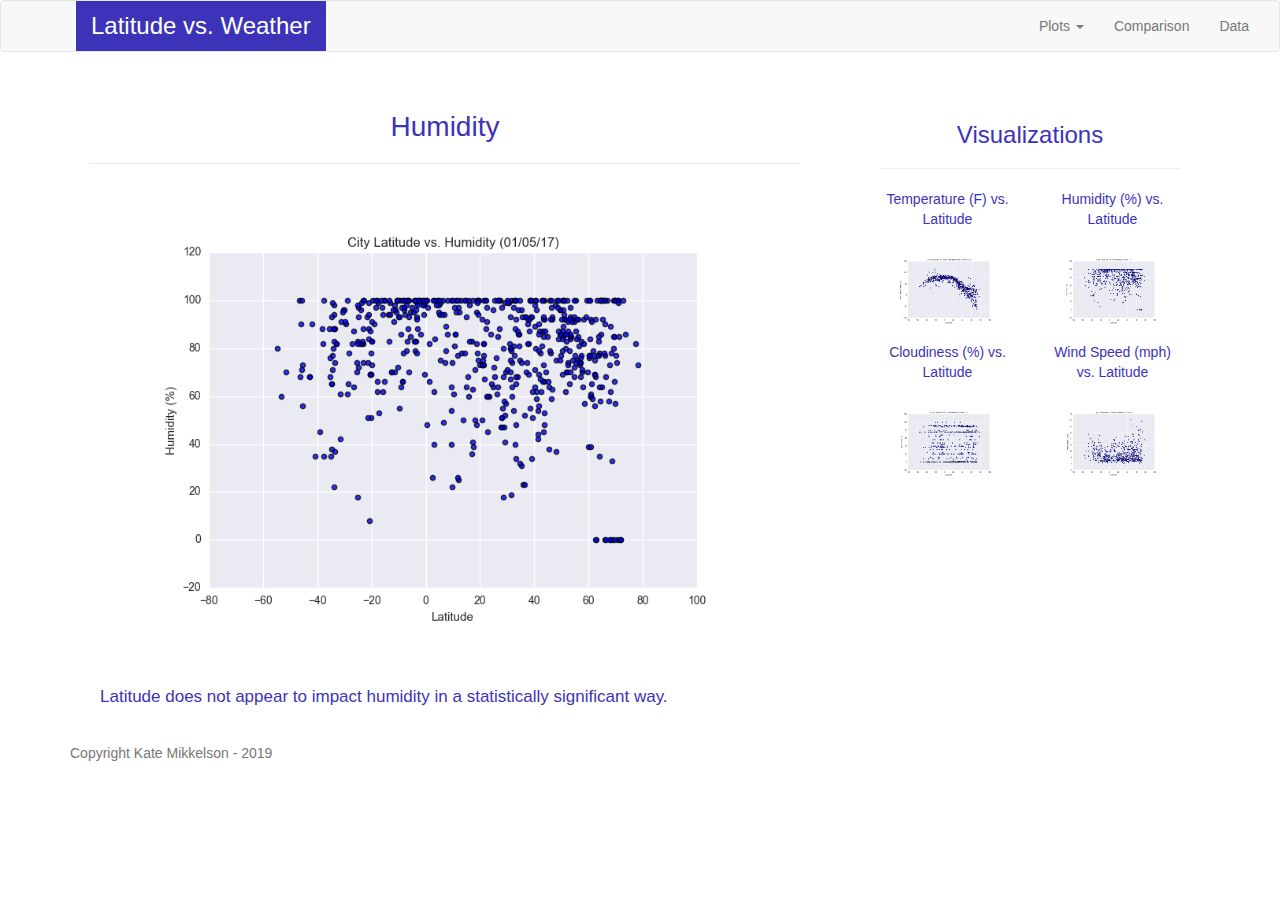
<file: humidity.html>
<!DOCTYPE html>
<html lang="en">

<head>
  <meta charset="UTF-8">
  <meta name="viewport" content="width=device-width, initial-scale=1.0">
  <meta http-equiv="X-UA-Compatible" content="ie=edge"> 
  <title>Humidity</title>
  <link rel="stylesheet" href="https://maxcdn.bootstrapcdn.com/bootstrap/3.3.7/css/bootstrap.min.css" integrity="sha384-BVYiiSIFeK1dGmJRAkycuHAHRg32OmUcww7on3RYdg4Va+PmSTsz/K68vbdEjh4u" crossorigin="anonymous">
  <link rel="stylesheet" href="style.css">
</head>

<body>
   <nav class="navbar navbar-default">
            <div class="container-fluid">
              
              <div class="navbar-header">
                <button type="button" class="navbar-toggle collapsed" data-toggle="collapse" data-target="#bs-example-navbar-collapse-1" aria-expanded="false">
                  <span class="sr-only">Toggle navigation</span>
                  <span class="icon-bar"></span>
                  <span class="icon-bar"></span>
                  <span class="icon-bar"></span>
                </button>
                <a class="navbar-brand" href="index.html">Latitude vs. Weather</a>
              </div>
              <div class="collapse navbar-collapse" id="bs-example-navbar-collapse-1">
                    <ul class="nav navbar-nav navbar-right">
                        <li class="dropdown">
                            <a href="#" class="dropdown-toggle" data-toggle="dropdown" role="button" aria-haspopup="true" aria-expanded="false">Plots
                                <span class="caret"></span>
                            </a>
                            <ul class="dropdown-menu">
                                <li>
                                    <a href="temps.html">Temperature</a>
                                </li>
                                <li>
                                    <a href="humidity.html">Humidity</a>
                                </li>
                                <li>
                                    <a href="cloudiness.html">Cloudiness</a>
                                </li>
                                <li>
                                    <a href="wind.html">Wind Speed</a>
                                </li>
                            </ul>
                        </li>
                        <li>
                            <a href="comparison.html">Comparison</a>
                        </li>
                        <li>
                            <a href="data.html">Data</a>
                        </li>
                    </ul>
                </div>
    
            </div>

        </nav>

          <div class="container">
                <div class="row row-grid">
                    
                    <div class="col-md-8">
                        <div class="box box-left">
                        <section id="intro">
                            <h1>Humidity</h1>
                            <hr>
                            <figure>
                                        <a target="_blank" href="assets/images/LatHumidity.png">
                                            <img id="viz-main" src="assets/images/LatHumidity.png" alt="Latitude vs. Humidity">
                                        </a>
                            </figure>
                            
                            <section id="summary">
                            <p>Latitude does not appear to impact humidity in a statistically significant way.
                            </p>
                            </section>
        
                        </section>
                        </div>
                    </div>
                
                    
                    <div class="col-md-4">
                        <div class="box box-right">
                        <h2>Visualizations</h2>
                        <hr>
        
                      
                        <div class="row text-center">
                            <div class="col-xs-6 col-sm-3 col-md-6">
                                    <figure>
                                            <p>Temperature (F) vs. Latitude</p>
                                            <a href="temps.html">
                                                <img id="landing-viz" src="assets/images/LatTemp.png" alt="Latitude vs. Temperature">
                                            </a>
                                        </figure>
                                    </div>
            
                                    <div class="col-xs-6 col-sm-3 col-md-6">
                                        <figure>
                                            <p>Humidity (%) vs. Latitude</p>
                                            <a href="humidity.html">
                                                <img id="landing-viz" src="assets/images/LatHumidity.png" alt="Latitude vs. Humidity">
                                            </a>
                                        </figure>
                                    </div>
            
                                    <div class="col-xs-6 col-sm-3 col-md-6">
                                        <figure>
                                            <p>Cloudiness (%) vs. Latitude</p>
                                            <a href="cloudiness.html">
                                                <img id="landing-viz" src="assets/images/LatCloudiness.png" alt="Latitude vs. Cloudiness">
                                            </a>
                                        </figure>
                                    </div>
            
                                    <div class="col-xs-6 col-sm-3 col-md-6">
                                        <figure>
                                            <p>Wind Speed (mph) vs. Latitude</p>
                                            <a href="wind.html">
                                                <img id="landing-viz" src="assets/images/LatWind.png" alt="Latitude vs. Wind Speed">
                                            </a>
                                        </figure>
                            </div>
        
                            </div>
                        </div>
                      </div>
                          
                    </div>
                </div>
        

    <script
    src="https://code.jquery.com/jquery-3.2.1.js"
    integrity="sha256-DZAnKJ/6XZ9si04Hgrsxu/8s717jcIzLy3oi35EouyE="
    crossorigin="anonymous"></script>

    <script src="https://maxcdn.bootstrapcdn.com/bootstrap/3.3.7/js/bootstrap.min.js" integrity="sha384-Tc5IQib027qvyjSMfHjOMaLkfuWVxZxUPnCJA7l2mCWNIpG9mGCD8wGNIcPD7Txa" crossorigin="anonymous">
    </script>  
    <footer class="footer">
            <div class="container">
                <span class="text-muted">Copyright Kate Mikkelson - 2019</span>
            </div>
        </footer>    
    </body>
    </html>
</file>
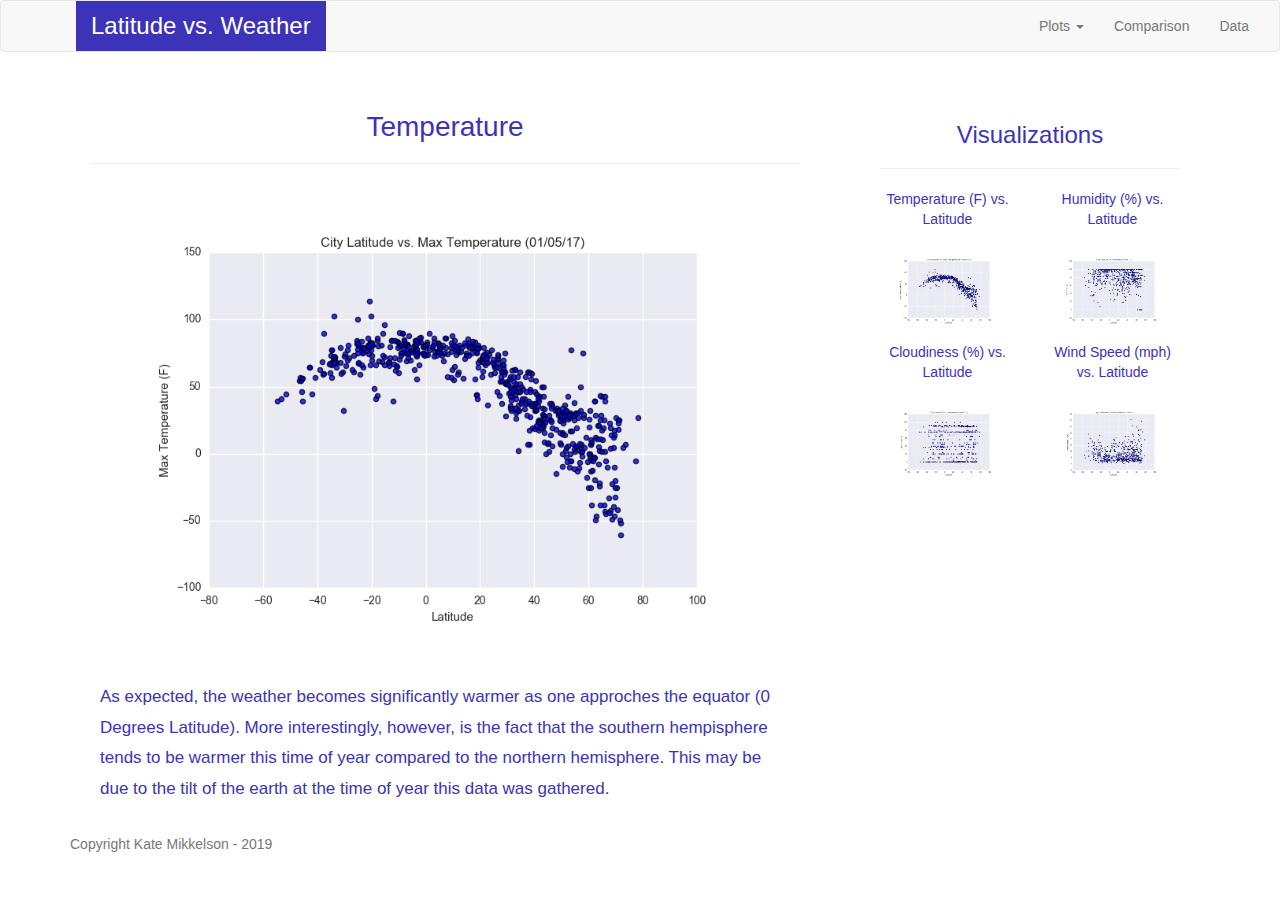
<file: temps.html>
<!DOCTYPE html>
<html lang="en">

<head>
  <meta charset="UTF-8"><meta charset="UTF-8">
  <meta name="viewport" content="width=device-width, initial-scale=1.0">
  <meta http-equiv="X-UA-Compatible" content="ie=edge"> 
  <title>Temperature</title>
  <link rel="stylesheet" href="https://maxcdn.bootstrapcdn.com/bootstrap/3.3.7/css/bootstrap.min.css" integrity="sha384-BVYiiSIFeK1dGmJRAkycuHAHRg32OmUcww7on3RYdg4Va+PmSTsz/K68vbdEjh4u" crossorigin="anonymous">
  <link rel="stylesheet" href="style.css">
</head>

<body>
   <nav class="navbar navbar-default">
            <div class="container-fluid">
              
              <div class="navbar-header">
                <button type="button" class="navbar-toggle collapsed" data-toggle="collapse" data-target="#bs-example-navbar-collapse-1" aria-expanded="false">
                  <span class="sr-only">Toggle navigation</span>
                  <span class="icon-bar"></span>
                  <span class="icon-bar"></span>
                  <span class="icon-bar"></span>
                </button>
                <a class="navbar-brand" href="index.html">Latitude vs. Weather</a>
              </div>
              <div class="collapse navbar-collapse" id="bs-example-navbar-collapse-1">
                    <ul class="nav navbar-nav navbar-right">
                        <li class="dropdown">
                            <a href="#" class="dropdown-toggle" data-toggle="dropdown" role="button" aria-haspopup="true" aria-expanded="false">Plots
                                <span class="caret"></span>
                            </a>
                            <ul class="dropdown-menu">
                                <li>
                                    <a href="temps.html">Temperature</a>
                                </li>
                                <li>
                                    <a href="humidity.html">Humidity</a>
                                </li>
                                <li>
                                    <a href="cloudiness.html">Cloudiness</a>
                                </li>
                                <li>
                                    <a href="wind.html">Wind Speed</a>
                                </li>
                            </ul>
                        </li>
                        <li>
                            <a href="comparison.html">Comparison</a>
                        </li>
                        <li>
                            <a href="data.html">Data</a>
                        </li>
                    </ul>
                </div>
    
            </div>

        </nav>

          <div class="container">
                <div class="row row-grid">
                    
                    <div class="col-md-8">
                        <div class="box box-left">
                        <section id="intro">
                            <h1>Temperature</h1>
                            <hr>
                            <figure>
                                        <a target="_blank" href="assets/images/LatTemp.png">
                                            <img id="viz-main" src="assets/images/LatTemp.png" alt="Latitude vs. Temperature">
                                        </a>
                            </figure>
                            
                            <section id="summary">
                            <p>As expected, the weather becomes significantly warmer as one approches the equator (0 Degrees Latitude).
                                More interestingly, however, is the fact that the southern hempisphere tends to be warmer this time of year
                                compared to the northern hemisphere. This may be due to the tilt of the earth at the time of year this data was gathered.
                            </p>
                            </section>
        
                        </section>
                        </div>
                    </div>
                
                    
                    <div class="col-md-4">
                        <div class="box box-right">
                        <h2>Visualizations</h2>
                        <hr>
        
                      
                        <div class="row text-center">
                            <div class="col-xs-6 col-sm-3 col-md-6">
                                    <figure>
                                            <p>Temperature (F) vs. Latitude</p>
                                            <a href="temps.html">
                                                <img id="landing-viz" src="assets/images/LatTemp.png" alt="Latitude vs. Temperature">
                                            </a>
                                        </figure>
                                    </div>
            
                                    <div class="col-xs-6 col-sm-3 col-md-6">
                                        <figure>
                                            <p>Humidity (%) vs. Latitude</p>
                                            <a href="humidity.html">
                                                <img id="landing-viz" src="assets/images/LatHumidity.png" alt="Latitude vs. Humidity">
                                            </a>
                                        </figure>
                                    </div>
            
                                    <div class="col-xs-6 col-sm-3 col-md-6">
                                        <figure>
                                            <p>Cloudiness (%) vs. Latitude</p>
                                            <a href="cloudiness.html">
                                                <img id="landing-viz" src="assets/images/LatCloudiness.png" alt="Latitude vs. Cloudiness">
                                            </a>
                                        </figure>
                                    </div>
            
                                    <div class="col-xs-6 col-sm-3 col-md-6">
                                        <figure>
                                            <p>Wind Speed (mph) vs. Latitude</p>
                                            <a href="wind.html">
                                                <img id="landing-viz" src="assets/images/LatWind.png" alt="Latitude vs. Wind Speed">
                                            </a>
                                        </figure>
                            </div>
        
                            </div>
                        </div>
                      </div>
                          
                    </div>
                </div>
        

    <script
    src="https://code.jquery.com/jquery-3.2.1.js"
    integrity="sha256-DZAnKJ/6XZ9si04Hgrsxu/8s717jcIzLy3oi35EouyE="
    crossorigin="anonymous"></script>

    <script src="https://maxcdn.bootstrapcdn.com/bootstrap/3.3.7/js/bootstrap.min.js" integrity="sha384-Tc5IQib027qvyjSMfHjOMaLkfuWVxZxUPnCJA7l2mCWNIpG9mGCD8wGNIcPD7Txa" crossorigin="anonymous">
    </script>   
    <footer class="footer">
            <div class="container">
                <span class="text-muted">Copyright Kate Mikkelson - 2019</span>
            </div>
        </footer>   
    </body>
    </html>
</file>
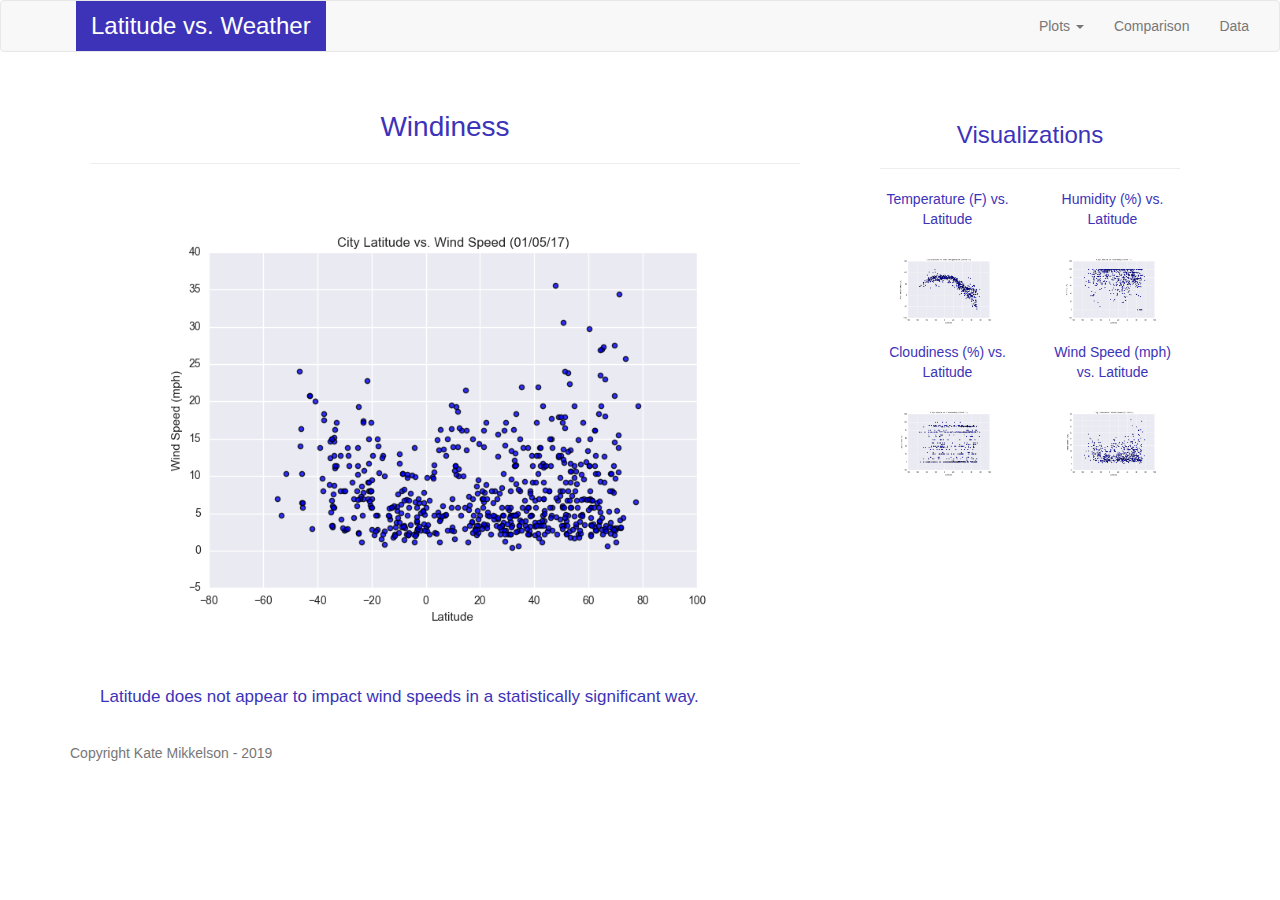
<file: wind.html>
<!DOCTYPE html>
<html lang="en">

<head>
    <meta charset="UTF-8">
    <meta name="viewport" content="width=device-width, initial-scale=1.0">
    <meta http-equiv="X-UA-Compatible" content="ie=edge"> 
    <title>Wind Speed</title>
    <link rel="stylesheet" href="https://maxcdn.bootstrapcdn.com/bootstrap/3.3.7/css/bootstrap.min.css" integrity="sha384-BVYiiSIFeK1dGmJRAkycuHAHRg32OmUcww7on3RYdg4Va+PmSTsz/K68vbdEjh4u"
        crossorigin="anonymous">
    <link rel="stylesheet" href="style.css">
</head>

<body>
    <nav class="navbar navbar-default">
        <div class="container-fluid">
            <div class="navbar-header">
                <button type="button" class="navbar-toggle collapsed" data-toggle="collapse" data-target="#bs-example-navbar-collapse-1"
                    aria-expanded="false">
                    <span class="sr-only">Toggle navigation</span>
                    <span class="icon-bar"></span>
                    <span class="icon-bar"></span>
                    <span class="icon-bar"></span>
                </button>
                <a class="navbar-brand" href="index.html">Latitude vs. Weather</a>
              </div>
              <div class="collapse navbar-collapse" id="bs-example-navbar-collapse-1">
                    <ul class="nav navbar-nav navbar-right">
                        <li class="dropdown">
                            <a href="#" class="dropdown-toggle" data-toggle="dropdown" role="button" aria-haspopup="true" aria-expanded="false">Plots
                                <span class="caret"></span>
                            </a>
                            <ul class="dropdown-menu">
                                <li>
                                    <a href="temps.html">Temperature</a>
                                </li>
                                <li>
                                    <a href="humidity.html">Humidity</a>
                                </li>
                                <li>
                                    <a href="cloudiness.html">Cloudiness</a>
                                </li>
                                <li>
                                    <a href="wind.html">Wind Speed</a>
                                </li>
                        </ul>
                    </li>
                    <li>
                        <a href="comparison.html">Comparison</a>
                    </li>
                    <li>
                        <a href="data.html">Data</a>
                    </li>
                </ul>
            </div>

        </div>

    </nav>

    <div class="container">
        <div class="row row-grid">

            <div class="col-md-8">
                <div class="box box-left">
                    <section id="intro">
                        <h1>Windiness</h1>
                        <hr>
                        <figure>
                            <a target="_blank" href="assets/images/LatWind.png">
                                <img id="viz-main" src="assets/images/LatWind.png" alt="Latitude vs. Wind Speed">
                            </a>
                        </figure>

                        <section id="summary">
                            <p>Latitude does not appear to impact wind speeds in a statistically significant way.
                            </p>
                        </section>

                    </section>
                </div>
            </div>


            <div class="col-md-4">
                <div class="box box-right">
                    <h2>Visualizations</h2>
                    <hr>


                    <div class="row text-center">
                        <div class="col-xs-6 col-sm-3 col-md-6">
                                <figure>
                                        <p>Temperature (F) vs. Latitude</p>
                                        <a href="temps.html">
                                            <img id="landing-viz" src="assets/images/LatTemp.png" alt="Latitude vs. Temperature">
                                        </a>
                                    </figure>
                                </div>
        
                                <div class="col-xs-6 col-sm-3 col-md-6">
                                    <figure>
                                        <p>Humidity (%) vs. Latitude</p>
                                        <a href="humidity.html">
                                            <img id="landing-viz" src="assets/images/LatHumidity.png" alt="Latitude vs. Humidity">
                                        </a>
                                    </figure>
                                </div>
        
                                <div class="col-xs-6 col-sm-3 col-md-6">
                                    <figure>
                                        <p>Cloudiness (%) vs. Latitude</p>
                                        <a href="cloudiness.html">
                                            <img id="landing-viz" src="assets/images/LatCloudiness.png" alt="Latitude vs. Cloudiness">
                                        </a>
                                    </figure>
                                </div>
        
                                <div class="col-xs-6 col-sm-3 col-md-6">
                                    <figure>
                                        <p>Wind Speed (mph) vs. Latitude</p>
                                        <a href="wind.html">
                                            <img id="landing-viz" src="assets/images/LatWind.png" alt="Latitude vs. Wind Speed">
                                        </a>
                                    </figure>
                        </div>

                    </div>
                </div>
            </div>

        </div>
    </div>


    <script src="https://code.jquery.com/jquery-3.2.1.js" integrity="sha256-DZAnKJ/6XZ9si04Hgrsxu/8s717jcIzLy3oi35EouyE=" crossorigin="anonymous"></script>

    <script src="https://maxcdn.bootstrapcdn.com/bootstrap/3.3.7/js/bootstrap.min.js" integrity="sha384-Tc5IQib027qvyjSMfHjOMaLkfuWVxZxUPnCJA7l2mCWNIpG9mGCD8wGNIcPD7Txa"
        crossorigin="anonymous">
        </script>
        <footer class="footer">
                <div class="container">
                    <span class="text-muted">Copyright Kate Mikkelson - 2019</span>
                </div>
            </footer>
</body>

</html>
</file>
<file: style.css>
.navbar-default .navbar-brand {
    color: #ffffff;
    background-color: rgb(60, 51, 184);
    font-size: 24px;
    font-weight: 300;
}

.navbar-header{
    width:400px;
    margin-left:75px !important;
}

.sigline{
    color: #ffffff;
    text-align: right;
    font-family: Arial, Helvetica, sans-serif
    
}
.navbar-header .navbar-toggle .collapsed {
  float: right;
}

.content{
    margin-top:100px;
}

h1 {
	font-size: 28px;
  font-weight: 300;
  text-align: center
}

h2 {
	font-size: 24px;
  font-weight: 300;
  text-align: center
}

h3 {
  font-weight: 300;
  text-align: center;
}

.box {
  color: rgb(60, 51, 184);
  background: #ffffff;
}

.box-left {
  padding: 20px;
}

.box-right {
  padding: 30px;
}

.box-single {
  padding: 50px;
  margin: 70px;
}

#summary {
  margin: 10px;
  font-size: 17px;
  line-height: 1.8em;
}


#city-sample {
	float: left;
	width: 200px;
	height: 200px;
	margin: 10px 20px;
}

#landing-viz {
  padding:15px 15px 15px 15px;
  width: 100%;
  height: 100%;
}

.figure:active{
  border: 5px solid #ffffff;
}

.jumbotron {
  color: rgb(60, 51, 184);
  background: #ffffff;
  width: 100%;
  height: 100%;
  padding: 25px
}

.table {
  color: rgb(60, 51, 184);
  background: #ffffff;
  width: 100%;
  height: 100%;
  padding: 15px

}

#viz-main {
  padding: 25px 40px 30px 40px;
  width: 100%;
 }

.row.row-grid [class*="col-"] + [class*="col-"] {
    margin-top: 30px;
}

@media (min-width: 1200px) {
    .row.row-grid [class*="col-lg-"] + [class*="col-lg-"] {
        margin-top: 0;
    }
}
@media (min-width: 992px) {
    .row.row-grid [class*="col-md-"] + [class*="col-md-"] {
        margin-top: 0;
    }
}
@media (min-width: 768px) {
    .row.row-grid [class*="col-sm-"] + [class*="col-sm-"] {
        margin-top: 0;
    }
}
@media (min-width: 768px) {
  .row.row-grid [class*="col-xs-"] + [class*="col-xs-"] {
      margin-top: 0;
  }
}
</file>
